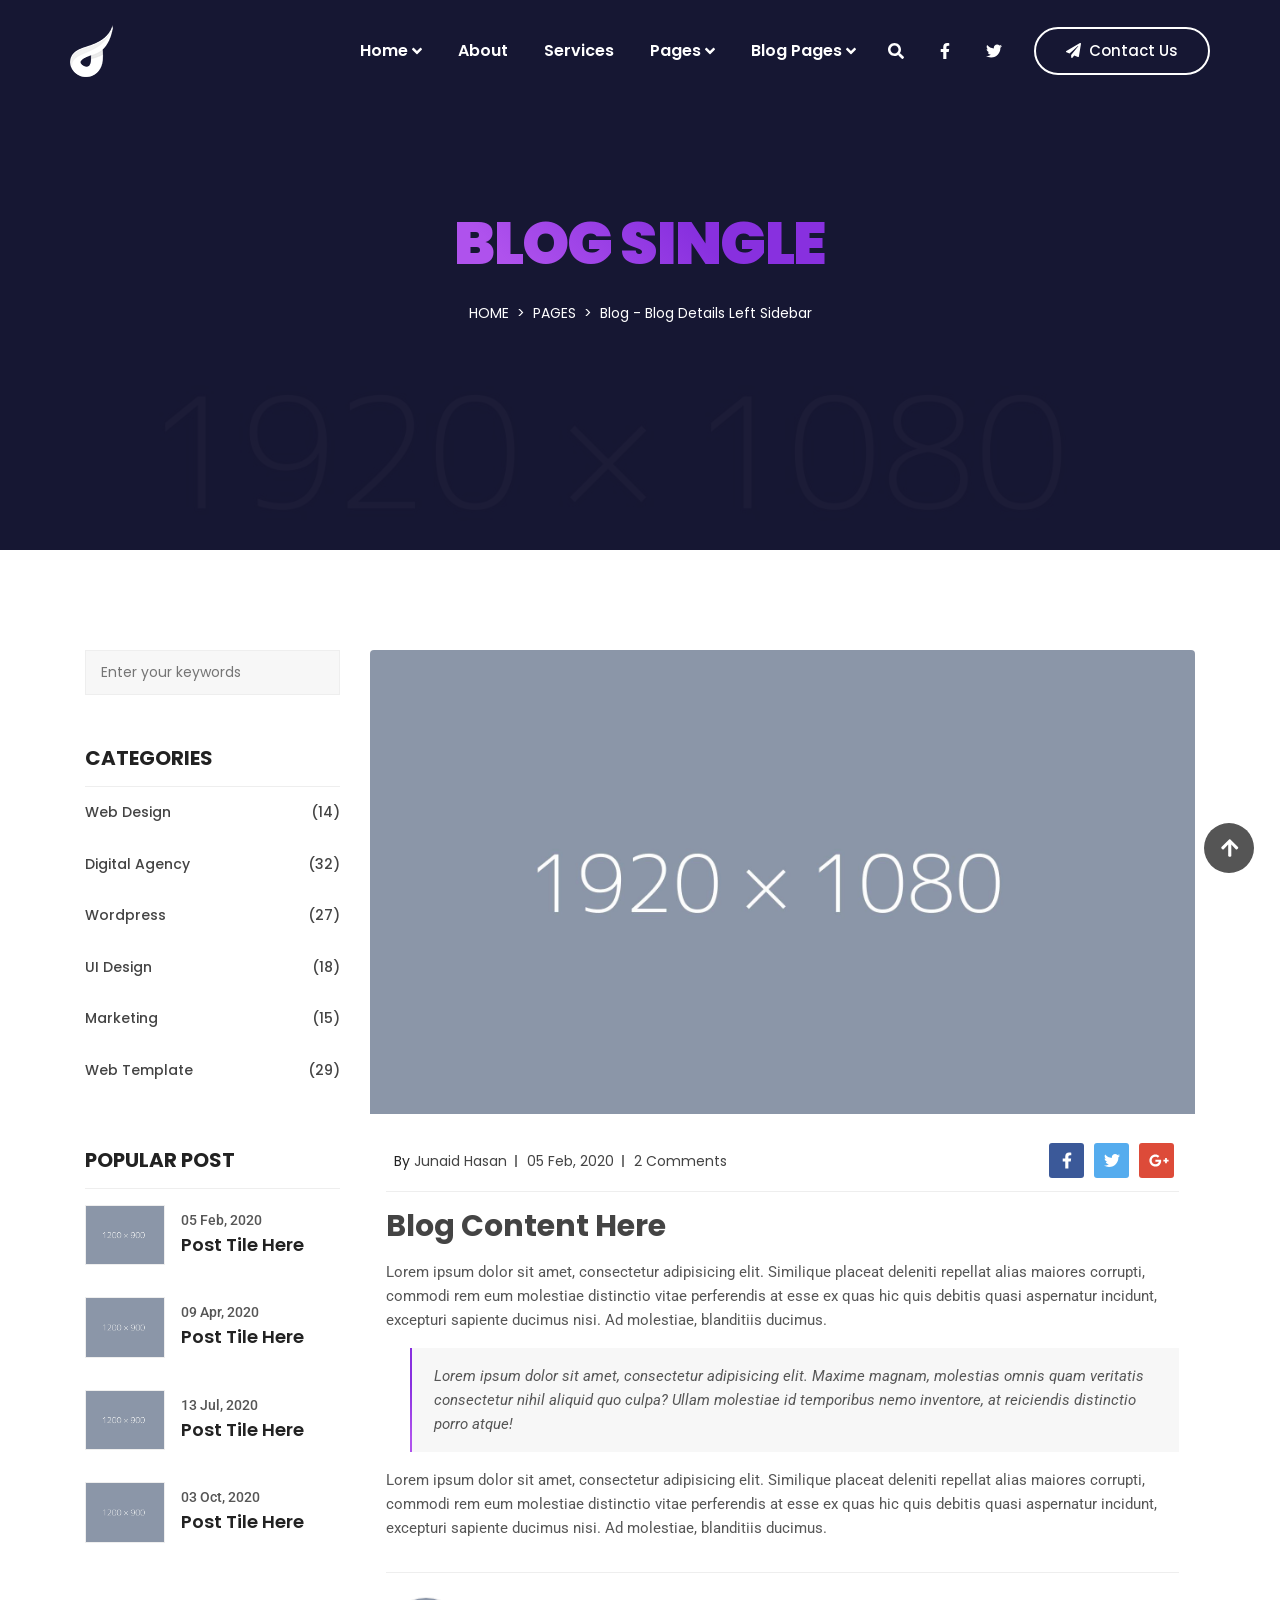
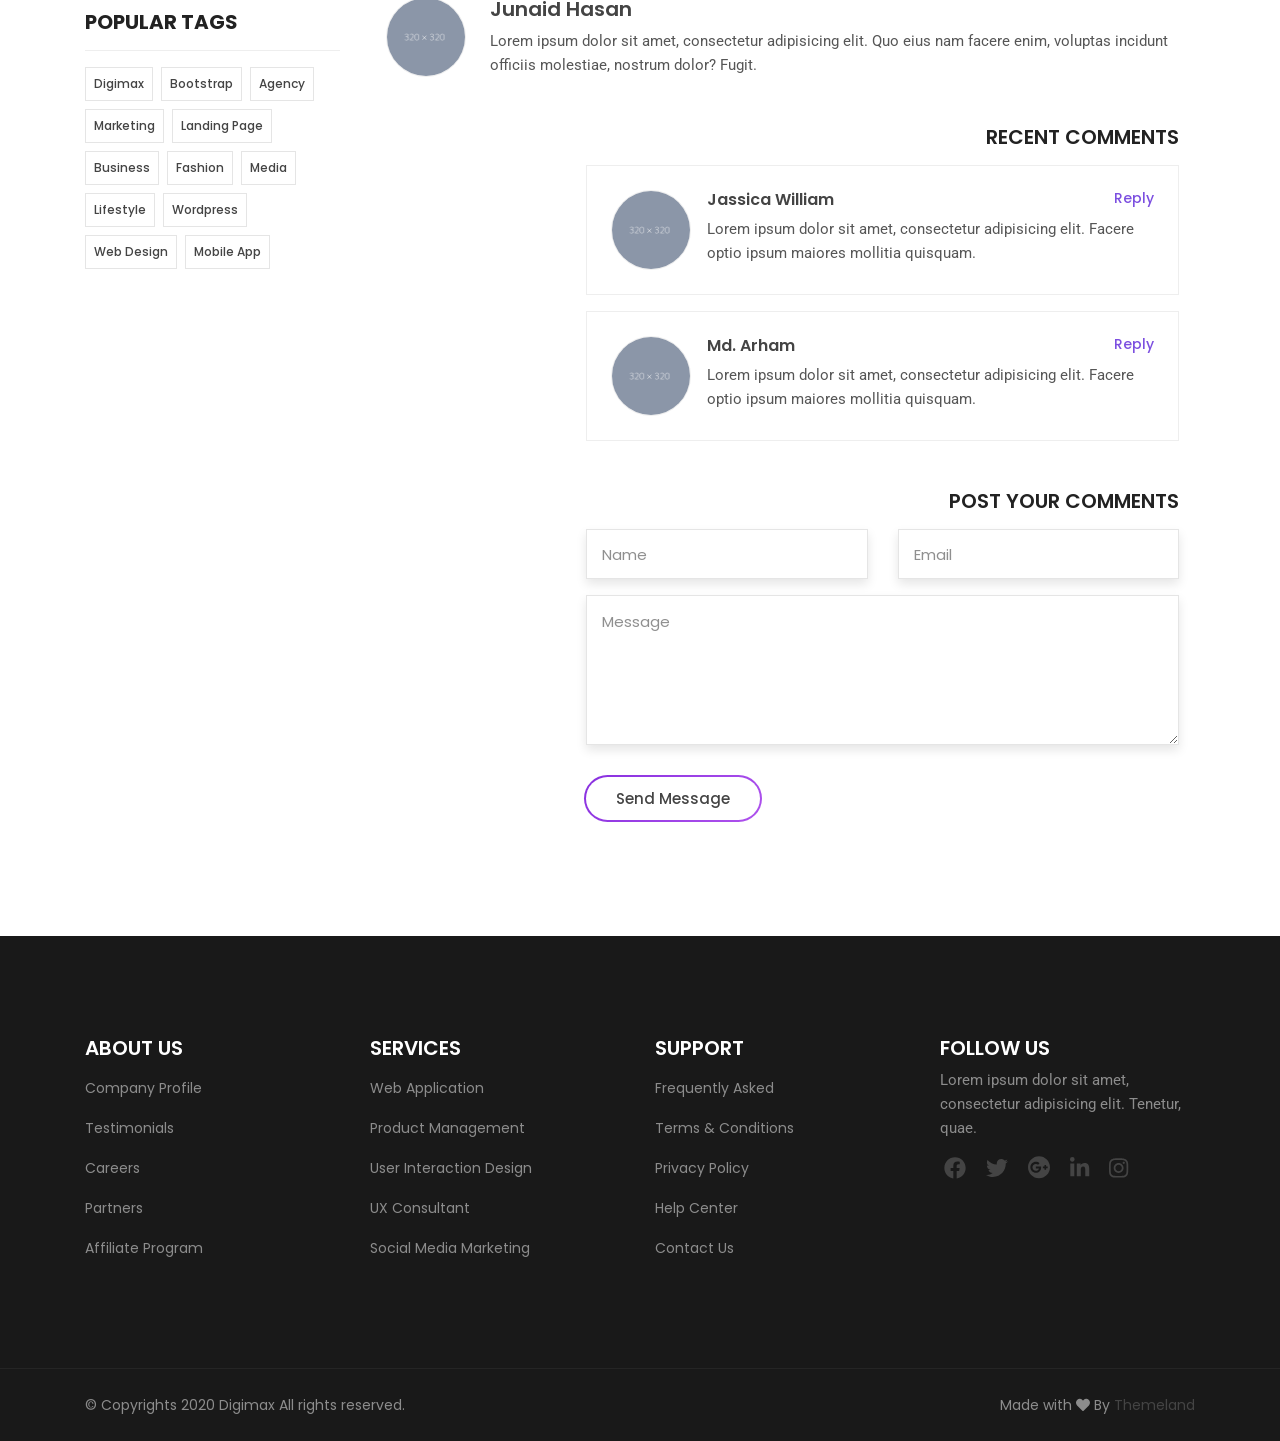
<file: blog-details-left-sidebar.html>
<!doctype html>
<html class="no-js" lang="en">

<head>
    <meta charset="UTF-8">
    <meta http-equiv="X-UA-Compatible" content="IE=edge">
    <meta name="viewport" content="width=device-width, initial-scale=1, shrink-to-fit=no">

    <!-- SEO Meta Description -->
    <meta name="description" content="">
    <meta name="author" content="Themeland">

    <!-- Title  -->
    <title>Digimax - SEO & Digital Marketing Agency HTML Template | Blog Single - Left Sidebar</title>

    <!-- Favicon  -->
    <link rel="icon" href="assets/img/favicon.png">

    <!-- ***** All CSS Files ***** -->

    <!-- Style css -->
    <link rel="stylesheet" href="assets/css/style.css">

    <!-- Responsive css -->
    <link rel="stylesheet" href="assets/css/responsive.css">

</head>

<body class="blog">
    <!--====== Preloader Area Start ======-->
    <div id="preloader">
        <!-- Digimax Preloader -->
        <div id="digimax-preloader" class="digimax-preloader">
            <!-- Preloader Animation -->
            <div class="preloader-animation">
                <!-- Spinner -->
                <div class="spinner"></div>
                <!-- Loader -->
                <div class="loader">
                    <span data-text-preloader="D" class="animated-letters">D</span>
                    <span data-text-preloader="I" class="animated-letters">I</span>
                    <span data-text-preloader="G" class="animated-letters">G</span>
                    <span data-text-preloader="I" class="animated-letters">I</span>
                    <span data-text-preloader="M" class="animated-letters">M</span>
                    <span data-text-preloader="A" class="animated-letters">A</span>
                    <span data-text-preloader="X" class="animated-letters">X</span>
                </div>
                <p class="fw-5 text-center text-uppercase">Loading</p>
            </div>
            <!-- Loader Animation -->
            <div class="loader-animation">
                <div class="row h-100">
                    <!-- Single Loader -->
                    <div class="col-3 single-loader p-0">
                        <div class="loader-bg"></div>
                    </div>
                    <!-- Single Loader -->
                    <div class="col-3 single-loader p-0">
                        <div class="loader-bg"></div>
                    </div>
                    <!-- Single Loader -->
                    <div class="col-3 single-loader p-0">
                        <div class="loader-bg"></div>
                    </div>
                    <!-- Single Loader -->
                    <div class="col-3 single-loader p-0">
                        <div class="loader-bg"></div>
                    </div>
                </div>
            </div>
        </div>
    </div>
    <!--====== Preloader Area End ======-->

    <!--====== Scroll To Top Area Start ======-->
    <div id="scrollUp" title="Scroll To Top">
        <i class="fas fa-arrow-up"></i>
    </div>
    <!--====== Scroll To Top Area End ======-->

    <div class="main overflow-hidden">
        <!-- ***** Header Start ***** -->
        <header id="header">
            <!-- Navbar -->
            <nav data-aos="zoom-out" data-aos-delay="800" class="navbar navbar-expand">
                <div class="container header">
                    <!-- Navbar Brand-->
                    <a class="navbar-brand" href="/">
                        <img class="navbar-brand-regular" src="assets/img/logo/logo-white.png" alt="brand-logo">
                        <img class="navbar-brand-sticky" src="assets/img/logo/logo.png" alt="sticky brand-logo">
                    </a>
                    <div class="ml-auto"></div>
                    <!-- Navbar -->
                    <ul class="navbar-nav items">
                        <li class="nav-item dropdown">
                            <a class="nav-link" href="#">Home <i class="fas fa-angle-down ml-1"></i></a>
                            <ul class="dropdown-menu">
                                <li class="nav-item dropdown">
                                    <a class="nav-link" href="#">Multi-Page <i class="fas fa-angle-right ml-1"></i></a>
                                    <ul class="dropdown-menu">
                                        <li class="nav-item"><a href="index.html" class="nav-link">Homepage 1</a></li>
                                        <li class="nav-item"><a href="index-2.html" class="nav-link">Homepage 2</a></li>
                                        <li class="nav-item"><a href="index-3.html" class="nav-link">Homepage 3</a></li>
                                        <li class="nav-item"><a href="index-4.html" class="nav-link">Homepage 4</a></li>
                                        <li class="nav-item"><a href="index-5.html" class="nav-link">Homepage 5</a></li>
                                        <li class="nav-item"><a href="index-6.html" class="nav-link">Homepage 6</a></li>
                                    </ul>
                                </li>
                                <li class="nav-item dropdown">
                                    <a class="nav-link" href="#">One-Page <i class="fas fa-angle-right ml-1"></i></a>
                                    <ul class="dropdown-menu">
                                        <li class="nav-item"><a href="index-one-page.html" class="nav-link">Homepage 1</a></li>
                                        <li class="nav-item"><a href="index-2-one-page.html" class="nav-link">Homepage 2</a></li>
                                        <li class="nav-item"><a href="index-3-one-page.html" class="nav-link">Homepage 3</a></li>
                                        <li class="nav-item"><a href="index-4-one-page.html" class="nav-link">Homepage 4</a></li>
                                        <li class="nav-item"><a href="index-5-one-page.html" class="nav-link">Homepage 5</a></li>
                                        <li class="nav-item"><a href="index-6-one-page.html" class="nav-link">Homepage 6</a></li>
                                    </ul>
                                </li>
                            </ul>
                        </li>
                        <li class="nav-item">
                            <a href="about.html" class="nav-link">About</a>
                        </li>
                        <li class="nav-item">
                            <a href="services.html" class="nav-link">Services</a>
                        </li>
                        <li class="nav-item dropdown">
                            <a class="nav-link" href="#">Pages <i class="fas fa-angle-down ml-1"></i></a>
                            <ul class="dropdown-menu">
                                <li class="nav-item"><a href="about.html" class="nav-link">About Us</a></li>
                                <li class="nav-item"><a href="services.html" class="nav-link">Our Services</a></li>
                                <li class="nav-item dropdown">
                                    <a class="nav-link" href="#">Our Portfolio <i class="fas fa-angle-right ml-1"></i></a>
                                    <ul class="dropdown-menu">
                                        <li class="nav-item"><a href="portfolio-grid.html" class="nav-link">Portfolio Grid</a></li>
                                        <li class="nav-item"><a href="portfolio-minimal.html" class="nav-link">Portfolio Minimal</a></li>
                                        <li class="nav-item"><a href="portfolio-no-gap.html" class="nav-link">Portfolio No Gap</a></li>
                                        <li class="nav-item"><a href="portfolio-masonry.html" class="nav-link">Portfolio Masonry</a></li>
                                    </ul>
                                </li>
                                <li class="nav-item"><a href="team.html" class="nav-link">Our Team</a></li>
                                <li class="nav-item"><a href="pricing.html" class="nav-link">Pricing</a></li>
                                <li class="nav-item"><a href="contact.html" class="nav-link">Contact</a></li>
                                <li class="nav-item"><a href="404.html" class="nav-link">404</a></li>
                            </ul>
                        </li>
                        <li class="nav-item dropdown">
                            <a class="nav-link" href="#">Blog Pages <i class="fas fa-angle-down ml-1"></i></a>
                            <ul class="dropdown-menu">
                                <li class="nav-item dropdown">
                                    <a class="nav-link" href="#">Blog Grid <i class="fas fa-angle-right ml-1"></i></a>
                                    <ul class="dropdown-menu">
                                        <li class="nav-item"><a href="blog-two-column.html" class="nav-link">Grid 2 Column</a></li>
                                        <li class="nav-item"><a href="blog-three-column.html" class="nav-link">Grid 3 Column</a></li>
                                        <li class="nav-item"><a href="blog-left-sidebar.html" class="nav-link">Left Sidebar</a></li>
                                        <li class="nav-item"><a href="blog-right-sidebar.html" class="nav-link">Right Sidebar</a></li>
                                    </ul>
                                </li>
                                <li class="nav-item dropdown">
                                    <a class="nav-link" href="#">Blog Single <i class="fas fa-angle-right ml-1"></i></a>
                                    <ul class="dropdown-menu">
                                        <li class="nav-item"><a href="blog-details-left-sidebar.html" class="nav-link">Single Left Sidebar</a></li>
                                        <li class="nav-item"><a href="blog-details-right-sidebar.html" class="nav-link">Single Right Sidebar</a></li>
                                    </ul>
                                </li>
                            </ul>
                        </li>
                    </ul>
                    <!-- Navbar Icons -->
                    <ul class="navbar-nav icons">
                        <li class="nav-item">
                            <a href="#" class="nav-link" data-toggle="modal" data-target="#search">
                                <i class="fas fa-search"></i>
                            </a>
                        </li>
                        <li class="nav-item social">
                            <a href="#" class="nav-link"><i class="fab fa-facebook-f"></i></a>
                        </li>
                        <li class="nav-item social">
                            <a href="#" class="nav-link"><i class="fab fa-twitter"></i></a>
                        </li>
                    </ul>

                    <!-- Navbar Toggler -->
                    <ul class="navbar-nav toggle">
                        <li class="nav-item">
                            <a href="#" class="nav-link" data-toggle="modal" data-target="#menu">
                                <i class="fas fa-bars toggle-icon m-0"></i>
                            </a>
                        </li>
                    </ul>

                    <!-- Navbar Action Button -->
                    <ul class="navbar-nav action">
                        <li class="nav-item ml-3">
                            <a href="#" class="btn ml-lg-auto btn-bordered-white"><i class="fas fa-paper-plane contact-icon mr-md-2"></i>Contact Us</a>
                        </li>
                    </ul>
                </div>
            </nav>
        </header>
        <!-- ***** Header End ***** -->

        <!-- ***** Breadcrumb Area Start ***** -->
        <section class="section breadcrumb-area overlay-dark d-flex align-items-center">
            <div class="container">
                <div class="row">
                    <div class="col-12">
                        <!-- Breamcrumb Content -->
                        <div class="breadcrumb-content text-center">
                            <h2 class="text-white text-uppercase mb-3">Blog Single</h2>
                            <ol class="breadcrumb d-flex justify-content-center">
                                <li class="breadcrumb-item"><a class="text-uppercase text-white" href="index.html">Home</a></li>
                                <li class="breadcrumb-item"><a class="text-uppercase text-white" href="index.html">Pages</a></li>
                                <li class="breadcrumb-item text-white active">Blog - Blog Details Left Sidebar</li>
                            </ol>
                        </div>
                    </div>
                </div>
            </div>
        </section>
        <!-- ***** Breadcrumb Area End ***** -->

        <!-- ***** Blog Area Start ***** -->
        <section id="blog" class="section blog-area ptb_100">
            <div class="container">
                <div class="row">
                    <div class="col-12 col-lg-3">
                        <aside class="sidebar mb-5 mb-lg-0">
                            <!-- Single Widget -->
                            <div class="single-widget">
                                <!-- Search Widget -->
                                <div class="widget-content search-widget">
                                    <form action="#">
                                        <input type="text" placeholder="Enter your keywords">
                                    </form>
                                </div>
                            </div>
                            <!-- Single Widget -->
                            <div class="single-widget">
                                <!-- Category Widget -->
                                <div class="widget catagory-widget">
                                    <h5 class="text-uppercase d-block py-3">Categories</h5>
                                    <!-- Category Widget Content -->
                                    <div class="widget-content">
                                        <!-- Category Widget Items -->
                                        <ul class="widget-items">
                                            <li><a href="#" class="d-flex py-3"><span>Web Design</span><span class="ml-auto">(14)</span></a></li>
                                            <li><a href="#" class="d-flex py-3"><span>Digital Agency</span><span class="ml-auto">(32)</span></a></li>
                                            <li><a href="#" class="d-flex py-3"><span>Wordpress</span><span class="ml-auto">(27)</span></a></li>
                                            <li><a href="#" class="d-flex py-3"><span>UI Design</span><span class="ml-auto">(18)</span></a></li>
                                            <li><a href="#" class="d-flex py-3"><span>Marketing</span><span class="ml-auto">(15)</span></a></li>
                                            <li><a href="#" class="d-flex py-3"><span>Web Template</span><span class="ml-auto">(29)</span></a></li>
                                        </ul>
                                    </div>
                                </div>
                            </div>
                            <!-- Single Widget -->
                            <div class="single-widget">
                                <!-- Post Widget -->
                                <div class="widget post-widget">
                                    <h5 class="text-uppercase d-block py-3">Popular Post</h5>
                                    <!-- Post Widget Content -->
                                    <div class="widget-content">
                                        <!-- Post Widget Items -->
                                        <ul class="widget-items">
                                            <li>
                                                <a href="#" class="single-post media py-3">
                                                    <!-- Post Thumb -->
                                                    <div class="post-thumb avatar-lg h-100 d-flex align-self-center">
                                                        <img src="assets/img/case_studies/case_studies_1/thumb_1.jpg" alt="">
                                                    </div>
                                                    <div class="post-content media-body ml-3 py-2">
                                                        <p class="post-date mb-2">05 Feb, 2020</p>
                                                        <h6>Post Tile Here</h6>
                                                    </div>
                                                </a>
                                            </li>
                                            <li>
                                                <a href="#" class="single-post media py-3">
                                                    <!-- Post Thumb -->
                                                    <div class="post-thumb avatar-lg h-100 d-flex align-self-center">
                                                        <img src="assets/img/case_studies/case_studies_1/thumb_2.jpg" alt="">
                                                    </div>
                                                    <div class="post-content media-body ml-3 py-2">
                                                        <p class="post-date mb-2">09 Apr, 2020</p>
                                                        <h6>Post Tile Here</h6>
                                                    </div>
                                                </a>
                                            </li>
                                            <li>
                                                <a href="#" class="single-post media py-3">
                                                    <!-- Post Thumb -->
                                                    <div class="post-thumb avatar-lg h-100 d-flex align-self-center">
                                                        <img src="assets/img/case_studies/case_studies_1/thumb_3.jpg" alt="">
                                                    </div>
                                                    <div class="post-content media-body ml-3 py-2">
                                                        <p class="post-date mb-2">13 Jul, 2020</p>
                                                        <h6>Post Tile Here</h6>
                                                    </div>
                                                </a>
                                            </li>
                                            <li>
                                                <a href="#" class="single-post media py-3">
                                                    <!-- Post Thumb -->
                                                    <div class="post-thumb avatar-lg h-100 d-flex align-self-center">
                                                        <img src="assets/img/case_studies/case_studies_1/thumb_4.jpg" alt="">
                                                    </div>
                                                    <div class="post-content media-body ml-3 py-2">
                                                        <p class="post-date mb-2">03 Oct, 2020</p>
                                                        <h6>Post Tile Here</h6>
                                                    </div>
                                                </a>
                                            </li>
                                        </ul>
                                    </div>
                                </div>
                            </div>
                            <!-- Single Widget -->
                            <div class="single-widget">
                                <!-- Tags Widget -->
                                <div class="widget tags-widget">
                                    <h5 class="text-uppercase d-block py-3">Popular Tags</h5>
                                    <!-- Tags Widget Content -->
                                    <div class="widget-content">
                                        <!-- Tags Widget Items -->
                                        <div class="widget-content tags-widget-items pt-2">
                                            <a href="#" class="d-inline-block mt-2 mr-1 px-2 py-1">Digimax</a>
                                            <a href="#" class="d-inline-block mt-2 mr-1 px-2 py-1">Bootstrap</a>
                                            <a href="#" class="d-inline-block mt-2 mr-1 px-2 py-1">Agency</a>
                                            <a href="#" class="d-inline-block mt-2 mr-1 px-2 py-1">Marketing</a>
                                            <a href="#" class="d-inline-block mt-2 mr-1 px-2 py-1">Landing Page</a>
                                            <a href="#" class="d-inline-block mt-2 mr-1 px-2 py-1">Business</a>
                                            <a href="#" class="d-inline-block mt-2 mr-1 px-2 py-1">Fashion</a>
                                            <a href="#" class="d-inline-block mt-2 mr-1 px-2 py-1">Media</a>
                                            <a href="#" class="d-inline-block mt-2 mr-1 px-2 py-1">Lifestyle</a>
                                            <a href="#" class="d-inline-block mt-2 mr-1 px-2 py-1">Wordpress</a>
                                            <a href="#" class="d-inline-block mt-2 mr-1 px-2 py-1">Web Design</a>
                                            <a href="#" class="d-inline-block mt-2 mr-1 px-2 py-1">Mobile App</a>
                                        </div>
                                    </div>
                                </div>
                            </div>
                        </aside>
                    </div>
                    <div class="col-12 col-lg-9">
                        <!-- Single Blog Details -->
                        <article class="single-blog-details">
                            <!-- Blog Thumb -->
                            <div class="blog-thumb">
                                <a href="#"><img src="assets/img/blog/blog-1.jpg" alt=""></a>
                            </div>
                            <!-- Blog Content -->
                            <div class="blog-content digimax-blog p-3">
                                <!-- Meta Info -->
                                <div class="meta-info d-flex flex-wrap align-items-center py-2">
                                    <ul>
                                        <li class="d-inline-block p-2">By <a href="#">Junaid Hasan</a></li>
                                        <li class="d-none d-md-inline-block p-2"><a href="#">05 Feb, 2020</a></li>
                                        <li class="d-inline-block p-2"><a href="#">2 Comments</a></li>
                                    </ul>
                                    <!-- Blog Share -->
                                    <div class="blog-share ml-auto d-none d-sm-block">
                                        <!-- Social Icons -->
                                        <div class="social-icons d-flex justify-content-center">
                                            <a class="bg-white facebook" href="#">
                                                <i class="fab fa-facebook-f"></i>
                                                <i class="fab fa-facebook-f"></i>
                                            </a>
                                            <a class="bg-white twitter" href="#">
                                                <i class="fab fa-twitter"></i>
                                                <i class="fab fa-twitter"></i>
                                            </a>
                                            <a class="bg-white google-plus" href="#">
                                                <i class="fab fa-google-plus-g"></i>
                                                <i class="fab fa-google-plus-g"></i>
                                            </a>
                                        </div>
                                    </div>
                                </div>
                                <!-- Blog Details -->
                                <div class="blog-details">
                                    <h3 class="blog-title py-3"><a href="#">Blog Content Here</a></h3>
                                    <p class="d-none d-sm-block">Lorem ipsum dolor sit amet, consectetur adipisicing elit. Similique placeat deleniti repellat alias maiores corrupti, commodi rem eum molestiae distinctio vitae perferendis at esse ex quas hic quis debitis quasi aspernatur incidunt, excepturi sapiente ducimus nisi. Ad molestiae, blanditiis ducimus.</p>
                                    <p class="d-block d-sm-none">Lorem ipsum dolor sit amet, consectetur adipisicing elit. Est mollitia, tenetur libero voluptate quisquam consectetur facilis natus molestiae officiis aperiam.</p>
                                    <blockquote class="blockquote px-4 py-3 my-3 ml-4">
                                        <p class="font-italic d-none d-sm-block">Lorem ipsum dolor sit amet, consectetur adipisicing elit. Maxime magnam, molestias omnis quam veritatis consectetur nihil aliquid quo culpa? Ullam molestiae id temporibus nemo inventore, at reiciendis distinctio porro atque!</p>
                                        <p class="font-italic d-block d-sm-none">Lorem ipsum dolor sit amet, consectetur adipisicing elit. Aspernatur ullam dolor, omnis maiores molestiae ducimus.</p>
                                    </blockquote>
                                    <p class="d-none d-sm-block">Lorem ipsum dolor sit amet, consectetur adipisicing elit. Similique placeat deleniti repellat alias maiores corrupti, commodi rem eum molestiae distinctio vitae perferendis at esse ex quas hic quis debitis quasi aspernatur incidunt, excepturi sapiente ducimus nisi. Ad molestiae, blanditiis ducimus.</p>
                                    <p class="d-block d-sm-none">Lorem ipsum dolor sit amet, consectetur adipisicing elit. Est mollitia, tenetur libero voluptate quisquam consectetur facilis natus molestiae officiis aperiam.</p>
                                </div>
                            </div>
                            <!-- Blog Comments -->
                            <div class="blog-comments p-3">
                                <!-- Admin -->
                                <div class="admin media py-4">
                                    <!-- Admin Thumb -->
                                    <div class="admin-thumb avatar-lg">
                                        <img class="rounded-circle" src="assets/img/avatar/avatar-1.png" alt="">
                                    </div>
                                    <!-- Admin Content -->
                                    <div class="admin-content media-body pl-3 pl-sm-4">
                                        <h4 class="admin-name mb-2"><a href="#">Junaid Hasan</a></h4>
                                        <p>Lorem ipsum dolor sit amet, consectetur adipisicing elit. Quo eius nam facere enim, voluptas incidunt officiis molestiae, nostrum dolor? Fugit.</p>
                                    </div>
                                </div>
                                <!-- Comments -->
                                <div class="comments mt-4 mb-3">
                                    <!-- Comments Title -->
                                    <h3 class="comments-title text-uppercase text-left text-lg-right mb-3">Recent Comments</h3>
                                    <!-- Single Comments -->
                                    <div class="single-comments media p-4">
                                        <!-- Comments Thumb -->
                                        <div class="comments-thumb avatar-lg">
                                            <img class="rounded-circle" src="assets/img/avatar/avatar-2.png" alt="">
                                        </div>
                                        <!-- Comments Content -->
                                        <div class="comments-content media-body pl-3">
                                            <h5 class="d-flex mb-2">
                                                <a href="#">Jassica William</a>
                                                <a href="#" class="ml-auto">Reply</a>
                                            </h5>
                                            <p class="d-none d-lg-block">Lorem ipsum dolor sit amet, consectetur adipisicing elit. Facere optio ipsum maiores mollitia quisquam.</p>
                                            <p class="d-block d-lg-none">Lorem ipsum dolor sit amet, consectetur adipisicing elit.</p>
                                        </div>
                                    </div>
                                    <!-- Single Comments -->
                                    <div class="single-comments media p-4">
                                        <!-- Comments Thumb -->
                                        <div class="comments-thumb avatar-lg">
                                            <img class="rounded-circle" src="assets/img/avatar/avatar-3.png" alt="">
                                        </div>
                                        <!-- Comments Content -->
                                        <div class="comments-content media-body pl-3">
                                            <h5 class="d-flex mb-2">
                                                <a href="#">Md. Arham</a>
                                                <a href="#" class="ml-auto">Reply</a>
                                            </h5>
                                            <p class="d-none d-lg-block">Lorem ipsum dolor sit amet, consectetur adipisicing elit. Facere optio ipsum maiores mollitia quisquam.</p>
                                            <p class="d-block d-lg-none">Lorem ipsum dolor sit amet, consectetur adipisicing elit.</p>
                                        </div>
                                    </div>
                                </div>
                            </div>
                            <!-- Blog Contact -->
                            <div class="blog-contact p-3">
                                <!-- Contact Title -->
                                <h3 class="comments-title text-uppercase text-left text-lg-right mb-3">Post your Comments</h3>
                                <!-- Comment Box -->
                                <div class="contact-box comment-box">
                                    <form method="POST" action="#">
                                        <div class="row">
                                            <div class="col-12 col-md-6">
                                                <div class="form-group">
                                                    <input type="text" class="form-control" name="name" placeholder="Name" required="required">
                                                </div>
                                            </div>
                                            <div class="col-12 col-md-6">
                                                <div class="form-group">
                                                    <input type="email" class="form-control" name="email" placeholder="Email" required="required">
                                                </div>
                                            </div>
                                            <div class="col-12">
                                                <div class="form-group">
                                                    <textarea class="form-control" name="message" placeholder="Message" required="required"></textarea>
                                                </div>
                                            </div>
                                            <div class="col-12">
                                                <button class="btn btn-bordered mt-3" type="submit">Send Message</button>
                                            </div>
                                        </div>
                                    </form>
                                </div>
                            </div>
                        </article>
                    </div>
                </div>
            </div>
        </section>
        <!-- ***** Blog Area End ***** -->

        <!--====== Footer Area Start ======-->
        <footer class="section footer-area">
            <!-- Footer Top -->
            <div class="footer-top ptb_100">
                <div class="container">
                    <div class="row">
                        <div class="col-12 col-sm-6 col-lg-3">
                            <!-- Footer Items -->
                            <div class="footer-items">
                                <!-- Footer Title -->
                                <h3 class="footer-title text-white text-uppercase mb-2">About Us</h3>
                                <ul>
                                    <li class="py-2"><a class="text-white-50" href="#">Company Profile</a></li>
                                    <li class="py-2"><a class="text-white-50" href="#">Testimonials</a></li>
                                    <li class="py-2"><a class="text-white-50" href="#">Careers</a></li>
                                    <li class="py-2"><a class="text-white-50" href="#">Partners</a></li>
                                    <li class="py-2"><a class="text-white-50" href="#">Affiliate Program</a></li>
                                </ul>
                            </div>
                        </div>
                        <div class="col-12 col-sm-6 col-lg-3">
                            <!-- Footer Items -->
                            <div class="footer-items">
                                <!-- Footer Title -->
                                <h3 class="footer-title text-white text-uppercase mb-2">Services</h3>
                                <ul>
                                    <li class="py-2"><a class="text-white-50" href="#">Web Application</a></li>
                                    <li class="py-2"><a class="text-white-50" href="#">Product Management</a></li>
                                    <li class="py-2"><a class="text-white-50" href="#">User Interaction Design</a></li>
                                    <li class="py-2"><a class="text-white-50" href="#">UX Consultant</a></li>
                                    <li class="py-2"><a class="text-white-50" href="#">Social Media Marketing</a></li>
                                </ul>
                            </div>
                        </div>
                        <div class="col-12 col-sm-6 col-lg-3">
                            <!-- Footer Items -->
                            <div class="footer-items">
                                <!-- Footer Title -->
                                <h3 class="footer-title text-white text-uppercase mb-2">Support</h3>
                                <ul>
                                    <li class="py-2"><a class="text-white-50" href="#">Frequently Asked</a></li>
                                    <li class="py-2"><a class="text-white-50" href="#">Terms &amp; Conditions</a></li>
                                    <li class="py-2"><a class="text-white-50" href="#">Privacy Policy</a></li>
                                    <li class="py-2"><a class="text-white-50" href="#">Help Center</a></li>
                                    <li class="py-2"><a class="text-white-50" href="#">Contact Us</a></li>
                                </ul>
                            </div>
                        </div>
                        <div class="col-12 col-sm-6 col-lg-3">
                            <!-- Footer Items -->
                            <div class="footer-items">
                                <!-- Footer Title -->
                                <h3 class="footer-title text-white text-uppercase mb-2">Follow Us</h3>
                                <p class="text-white-50 mb-2">Lorem ipsum dolor sit amet, consectetur adipisicing elit. Tenetur, quae.</p>
                                <!-- Social Icons -->
                                <ul class="social-icons list-inline pt-2">
                                    <li class="list-inline-item px-1"><a href="#"><i class="fab fa-facebook"></i></a></li>
                                    <li class="list-inline-item px-1"><a href="#"><i class="fab fa-twitter"></i></a></li>
                                    <li class="list-inline-item px-1"><a href="#"><i class="fab fa-google-plus"></i></a></li>
                                    <li class="list-inline-item px-1"><a href="#"><i class="fab fa-linkedin-in"></i></a></li>
                                    <li class="list-inline-item px-1"><a href="#"><i class="fab fa-instagram"></i></a></li>
                                </ul>
                            </div>
                        </div>
                    </div>
                </div>
            </div>
            <!-- Footer Bottom -->
            <div class="footer-bottom">
                <div class="container">
                    <div class="row">
                        <div class="col-12">
                            <!-- Copyright Area -->
                            <div class="copyright-area d-flex flex-wrap justify-content-center justify-content-sm-between text-center py-4">
                                <!-- Copyright Left -->
                                <div class="copyright-left text-white-50">&copy; Copyrights 2020 Digimax All rights reserved.</div>
                                <!-- Copyright Right -->
                                <div class="copyright-right text-white-50">Made with <i class="fas fa-heart"></i> By <a href="#">Themeland</a></div>
                            </div>
                        </div>
                    </div>
                </div>
            </div>
        </footer>
        <!--====== Footer Area End ======-->

        <!--====== Modal Search Area Start ======-->
        <div id="search" class="modal fade p-0">
            <div class="modal-dialog dialog-animated">
                <div class="modal-content h-100">
                    <div class="modal-header" data-dismiss="modal">
                        Search <i class="far fa-times-circle icon-close"></i>
                    </div>
                    <div class="modal-body">
                        <form class="row">
                            <div class="col-12 align-self-center">
                                <div class="row">
                                    <div class="col-12 pb-3">
                                        <h2 class="search-title mb-3">What are you looking for?</h2>
                                        <p>Lorem ipsum dolor sit amet, consectetur adipiscing elit. Praesent diam lacus, dapibus sed imperdiet consectetur.</p>
                                    </div>
                                </div>
                                <div class="row">
                                    <div class="col-12 input-group">
                                        <input type="text" class="form-control" placeholder="Enter your keywords">
                                    </div>
                                </div>
                                <div class="row">
                                    <div class="col-12 input-group align-self-center">
                                        <button class="btn btn-bordered mt-3">Search</button>
                                    </div>
                                </div>
                            </div>
                        </form>
                    </div>
                </div>
            </div>
        </div>
        <!--====== Modal Search Area End ======-->

        <!--====== Modal Responsive Menu Area Start ======-->
        <div id="menu" class="modal fade p-0">
            <div class="modal-dialog dialog-animated">
                <div class="modal-content h-100">
                    <div class="modal-header" data-dismiss="modal">
                        Menu <i class="far fa-times-circle icon-close"></i>
                    </div>
                    <div class="menu modal-body">
                        <div class="row w-100">
                            <div class="items p-0 col-12 text-center"></div>
                        </div>
                    </div>
                </div>
            </div>
        </div>
        <!--====== Modal Responsive Menu Area End ======-->
    </div>


    <!-- ***** All jQuery Plugins ***** -->

    <!-- jQuery(necessary for all JavaScript plugins) -->
    <script src="assets/js/jquery/jquery-3.5.1.min.js"></script>

    <!-- Bootstrap js -->
    <script src="assets/js/bootstrap/popper.min.js"></script>
    <script src="assets/js/bootstrap/bootstrap.min.js"></script>

    <!-- Plugins js -->
    <script src="assets/js/plugins/plugins.min.js"></script>

    <!-- Active js -->
    <script src="assets/js/active.js"></script>
</body>

</html>
</file>
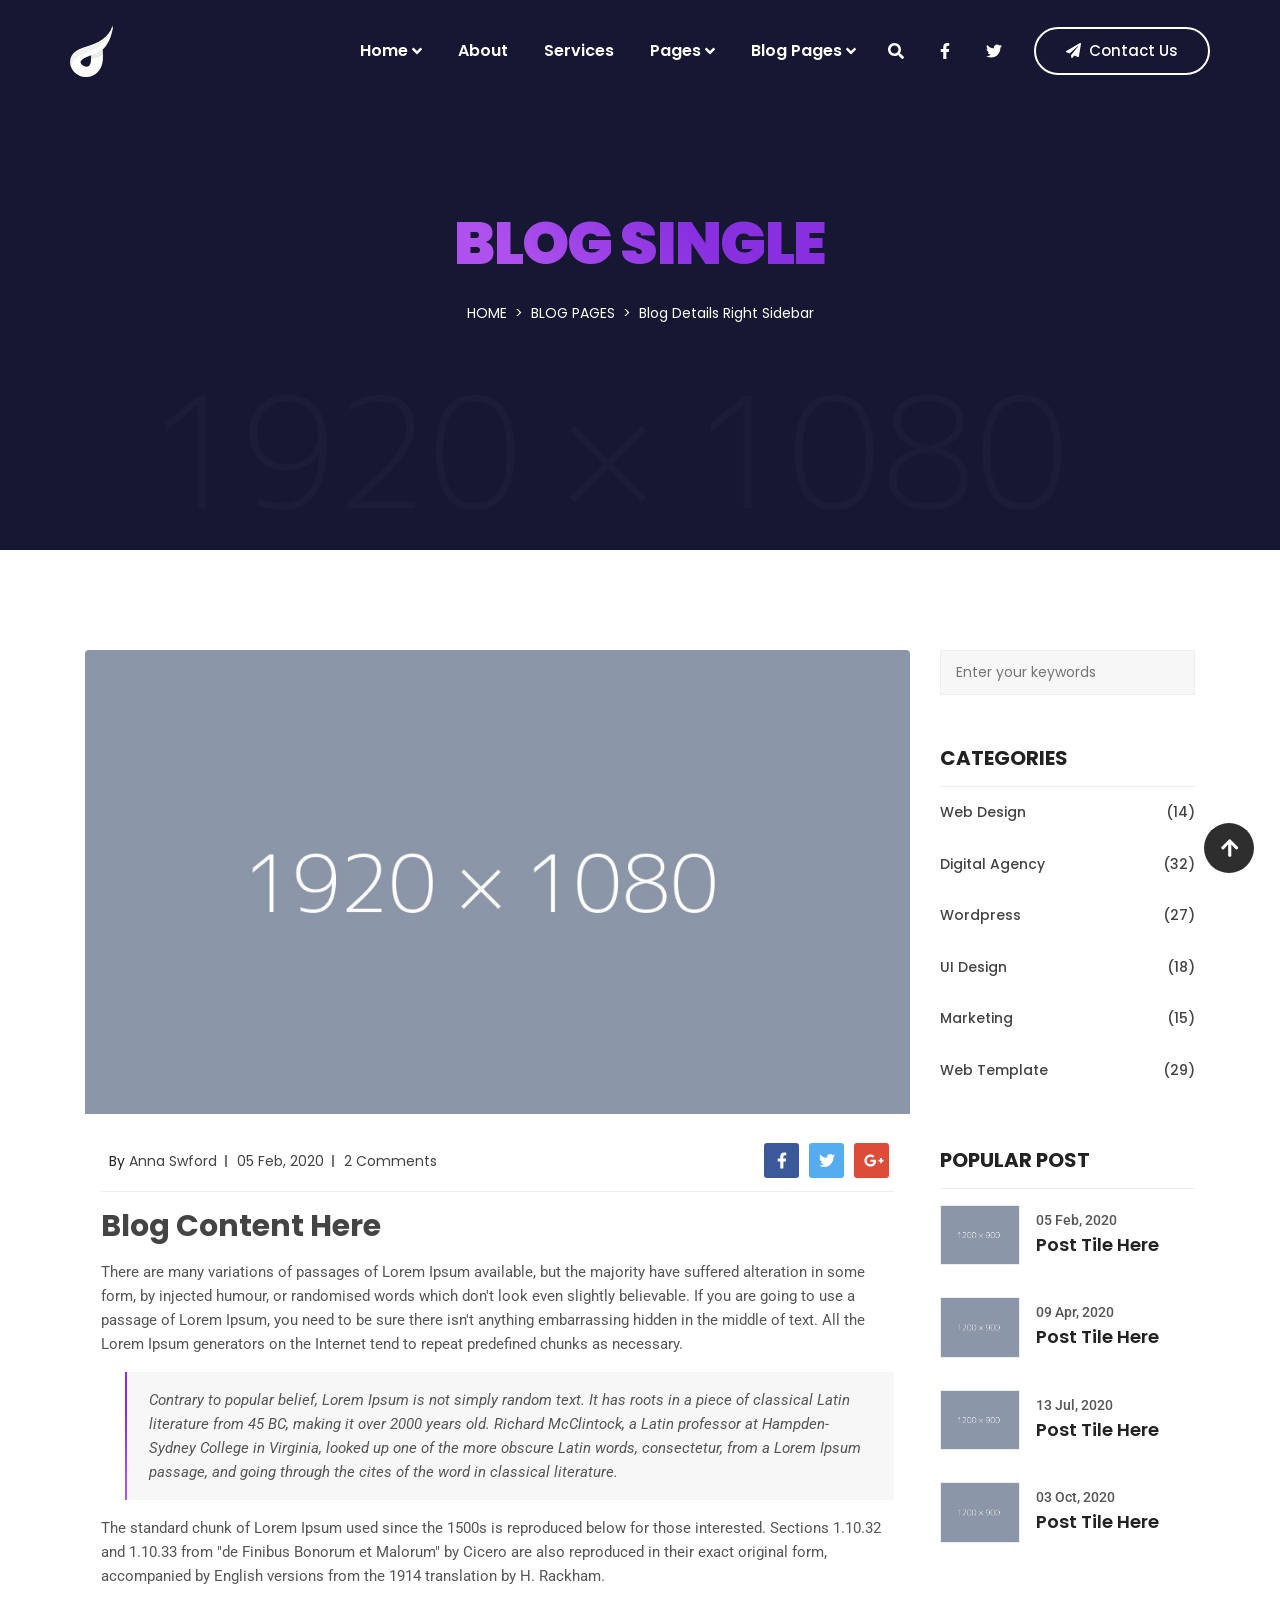
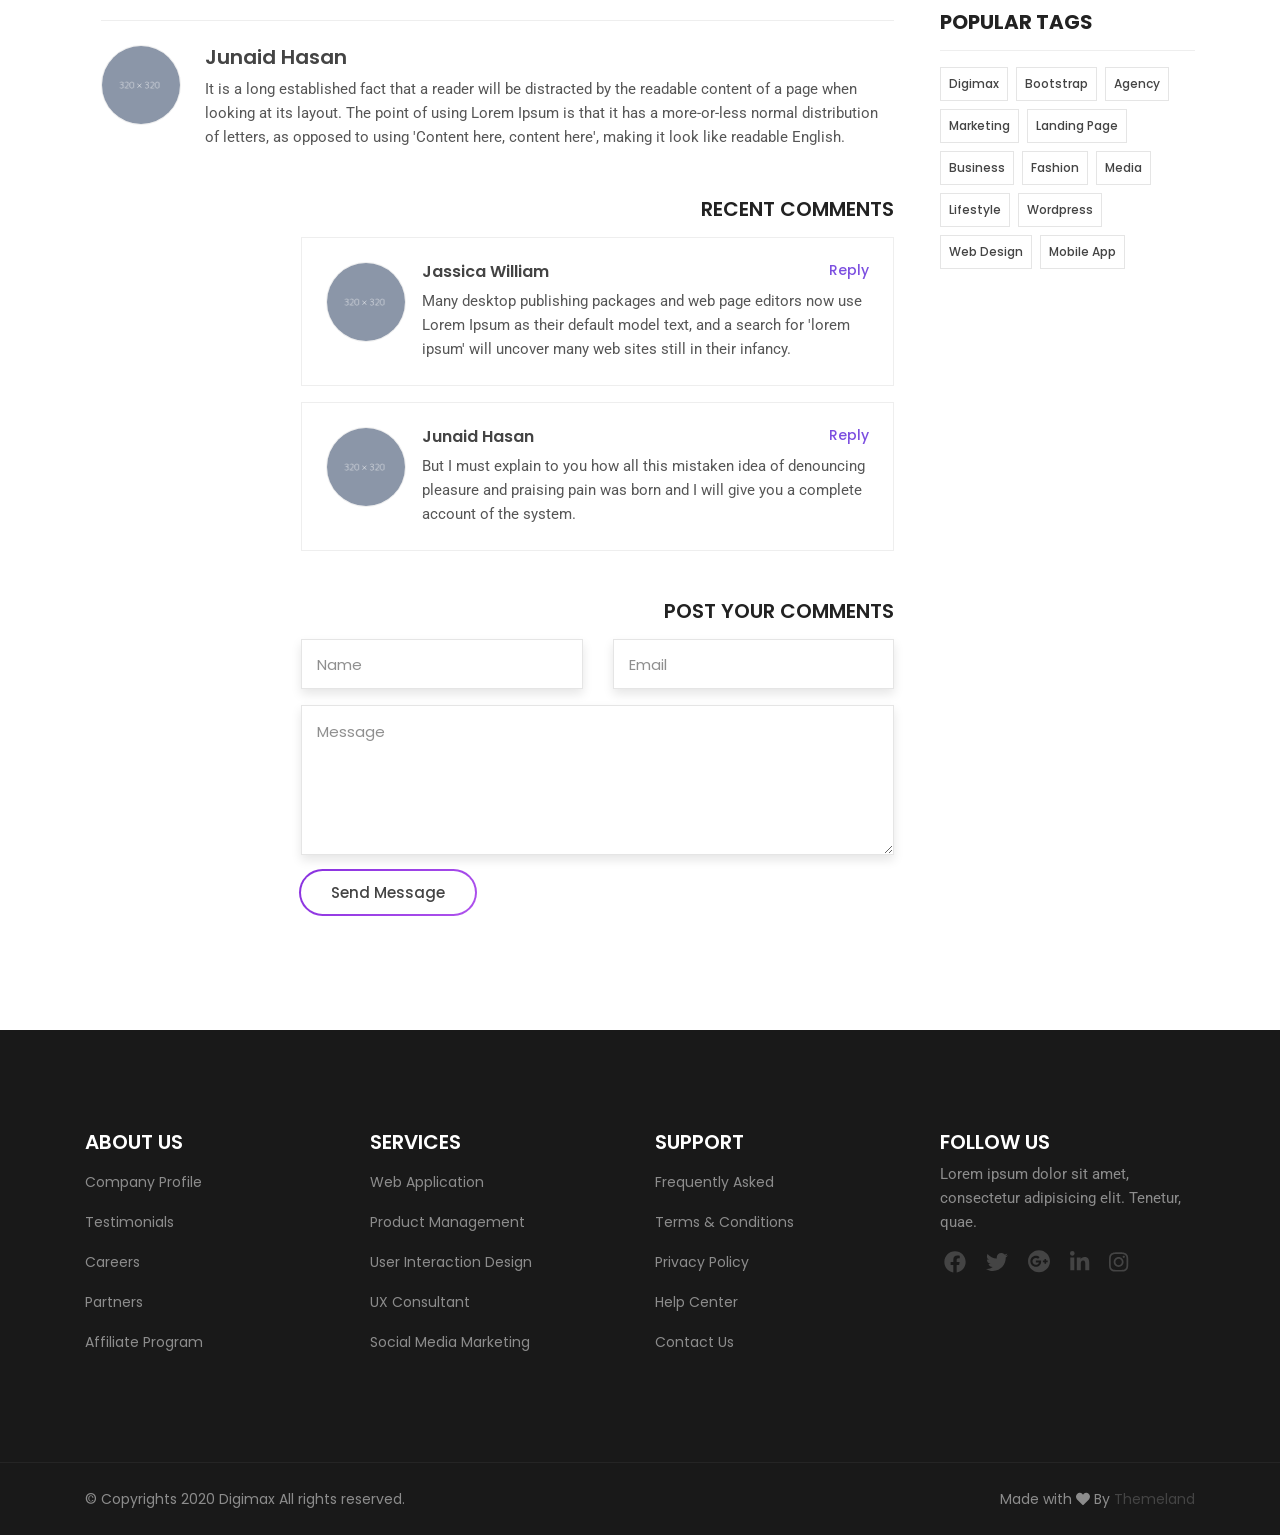
<file: blog-details-right-sidebar.html>
<!doctype html>
<html class="no-js" lang="en">

<head>
    <meta charset="UTF-8">
    <meta http-equiv="X-UA-Compatible" content="IE=edge">
    <meta name="viewport" content="width=device-width, initial-scale=1, shrink-to-fit=no">

    <!-- SEO Meta Description -->
    <meta name="description" content="">
    <meta name="author" content="Themeland">

    <!-- Title  -->
    <title>Digimax - SEO & Digital Marketing Agency HTML Template | Blog Single - Right Sidebar</title>

    <!-- Favicon  -->
    <link rel="icon" href="assets/img/favicon.png">

    <!-- ***** All CSS Files ***** -->

    <!-- Style css -->
    <link rel="stylesheet" href="assets/css/style.css">

    <!-- Responsive css -->
    <link rel="stylesheet" href="assets/css/responsive.css">

</head>

<body class="blog blog-right">
    <!--====== Preloader Area Start ======-->
    <div id="preloader">
        <!-- Digimax Preloader -->
        <div id="digimax-preloader" class="digimax-preloader">
            <!-- Preloader Animation -->
            <div class="preloader-animation">
                <!-- Spinner -->
                <div class="spinner"></div>
                <!-- Loader -->
                <div class="loader">
                    <span data-text-preloader="D" class="animated-letters">D</span>
                    <span data-text-preloader="I" class="animated-letters">I</span>
                    <span data-text-preloader="G" class="animated-letters">G</span>
                    <span data-text-preloader="I" class="animated-letters">I</span>
                    <span data-text-preloader="M" class="animated-letters">M</span>
                    <span data-text-preloader="A" class="animated-letters">A</span>
                    <span data-text-preloader="X" class="animated-letters">X</span>
                </div>
                <p class="fw-5 text-center text-uppercase">Loading</p>
            </div>
            <!-- Loader Animation -->
            <div class="loader-animation">
                <div class="row h-100">
                    <!-- Single Loader -->
                    <div class="col-3 single-loader p-0">
                        <div class="loader-bg"></div>
                    </div>
                    <!-- Single Loader -->
                    <div class="col-3 single-loader p-0">
                        <div class="loader-bg"></div>
                    </div>
                    <!-- Single Loader -->
                    <div class="col-3 single-loader p-0">
                        <div class="loader-bg"></div>
                    </div>
                    <!-- Single Loader -->
                    <div class="col-3 single-loader p-0">
                        <div class="loader-bg"></div>
                    </div>
                </div>
            </div>
        </div>
    </div>
    <!--====== Preloader Area End ======-->

    <!--====== Scroll To Top Area Start ======-->
    <div id="scrollUp" title="Scroll To Top">
        <i class="fas fa-arrow-up"></i>
    </div>
    <!--====== Scroll To Top Area End ======-->

    <div class="main overflow-hidden">
        <!-- ***** Header Start ***** -->
        <header id="header">
            <!-- Navbar -->
            <nav data-aos="zoom-out" data-aos-delay="800" class="navbar navbar-expand">
                <div class="container header">
                    <!-- Navbar Brand-->
                    <a class="navbar-brand" href="/">
                        <img class="navbar-brand-regular" src="assets/img/logo/logo-white.png" alt="brand-logo">
                        <img class="navbar-brand-sticky" src="assets/img/logo/logo.png" alt="sticky brand-logo">
                    </a>
                    <div class="ml-auto"></div>
                    <!-- Navbar -->
                    <ul class="navbar-nav items">
                        <li class="nav-item dropdown">
                            <a class="nav-link" href="#">Home <i class="fas fa-angle-down ml-1"></i></a>
                            <ul class="dropdown-menu">
                                <li class="nav-item dropdown">
                                    <a class="nav-link" href="#">Multi-Page <i class="fas fa-angle-right ml-1"></i></a>
                                    <ul class="dropdown-menu">
                                        <li class="nav-item"><a href="index.html" class="nav-link">Homepage 1</a></li>
                                        <li class="nav-item"><a href="index-2.html" class="nav-link">Homepage 2</a></li>
                                        <li class="nav-item"><a href="index-3.html" class="nav-link">Homepage 3</a></li>
                                        <li class="nav-item"><a href="index-4.html" class="nav-link">Homepage 4</a></li>
                                        <li class="nav-item"><a href="index-5.html" class="nav-link">Homepage 5</a></li>
                                        <li class="nav-item"><a href="index-6.html" class="nav-link">Homepage 6</a></li>
                                    </ul>
                                </li>
                                <li class="nav-item dropdown">
                                    <a class="nav-link" href="#">One-Page <i class="fas fa-angle-right ml-1"></i></a>
                                    <ul class="dropdown-menu">
                                        <li class="nav-item"><a href="index-one-page.html" class="nav-link">Homepage 1</a></li>
                                        <li class="nav-item"><a href="index-2-one-page.html" class="nav-link">Homepage 2</a></li>
                                        <li class="nav-item"><a href="index-3-one-page.html" class="nav-link">Homepage 3</a></li>
                                        <li class="nav-item"><a href="index-4-one-page.html" class="nav-link">Homepage 4</a></li>
                                        <li class="nav-item"><a href="index-5-one-page.html" class="nav-link">Homepage 5</a></li>
                                        <li class="nav-item"><a href="index-6-one-page.html" class="nav-link">Homepage 6</a></li>
                                    </ul>
                                </li>
                            </ul>
                        </li>
                        <li class="nav-item">
                            <a href="about.html" class="nav-link">About</a>
                        </li>
                        <li class="nav-item">
                            <a href="services.html" class="nav-link">Services</a>
                        </li>
                        <li class="nav-item dropdown">
                            <a class="nav-link" href="#">Pages <i class="fas fa-angle-down ml-1"></i></a>
                            <ul class="dropdown-menu">
                                <li class="nav-item"><a href="about.html" class="nav-link">About Us</a></li>
                                <li class="nav-item"><a href="services.html" class="nav-link">Our Services</a></li>
                                <li class="nav-item dropdown">
                                    <a class="nav-link" href="#">Our Portfolio <i class="fas fa-angle-right ml-1"></i></a>
                                    <ul class="dropdown-menu">
                                        <li class="nav-item"><a href="portfolio-grid.html" class="nav-link">Portfolio Grid</a></li>
                                        <li class="nav-item"><a href="portfolio-minimal.html" class="nav-link">Portfolio Minimal</a></li>
                                        <li class="nav-item"><a href="portfolio-no-gap.html" class="nav-link">Portfolio No Gap</a></li>
                                        <li class="nav-item"><a href="portfolio-masonry.html" class="nav-link">Portfolio Masonry</a></li>
                                    </ul>
                                </li>
                                <li class="nav-item"><a href="team.html" class="nav-link">Our Team</a></li>
                                <li class="nav-item"><a href="pricing.html" class="nav-link">Pricing</a></li>
                                <li class="nav-item"><a href="contact.html" class="nav-link">Contact</a></li>
                                <li class="nav-item"><a href="404.html" class="nav-link">404</a></li>
                            </ul>
                        </li>
                        <li class="nav-item dropdown">
                            <a class="nav-link" href="#">Blog Pages <i class="fas fa-angle-down ml-1"></i></a>
                            <ul class="dropdown-menu">
                                <li class="nav-item dropdown">
                                    <a class="nav-link" href="#">Blog Grid <i class="fas fa-angle-right ml-1"></i></a>
                                    <ul class="dropdown-menu">
                                        <li class="nav-item"><a href="blog-two-column.html" class="nav-link">Grid 2 Column</a></li>
                                        <li class="nav-item"><a href="blog-three-column.html" class="nav-link">Grid 3 Column</a></li>
                                        <li class="nav-item"><a href="blog-left-sidebar.html" class="nav-link">Left Sidebar</a></li>
                                        <li class="nav-item"><a href="blog-right-sidebar.html" class="nav-link">Right Sidebar</a></li>
                                    </ul>
                                </li>
                                <li class="nav-item dropdown">
                                    <a class="nav-link" href="#">Blog Single <i class="fas fa-angle-right ml-1"></i></a>
                                    <ul class="dropdown-menu">
                                        <li class="nav-item"><a href="blog-details-left-sidebar.html" class="nav-link">Single Left Sidebar</a></li>
                                        <li class="nav-item"><a href="blog-details-right-sidebar.html" class="nav-link">Single Right Sidebar</a></li>
                                    </ul>
                                </li>
                            </ul>
                        </li>
                    </ul>
                    <!-- Navbar Icons -->
                    <ul class="navbar-nav icons">
                        <li class="nav-item">
                            <a href="#" class="nav-link" data-toggle="modal" data-target="#search">
                                <i class="fas fa-search"></i>
                            </a>
                        </li>
                        <li class="nav-item social">
                            <a href="#" class="nav-link"><i class="fab fa-facebook-f"></i></a>
                        </li>
                        <li class="nav-item social">
                            <a href="#" class="nav-link"><i class="fab fa-twitter"></i></a>
                        </li>
                    </ul>

                    <!-- Navbar Toggler -->
                    <ul class="navbar-nav toggle">
                        <li class="nav-item">
                            <a href="#" class="nav-link" data-toggle="modal" data-target="#menu">
                                <i class="fas fa-bars toggle-icon m-0"></i>
                            </a>
                        </li>
                    </ul>

                    <!-- Navbar Action Button -->
                    <ul class="navbar-nav action">
                        <li class="nav-item ml-3">
                            <a href="#" class="btn ml-lg-auto btn-bordered-white"><i class="fas fa-paper-plane contact-icon mr-md-2"></i>Contact Us</a>
                        </li>
                    </ul>
                </div>
            </nav>
        </header>
        <!-- ***** Header End ***** -->

        <!-- ***** Breadcrumb Area Start ***** -->
        <section class="section breadcrumb-area overlay-dark d-flex align-items-center">
            <div class="container">
                <div class="row">
                    <div class="col-12">
                        <!-- Breamcrumb Content -->
                        <div class="breadcrumb-content text-center">
                            <h2 class="text-white text-uppercase mb-3">Blog Single</h2>
                            <ol class="breadcrumb d-flex justify-content-center">
                                <li class="breadcrumb-item"><a class="text-uppercase text-white" href="index.html">Home</a></li>
                                <li class="breadcrumb-item"><a class="text-uppercase text-white" href="index.html">Blog Pages</a></li>
                                <li class="breadcrumb-item text-white active">Blog Details Right Sidebar</li>
                            </ol>
                        </div>
                    </div>
                </div>
            </div>
        </section>
        <!-- ***** Breadcrumb Area End ***** -->

        <!-- ***** Blog Area Start ***** -->
        <section id="blog" class="section blog-area ptb_100">
            <div class="container">
                <div class="row">
                    <div class="col-12 col-lg-9">
                        <!-- Single Blog Details -->
                        <article class="single-blog-details">
                            <!-- Blog Thumb -->
                            <div class="blog-thumb">
                                <a href="#"><img src="assets/img/blog/blog-7.jpg" alt=""></a>
                            </div>
                            <!-- Blog Content -->
                            <div class="blog-content digimax-blog p-3">
                                <!-- Meta Info -->
                                <div class="meta-info d-flex flex-wrap align-items-center py-2">
                                    <ul>
                                        <li class="d-inline-block p-2">By <a href="#">Anna Swford</a></li>
                                        <li class="d-none d-md-inline-block p-2"><a href="#">05 Feb, 2020</a></li>
                                        <li class="d-inline-block p-2"><a href="#">2 Comments</a></li>
                                    </ul>
                                    <!-- Blog Share -->
                                    <div class="blog-share ml-auto d-none d-sm-block">
                                        <!-- Social Icons -->
                                        <div class="social-icons d-flex justify-content-center">
                                            <a class="bg-white facebook" href="#">
                                                <i class="fab fa-facebook-f"></i>
                                                <i class="fab fa-facebook-f"></i>
                                            </a>
                                            <a class="bg-white twitter" href="#">
                                                <i class="fab fa-twitter"></i>
                                                <i class="fab fa-twitter"></i>
                                            </a>
                                            <a class="bg-white google-plus" href="#">
                                                <i class="fab fa-google-plus-g"></i>
                                                <i class="fab fa-google-plus-g"></i>
                                            </a>
                                        </div>
                                    </div>
                                </div>
                                <!-- Blog Details -->
                                <div class="blog-details">
                                    <h3 class="blog-title py-3"><a href="#">Blog Content Here</a></h3>
                                    <p class="d-none d-sm-block">There are many variations of passages of Lorem Ipsum available, but the majority have suffered alteration in some form, by injected humour, or randomised words which don't look even slightly believable. If you are going to use a passage of Lorem Ipsum, you need to be sure there isn't anything embarrassing hidden in the middle of text. All the Lorem Ipsum generators on the Internet tend to repeat predefined chunks as necessary.</p>
                                    <p class="d-block d-sm-none">There are many variations of passages of Lorem Ipsum available, but the majority have suffered alteration in some form, by injected humour, or randomised words which don't look even slightly believable. If you are going to use a passage.</p>
                                    <blockquote class="blockquote px-4 py-3 my-3 ml-4">
                                        <p class="font-italic d-none d-sm-block">Contrary to popular belief, Lorem Ipsum is not simply random text. It has roots in a piece of classical Latin literature from 45 BC, making it over 2000 years old. Richard McClintock, a Latin professor at Hampden-Sydney College in Virginia, looked up one of the more obscure Latin words, consectetur, from a Lorem Ipsum passage, and going through the cites of the word in classical literature.</p>
                                        <p class="font-italic d-block d-sm-none">Contrary to popular belief, Lorem Ipsum is not simply random text. It has roots in a piece of classical Latin literature from 45 BC, making it over 2000 years old.</p>
                                    </blockquote>
                                    <p class="d-none d-sm-block">The standard chunk of Lorem Ipsum used since the 1500s is reproduced below for those interested. Sections 1.10.32 and 1.10.33 from "de Finibus Bonorum et Malorum" by Cicero are also reproduced in their exact original form, accompanied by English versions from the 1914 translation by H. Rackham.</p>
                                    <p class="d-block d-sm-none">The standard chunk of Lorem Ipsum used since the 1500s is reproduced below for those interested. Sections 1.10.32 and 1.10.33.</p>
                                </div>
                            </div>
                            <!-- Blog Comments -->
                            <div class="blog-comments p-3">
                                <!-- Admin -->
                                <div class="admin media py-4">
                                    <!-- Admin Thumb -->
                                    <div class="admin-thumb avatar-lg">
                                        <img class="rounded-circle" src="assets/img/avatar/avatar-1.png" alt="">
                                    </div>
                                    <!-- Admin Content -->
                                    <div class="admin-content media-body pl-3 pl-sm-4">
                                        <h4 class="admin-name mb-2"><a href="#">Junaid Hasan</a></h4>
                                        <p>It is a long established fact that a reader will be distracted by the readable content of a page when looking at its layout. The point of using Lorem Ipsum is that it has a more-or-less normal distribution of letters, as opposed to using 'Content here, content here', making it look like readable English.</p>
                                    </div>
                                </div>
                                <!-- Comments -->
                                <div class="comments mt-4 mb-3">
                                    <!-- Comments Title -->
                                    <h3 class="comments-title text-uppercase text-left text-lg-right mb-3">Recent Comments</h3>
                                    <!-- Single Comments -->
                                    <div class="single-comments media p-4">
                                        <!-- Comments Thumb -->
                                        <div class="comments-thumb avatar-lg">
                                            <img class="rounded-circle" src="assets/img/avatar/avatar-2.png" alt="">
                                        </div>
                                        <!-- Comments Content -->
                                        <div class="comments-content media-body pl-3">
                                            <h5 class="d-flex mb-2">
                                                <a href="#">Jassica William</a>
                                                <a href="#" class="ml-auto">Reply</a>
                                            </h5>
                                            <p class="d-none d-lg-block">Many desktop publishing packages and web page editors now use Lorem Ipsum as their default model text, and a search for 'lorem ipsum' will uncover many web sites still in their infancy.</p>
                                            <p class="d-block d-lg-none">Many desktop publishing packages and web page editors now use.</p>
                                        </div>
                                    </div>
                                    <!-- Single Comments -->
                                    <div class="single-comments media p-4">
                                        <!-- Comments Thumb -->
                                        <div class="comments-thumb avatar-lg">
                                            <img class="rounded-circle" src="assets/img/avatar/avatar-3.png" alt="">
                                        </div>
                                        <!-- Comments Content -->
                                        <div class="comments-content media-body pl-3">
                                            <h5 class="d-flex mb-2">
                                                <a href="#">Junaid Hasan</a>
                                                <a href="#" class="ml-auto">Reply</a>
                                            </h5>
                                            <p class="d-none d-lg-block">But I must explain to you how all this mistaken idea of denouncing pleasure and praising pain was born and I will give you a complete account of the system.</p>
                                            <p class="d-block d-lg-none">But I must explain to you how all this mistaken idea.</p>
                                        </div>
                                    </div>
                                </div>
                            </div>
                            <!-- Blog Contact -->
                            <div class="blog-contact p-3">
                                <!-- Contact Title -->
                                <h3 class="comments-title text-uppercase text-left text-lg-right mb-3">Post your Comments</h3>
                                <!-- Comment Box -->
                                <div class="contact-box comment-box">
                                    <form method="POST" action="#">
                                        <div class="row">
                                            <div class="col-12 col-md-6">
                                                <div class="form-group">
                                                    <input type="text" class="form-control" name="name" placeholder="Name" required="required">
                                                </div>
                                            </div>
                                            <div class="col-12 col-md-6">
                                                <div class="form-group">
                                                    <input type="email" class="form-control" name="email" placeholder="Email" required="required">
                                                </div>
                                            </div>
                                            <div class="col-12">
                                                <div class="form-group">
                                                    <textarea class="form-control" name="message" placeholder="Message" required="required"></textarea>
                                                </div>
                                            </div>
                                            <div class="col-12">
                                                <button class="btn btn-bordered" type="submit">Send Message</button>
                                            </div>
                                        </div>
                                    </form>
                                </div>
                            </div>
                        </article>
                    </div>
                    <div class="col-12 col-lg-3">
                        <aside class="sidebar mt-5 mt-lg-0">
                            <!-- Single Widget -->
                            <div class="single-widget">
                                <!-- Search Widget -->
                                <div class="widget-content search-widget">
                                    <form action="#">
                                        <input type="text" placeholder="Enter your keywords">
                                    </form>
                                </div>
                            </div>
                            <!-- Single Widget -->
                            <div class="single-widget">
                                <!-- Category Widget -->
                                <div class="widget catagory-widget">
                                    <h5 class="text-uppercase d-block py-3">Categories</h5>
                                    <!-- Category Widget Content -->
                                    <div class="widget-content">
                                        <!-- Category Widget Items -->
                                        <ul class="widget-items">
                                            <li><a href="#" class="d-flex py-3"><span>Web Design</span><span class="ml-auto">(14)</span></a></li>
                                            <li><a href="#" class="d-flex py-3"><span>Digital Agency</span><span class="ml-auto">(32)</span></a></li>
                                            <li><a href="#" class="d-flex py-3"><span>Wordpress</span><span class="ml-auto">(27)</span></a></li>
                                            <li><a href="#" class="d-flex py-3"><span>UI Design</span><span class="ml-auto">(18)</span></a></li>
                                            <li><a href="#" class="d-flex py-3"><span>Marketing</span><span class="ml-auto">(15)</span></a></li>
                                            <li><a href="#" class="d-flex py-3"><span>Web Template</span><span class="ml-auto">(29)</span></a></li>
                                        </ul>
                                    </div>
                                </div>
                            </div>
                            <!-- Single Widget -->
                            <div class="single-widget">
                                <!-- Post Widget -->
                                <div class="widget post-widget">
                                    <h5 class="text-uppercase d-block py-3">Popular Post</h5>
                                    <!-- Post Widget Content -->
                                    <div class="widget-content">
                                        <!-- Post Widget Items -->
                                        <ul class="widget-items">
                                            <li>
                                                <a href="#" class="single-post media py-3">
                                                    <!-- Post Thumb -->
                                                    <div class="post-thumb avatar-lg h-100 d-flex align-self-center">
                                                        <img src="assets/img/case_studies/case_studies_1/thumb_1.jpg" alt="">
                                                    </div>
                                                    <div class="post-content media-body ml-3 py-2">
                                                        <p class="post-date mb-2">05 Feb, 2020</p>
                                                        <h6>Post Tile Here</h6>
                                                    </div>
                                                </a>
                                            </li>
                                            <li>
                                                <a href="#" class="single-post media py-3">
                                                    <!-- Post Thumb -->
                                                    <div class="post-thumb avatar-lg h-100 d-flex align-self-center">
                                                        <img src="assets/img/case_studies/case_studies_1/thumb_2.jpg" alt="">
                                                    </div>
                                                    <div class="post-content media-body ml-3 py-2">
                                                        <p class="post-date mb-2">09 Apr, 2020</p>
                                                        <h6>Post Tile Here</h6>
                                                    </div>
                                                </a>
                                            </li>
                                            <li>
                                                <a href="#" class="single-post media py-3">
                                                    <!-- Post Thumb -->
                                                    <div class="post-thumb avatar-lg h-100 d-flex align-self-center">
                                                        <img src="assets/img/case_studies/case_studies_1/thumb_3.jpg" alt="">
                                                    </div>
                                                    <div class="post-content media-body ml-3 py-2">
                                                        <p class="post-date mb-2">13 Jul, 2020</p>
                                                        <h6>Post Tile Here</h6>
                                                    </div>
                                                </a>
                                            </li>
                                            <li>
                                                <a href="#" class="single-post media py-3">
                                                    <!-- Post Thumb -->
                                                    <div class="post-thumb avatar-lg h-100 d-flex align-self-center">
                                                        <img src="assets/img/case_studies/case_studies_1/thumb_4.jpg" alt="">
                                                    </div>
                                                    <div class="post-content media-body ml-3 py-2">
                                                        <p class="post-date mb-2">03 Oct, 2020</p>
                                                        <h6>Post Tile Here</h6>
                                                    </div>
                                                </a>
                                            </li>
                                        </ul>
                                    </div>
                                </div>
                            </div>
                            <!-- Single Widget -->
                            <div class="single-widget">
                                <!-- Tags Widget -->
                                <div class="widget tags-widget">
                                    <h5 class="text-uppercase d-block py-3">Popular Tags</h5>
                                    <!-- Tags Widget Content -->
                                    <div class="widget-content">
                                        <!-- Tags Widget Items -->
                                        <div class="widget-content tags-widget-items pt-2">
                                            <a href="#" class="d-inline-block mt-2 mr-1 px-2 py-1">Digimax</a>
                                            <a href="#" class="d-inline-block mt-2 mr-1 px-2 py-1">Bootstrap</a>
                                            <a href="#" class="d-inline-block mt-2 mr-1 px-2 py-1">Agency</a>
                                            <a href="#" class="d-inline-block mt-2 mr-1 px-2 py-1">Marketing</a>
                                            <a href="#" class="d-inline-block mt-2 mr-1 px-2 py-1">Landing Page</a>
                                            <a href="#" class="d-inline-block mt-2 mr-1 px-2 py-1">Business</a>
                                            <a href="#" class="d-inline-block mt-2 mr-1 px-2 py-1">Fashion</a>
                                            <a href="#" class="d-inline-block mt-2 mr-1 px-2 py-1">Media</a>
                                            <a href="#" class="d-inline-block mt-2 mr-1 px-2 py-1">Lifestyle</a>
                                            <a href="#" class="d-inline-block mt-2 mr-1 px-2 py-1">Wordpress</a>
                                            <a href="#" class="d-inline-block mt-2 mr-1 px-2 py-1">Web Design</a>
                                            <a href="#" class="d-inline-block mt-2 mr-1 px-2 py-1">Mobile App</a>
                                        </div>
                                    </div>
                                </div>
                            </div>
                        </aside>
                    </div>
                </div>
            </div>
        </section>
        <!-- ***** Blog Area End ***** -->

        <!--====== Footer Area Start ======-->
        <footer class="section footer-area">
            <!-- Footer Top -->
            <div class="footer-top ptb_100">
                <div class="container">
                    <div class="row">
                        <div class="col-12 col-sm-6 col-lg-3">
                            <!-- Footer Items -->
                            <div class="footer-items">
                                <!-- Footer Title -->
                                <h3 class="footer-title text-white text-uppercase mb-2">About Us</h3>
                                <ul>
                                    <li class="py-2"><a class="text-white-50" href="#">Company Profile</a></li>
                                    <li class="py-2"><a class="text-white-50" href="#">Testimonials</a></li>
                                    <li class="py-2"><a class="text-white-50" href="#">Careers</a></li>
                                    <li class="py-2"><a class="text-white-50" href="#">Partners</a></li>
                                    <li class="py-2"><a class="text-white-50" href="#">Affiliate Program</a></li>
                                </ul>
                            </div>
                        </div>
                        <div class="col-12 col-sm-6 col-lg-3">
                            <!-- Footer Items -->
                            <div class="footer-items">
                                <!-- Footer Title -->
                                <h3 class="footer-title text-white text-uppercase mb-2">Services</h3>
                                <ul>
                                    <li class="py-2"><a class="text-white-50" href="#">Web Application</a></li>
                                    <li class="py-2"><a class="text-white-50" href="#">Product Management</a></li>
                                    <li class="py-2"><a class="text-white-50" href="#">User Interaction Design</a></li>
                                    <li class="py-2"><a class="text-white-50" href="#">UX Consultant</a></li>
                                    <li class="py-2"><a class="text-white-50" href="#">Social Media Marketing</a></li>
                                </ul>
                            </div>
                        </div>
                        <div class="col-12 col-sm-6 col-lg-3">
                            <!-- Footer Items -->
                            <div class="footer-items">
                                <!-- Footer Title -->
                                <h3 class="footer-title text-white text-uppercase mb-2">Support</h3>
                                <ul>
                                    <li class="py-2"><a class="text-white-50" href="#">Frequently Asked</a></li>
                                    <li class="py-2"><a class="text-white-50" href="#">Terms &amp; Conditions</a></li>
                                    <li class="py-2"><a class="text-white-50" href="#">Privacy Policy</a></li>
                                    <li class="py-2"><a class="text-white-50" href="#">Help Center</a></li>
                                    <li class="py-2"><a class="text-white-50" href="#">Contact Us</a></li>
                                </ul>
                            </div>
                        </div>
                        <div class="col-12 col-sm-6 col-lg-3">
                            <!-- Footer Items -->
                            <div class="footer-items">
                                <!-- Footer Title -->
                                <h3 class="footer-title text-white text-uppercase mb-2">Follow Us</h3>
                                <p class="text-white-50 mb-2">Lorem ipsum dolor sit amet, consectetur adipisicing elit. Tenetur, quae.</p>
                                <!-- Social Icons -->
                                <ul class="social-icons list-inline pt-2">
                                    <li class="list-inline-item px-1"><a href="#"><i class="fab fa-facebook"></i></a></li>
                                    <li class="list-inline-item px-1"><a href="#"><i class="fab fa-twitter"></i></a></li>
                                    <li class="list-inline-item px-1"><a href="#"><i class="fab fa-google-plus"></i></a></li>
                                    <li class="list-inline-item px-1"><a href="#"><i class="fab fa-linkedin-in"></i></a></li>
                                    <li class="list-inline-item px-1"><a href="#"><i class="fab fa-instagram"></i></a></li>
                                </ul>
                            </div>
                        </div>
                    </div>
                </div>
            </div>
            <!-- Footer Bottom -->
            <div class="footer-bottom">
                <div class="container">
                    <div class="row">
                        <div class="col-12">
                            <!-- Copyright Area -->
                            <div class="copyright-area d-flex flex-wrap justify-content-center justify-content-sm-between text-center py-4">
                                <!-- Copyright Left -->
                                <div class="copyright-left text-white-50">&copy; Copyrights 2020 Digimax All rights reserved.</div>
                                <!-- Copyright Right -->
                                <div class="copyright-right text-white-50">Made with <i class="fas fa-heart"></i> By <a href="#">Themeland</a></div>
                            </div>
                        </div>
                    </div>
                </div>
            </div>
        </footer>
        <!--====== Footer Area End ======-->

        <!--====== Modal Search Area Start ======-->
        <div id="search" class="modal fade p-0">
            <div class="modal-dialog dialog-animated">
                <div class="modal-content h-100">
                    <div class="modal-header" data-dismiss="modal">
                        Search <i class="far fa-times-circle icon-close"></i>
                    </div>
                    <div class="modal-body">
                        <form class="row">
                            <div class="col-12 align-self-center">
                                <div class="row">
                                    <div class="col-12 pb-3">
                                        <h2 class="search-title mb-3">What are you looking for?</h2>
                                        <p>Lorem ipsum dolor sit amet, consectetur adipiscing elit. Praesent diam lacus, dapibus sed imperdiet consectetur.</p>
                                    </div>
                                </div>
                                <div class="row">
                                    <div class="col-12 input-group">
                                        <input type="text" class="form-control" placeholder="Enter your keywords">
                                    </div>
                                </div>
                                <div class="row">
                                    <div class="col-12 input-group align-self-center">
                                        <button class="btn btn-bordered mt-3">Search</button>
                                    </div>
                                </div>
                            </div>
                        </form>
                    </div>
                </div>
            </div>
        </div>
        <!--====== Modal Search Area End ======-->

        <!--====== Modal Responsive Menu Area Start ======-->
        <div id="menu" class="modal fade p-0">
            <div class="modal-dialog dialog-animated">
                <div class="modal-content h-100">
                    <div class="modal-header" data-dismiss="modal">
                        Menu <i class="far fa-times-circle icon-close"></i>
                    </div>
                    <div class="menu modal-body">
                        <div class="row w-100">
                            <div class="items p-0 col-12 text-center"></div>
                        </div>
                    </div>
                </div>
            </div>
        </div>
        <!--====== Modal Responsive Menu Area End ======-->
    </div>


    <!-- ***** All jQuery Plugins ***** -->

    <!-- jQuery(necessary for all JavaScript plugins) -->
    <script src="assets/js/jquery/jquery-3.5.1.min.js"></script>

    <!-- Bootstrap js -->
    <script src="assets/js/bootstrap/popper.min.js"></script>
    <script src="assets/js/bootstrap/bootstrap.min.js"></script>

    <!-- Plugins js -->
    <script src="assets/js/plugins/plugins.min.js"></script>

    <!-- Active js -->
    <script src="assets/js/active.js"></script>
</body>

</html>
</file>
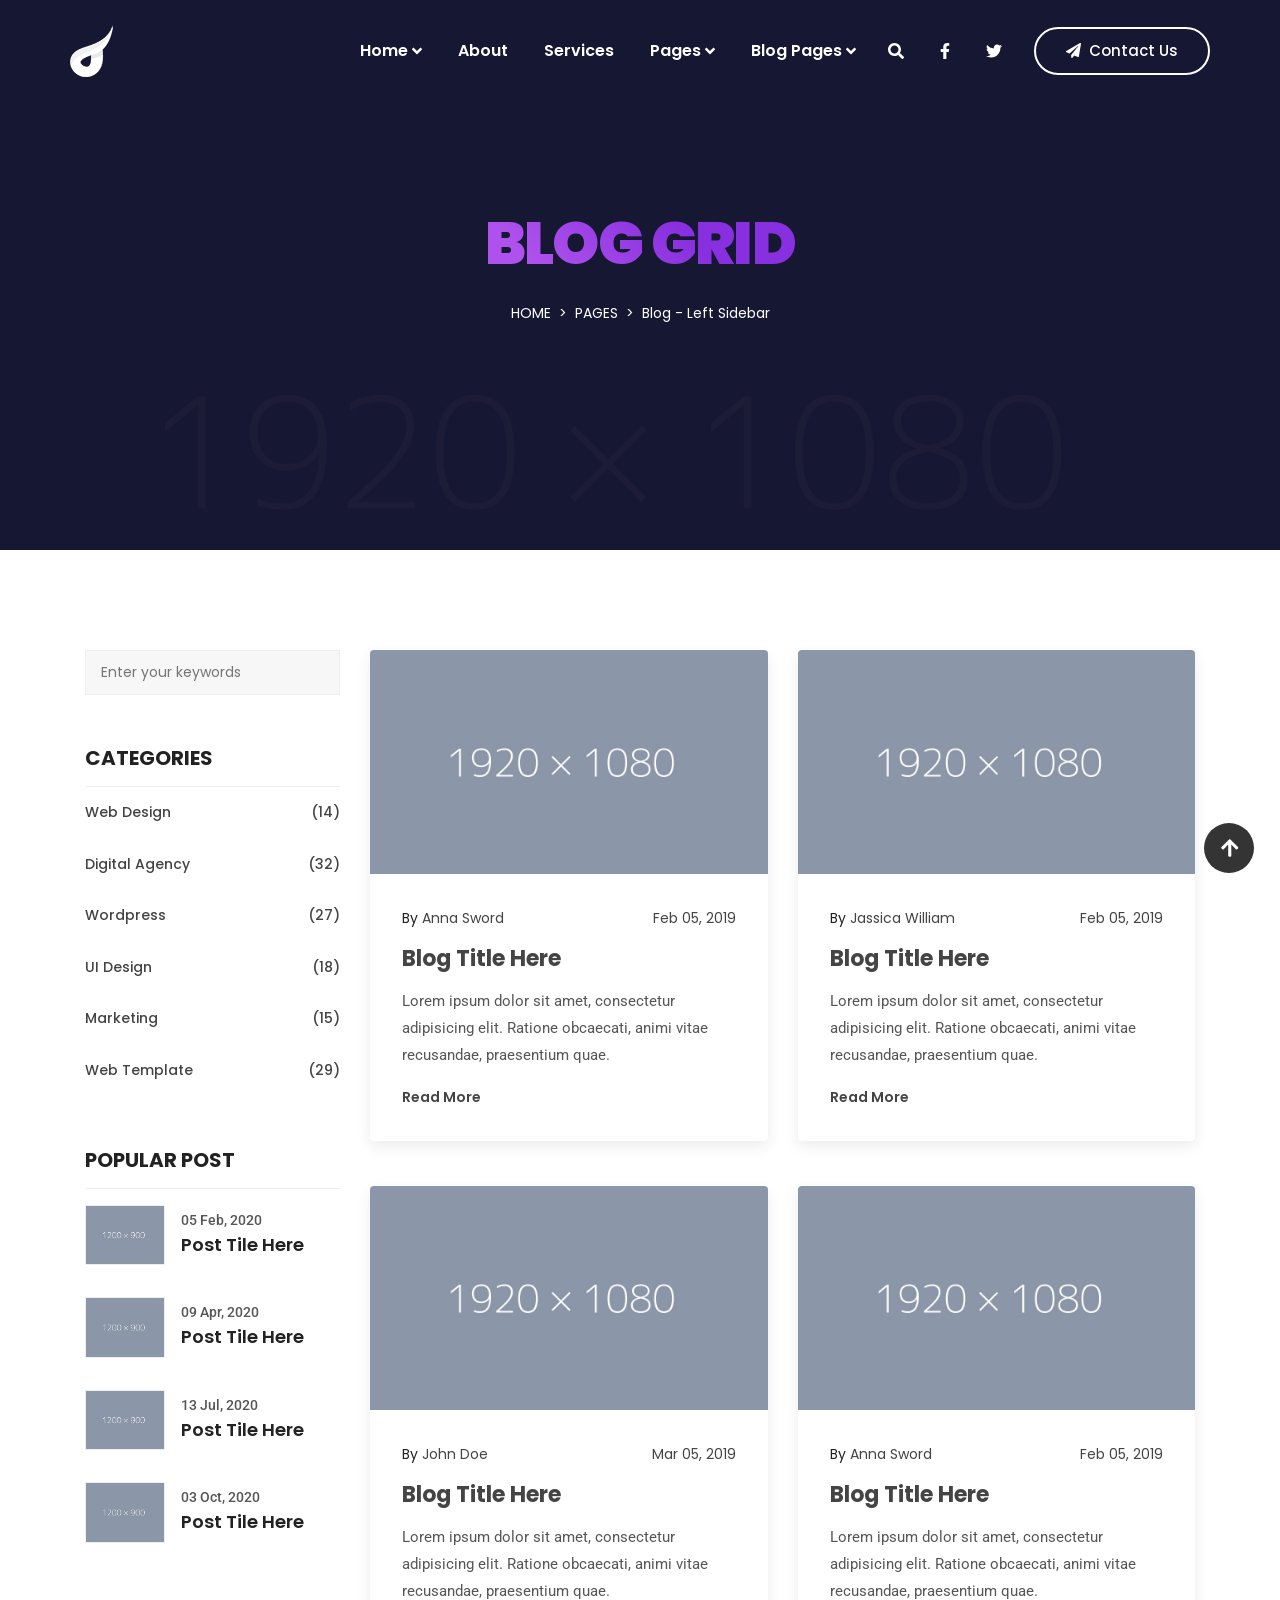
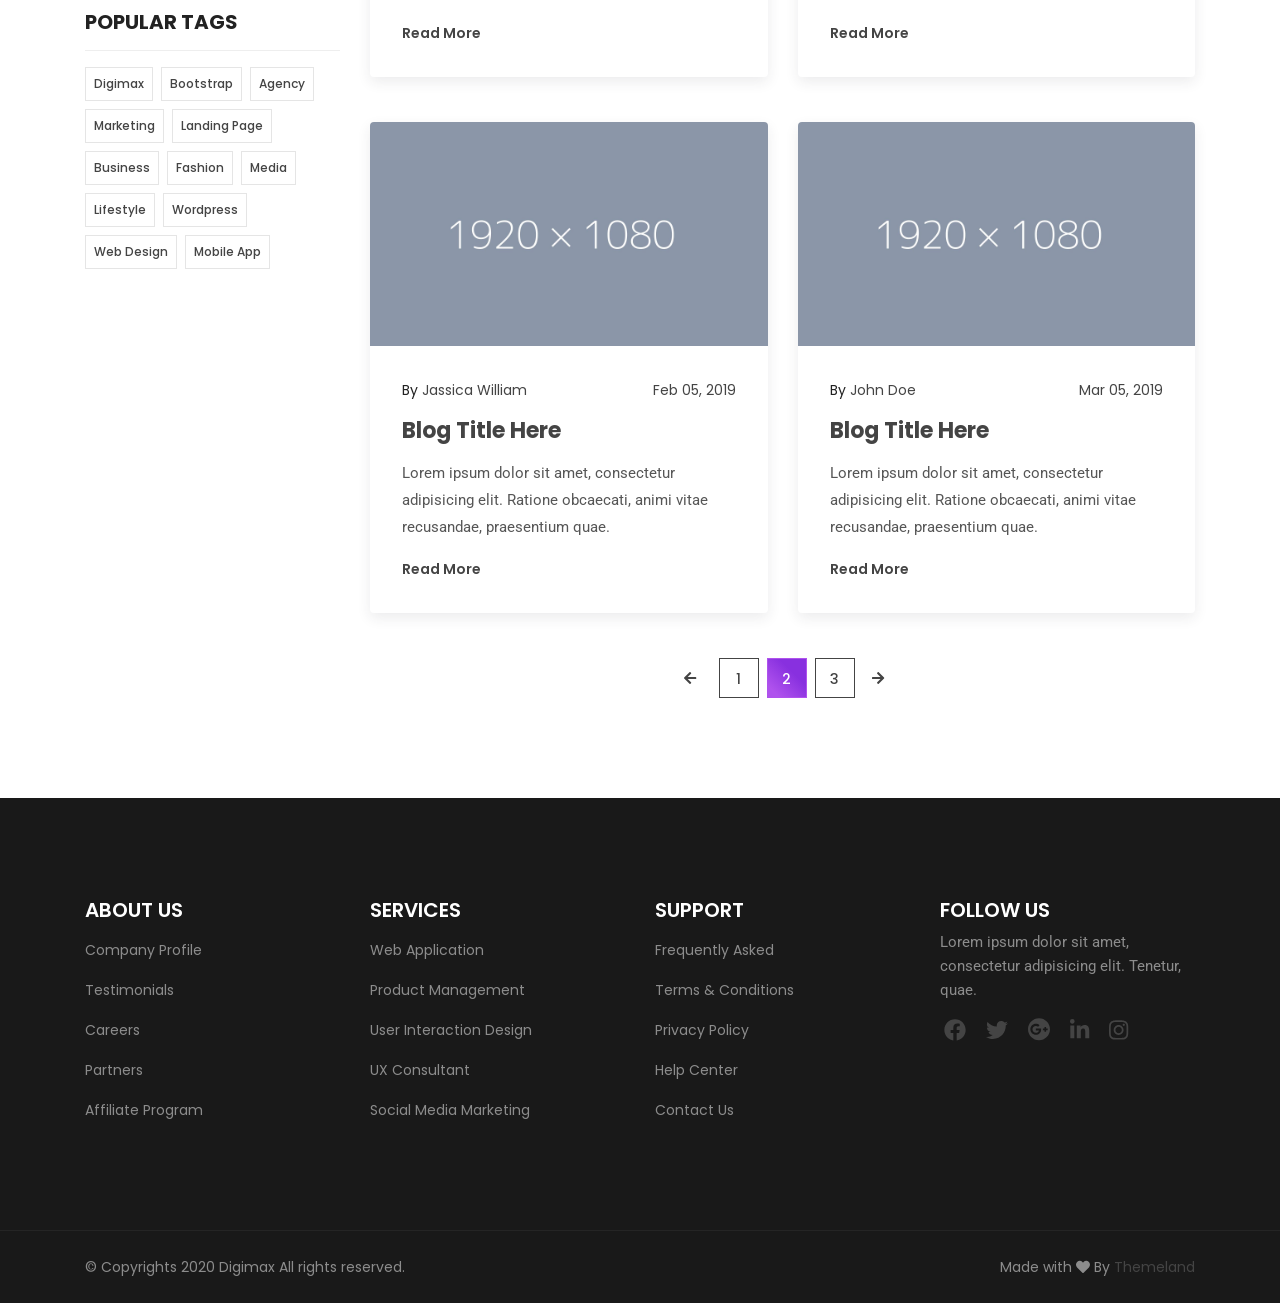
<file: blog-left-sidebar.html>
<!doctype html>
<html class="no-js" lang="en">

<head>
    <meta charset="UTF-8">
    <meta http-equiv="X-UA-Compatible" content="IE=edge">
    <meta name="viewport" content="width=device-width, initial-scale=1, shrink-to-fit=no">

    <!-- SEO Meta Description -->
    <meta name="description" content="">
    <meta name="author" content="Themeland">

    <!-- Title  -->
    <title>Digimax - SEO & Digital Marketing Agency HTML Template | Blog Grid - Left Sidebar</title>

    <!-- Favicon  -->
    <link rel="icon" href="assets/img/favicon.png">

    <!-- ***** All CSS Files ***** -->

    <!-- Style css -->
    <link rel="stylesheet" href="assets/css/style.css">

    <!-- Responsive css -->
    <link rel="stylesheet" href="assets/css/responsive.css">

</head>

<body class="blog">
    <!--====== Preloader Area Start ======-->
    <div id="preloader">
        <!-- Digimax Preloader -->
        <div id="digimax-preloader" class="digimax-preloader">
            <!-- Preloader Animation -->
            <div class="preloader-animation">
                <!-- Spinner -->
                <div class="spinner"></div>
                <!-- Loader -->
                <div class="loader">
                    <span data-text-preloader="D" class="animated-letters">D</span>
                    <span data-text-preloader="I" class="animated-letters">I</span>
                    <span data-text-preloader="G" class="animated-letters">G</span>
                    <span data-text-preloader="I" class="animated-letters">I</span>
                    <span data-text-preloader="M" class="animated-letters">M</span>
                    <span data-text-preloader="A" class="animated-letters">A</span>
                    <span data-text-preloader="X" class="animated-letters">X</span>
                </div>
                <p class="fw-5 text-center text-uppercase">Loading</p>
            </div>
            <!-- Loader Animation -->
            <div class="loader-animation">
                <div class="row h-100">
                    <!-- Single Loader -->
                    <div class="col-3 single-loader p-0">
                        <div class="loader-bg"></div>
                    </div>
                    <!-- Single Loader -->
                    <div class="col-3 single-loader p-0">
                        <div class="loader-bg"></div>
                    </div>
                    <!-- Single Loader -->
                    <div class="col-3 single-loader p-0">
                        <div class="loader-bg"></div>
                    </div>
                    <!-- Single Loader -->
                    <div class="col-3 single-loader p-0">
                        <div class="loader-bg"></div>
                    </div>
                </div>
            </div>
        </div>
    </div>
    <!--====== Preloader Area End ======-->

    <!--====== Scroll To Top Area Start ======-->
    <div id="scrollUp" title="Scroll To Top">
        <i class="fas fa-arrow-up"></i>
    </div>
    <!--====== Scroll To Top Area End ======-->

    <div class="main overflow-hidden">
        <!-- ***** Header Start ***** -->
        <header id="header">
            <!-- Navbar -->
            <nav data-aos="zoom-out" data-aos-delay="800" class="navbar navbar-expand">
                <div class="container header">
                    <!-- Navbar Brand-->
                    <a class="navbar-brand" href="/">
                        <img class="navbar-brand-regular" src="assets/img/logo/logo-white.png" alt="brand-logo">
                        <img class="navbar-brand-sticky" src="assets/img/logo/logo.png" alt="sticky brand-logo">
                    </a>
                    <div class="ml-auto"></div>
                    <!-- Navbar -->
                    <ul class="navbar-nav items">
                        <li class="nav-item dropdown">
                            <a class="nav-link" href="#">Home <i class="fas fa-angle-down ml-1"></i></a>
                            <ul class="dropdown-menu">
                                <li class="nav-item dropdown">
                                    <a class="nav-link" href="#">Multi-Page <i class="fas fa-angle-right ml-1"></i></a>
                                    <ul class="dropdown-menu">
                                        <li class="nav-item"><a href="index.html" class="nav-link">Homepage 1</a></li>
                                        <li class="nav-item"><a href="index-2.html" class="nav-link">Homepage 2</a></li>
                                        <li class="nav-item"><a href="index-3.html" class="nav-link">Homepage 3</a></li>
                                        <li class="nav-item"><a href="index-4.html" class="nav-link">Homepage 4</a></li>
                                        <li class="nav-item"><a href="index-5.html" class="nav-link">Homepage 5</a></li>
                                        <li class="nav-item"><a href="index-6.html" class="nav-link">Homepage 6</a></li>
                                    </ul>
                                </li>
                                <li class="nav-item dropdown">
                                    <a class="nav-link" href="#">One-Page <i class="fas fa-angle-right ml-1"></i></a>
                                    <ul class="dropdown-menu">
                                        <li class="nav-item"><a href="index-one-page.html" class="nav-link">Homepage 1</a></li>
                                        <li class="nav-item"><a href="index-2-one-page.html" class="nav-link">Homepage 2</a></li>
                                        <li class="nav-item"><a href="index-3-one-page.html" class="nav-link">Homepage 3</a></li>
                                        <li class="nav-item"><a href="index-4-one-page.html" class="nav-link">Homepage 4</a></li>
                                        <li class="nav-item"><a href="index-5-one-page.html" class="nav-link">Homepage 5</a></li>
                                        <li class="nav-item"><a href="index-6-one-page.html" class="nav-link">Homepage 6</a></li>
                                    </ul>
                                </li>
                            </ul>
                        </li>
                        <li class="nav-item">
                            <a href="about.html" class="nav-link">About</a>
                        </li>
                        <li class="nav-item">
                            <a href="services.html" class="nav-link">Services</a>
                        </li>
                        <li class="nav-item dropdown">
                            <a class="nav-link" href="#">Pages <i class="fas fa-angle-down ml-1"></i></a>
                            <ul class="dropdown-menu">
                                <li class="nav-item"><a href="about.html" class="nav-link">About Us</a></li>
                                <li class="nav-item"><a href="services.html" class="nav-link">Our Services</a></li>
                                <li class="nav-item dropdown">
                                    <a class="nav-link" href="#">Our Portfolio <i class="fas fa-angle-right ml-1"></i></a>
                                    <ul class="dropdown-menu">
                                        <li class="nav-item"><a href="portfolio-grid.html" class="nav-link">Portfolio Grid</a></li>
                                        <li class="nav-item"><a href="portfolio-minimal.html" class="nav-link">Portfolio Minimal</a></li>
                                        <li class="nav-item"><a href="portfolio-no-gap.html" class="nav-link">Portfolio No Gap</a></li>
                                        <li class="nav-item"><a href="portfolio-masonry.html" class="nav-link">Portfolio Masonry</a></li>
                                    </ul>
                                </li>
                                <li class="nav-item"><a href="team.html" class="nav-link">Our Team</a></li>
                                <li class="nav-item"><a href="pricing.html" class="nav-link">Pricing</a></li>
                                <li class="nav-item"><a href="contact.html" class="nav-link">Contact</a></li>
                                <li class="nav-item"><a href="404.html" class="nav-link">404</a></li>
                            </ul>
                        </li>
                        <li class="nav-item dropdown">
                            <a class="nav-link" href="#">Blog Pages <i class="fas fa-angle-down ml-1"></i></a>
                            <ul class="dropdown-menu">
                                <li class="nav-item dropdown">
                                    <a class="nav-link" href="#">Blog Grid <i class="fas fa-angle-right ml-1"></i></a>
                                    <ul class="dropdown-menu">
                                        <li class="nav-item"><a href="blog-two-column.html" class="nav-link">Grid 2 Column</a></li>
                                        <li class="nav-item"><a href="blog-three-column.html" class="nav-link">Grid 3 Column</a></li>
                                        <li class="nav-item"><a href="blog-left-sidebar.html" class="nav-link">Left Sidebar</a></li>
                                        <li class="nav-item"><a href="blog-right-sidebar.html" class="nav-link">Right Sidebar</a></li>
                                    </ul>
                                </li>
                                <li class="nav-item dropdown">
                                    <a class="nav-link" href="#">Blog Single <i class="fas fa-angle-right ml-1"></i></a>
                                    <ul class="dropdown-menu">
                                        <li class="nav-item"><a href="blog-details-left-sidebar.html" class="nav-link">Single Left Sidebar</a></li>
                                        <li class="nav-item"><a href="blog-details-right-sidebar.html" class="nav-link">Single Right Sidebar</a></li>
                                    </ul>
                                </li>
                            </ul>
                        </li>
                    </ul>
                    <!-- Navbar Icons -->
                    <ul class="navbar-nav icons">
                        <li class="nav-item">
                            <a href="#" class="nav-link" data-toggle="modal" data-target="#search">
                                <i class="fas fa-search"></i>
                            </a>
                        </li>
                        <li class="nav-item social">
                            <a href="#" class="nav-link"><i class="fab fa-facebook-f"></i></a>
                        </li>
                        <li class="nav-item social">
                            <a href="#" class="nav-link"><i class="fab fa-twitter"></i></a>
                        </li>
                    </ul>

                    <!-- Navbar Toggler -->
                    <ul class="navbar-nav toggle">
                        <li class="nav-item">
                            <a href="#" class="nav-link" data-toggle="modal" data-target="#menu">
                                <i class="fas fa-bars toggle-icon m-0"></i>
                            </a>
                        </li>
                    </ul>

                    <!-- Navbar Action Button -->
                    <ul class="navbar-nav action">
                        <li class="nav-item ml-3">
                            <a href="#" class="btn ml-lg-auto btn-bordered-white"><i class="fas fa-paper-plane contact-icon mr-md-2"></i>Contact Us</a>
                        </li>
                    </ul>
                </div>
            </nav>
        </header>
        <!-- ***** Header End ***** -->

        <!-- ***** Breadcrumb Area Start ***** -->
        <section class="section breadcrumb-area overlay-dark d-flex align-items-center">
            <div class="container">
                <div class="row">
                    <div class="col-12">
                        <!-- Breamcrumb Content -->
                        <div class="breadcrumb-content text-center">
                            <h2 class="text-white text-uppercase mb-3">Blog Grid</h2>
                            <ol class="breadcrumb d-flex justify-content-center">
                                <li class="breadcrumb-item"><a class="text-uppercase text-white" href="index.html">Home</a></li>
                                <li class="breadcrumb-item"><a class="text-uppercase text-white" href="index.html">Pages</a></li>
                                <li class="breadcrumb-item text-white active">Blog - Left Sidebar</li>
                            </ol>
                        </div>
                    </div>
                </div>
            </div>
        </section>
        <!-- ***** Breadcrumb Area End ***** -->

        <!-- ***** Blog Area Start ***** -->
        <section id="blog" class="section blog-area ptb_100">
            <div class="container">
                <div class="row">
                    <div class="col-12 col-lg-3">
                        <aside class="sidebar mb-5 mb-lg-0">
                            <!-- Single Widget -->
                            <div class="single-widget">
                                <!-- Search Widget -->
                                <div class="widget-content search-widget">
                                    <form action="#">
                                        <input type="text" placeholder="Enter your keywords">
                                    </form>
                                </div>
                            </div>
                            <!-- Single Widget -->
                            <div class="single-widget">
                                <!-- Category Widget -->
                                <div class="widget catagory-widget">
                                    <h5 class="text-uppercase d-block py-3">Categories</h5>
                                    <!-- Category Widget Content -->
                                    <div class="widget-content">
                                        <!-- Category Widget Items -->
                                        <ul class="widget-items">
                                            <li><a href="#" class="d-flex py-3"><span>Web Design</span><span class="ml-auto">(14)</span></a></li>
                                            <li><a href="#" class="d-flex py-3"><span>Digital Agency</span><span class="ml-auto">(32)</span></a></li>
                                            <li><a href="#" class="d-flex py-3"><span>Wordpress</span><span class="ml-auto">(27)</span></a></li>
                                            <li><a href="#" class="d-flex py-3"><span>UI Design</span><span class="ml-auto">(18)</span></a></li>
                                            <li><a href="#" class="d-flex py-3"><span>Marketing</span><span class="ml-auto">(15)</span></a></li>
                                            <li><a href="#" class="d-flex py-3"><span>Web Template</span><span class="ml-auto">(29)</span></a></li>
                                        </ul>
                                    </div>
                                </div>
                            </div>
                            <!-- Single Widget -->
                            <div class="single-widget">
                                <!-- Post Widget -->
                                <div class="widget post-widget">
                                    <h5 class="text-uppercase d-block py-3">Popular Post</h5>
                                    <!-- Post Widget Content -->
                                    <div class="widget-content">
                                        <!-- Post Widget Items -->
                                        <ul class="widget-items">
                                            <li>
                                                <a href="#" class="single-post media py-3">
                                                    <!-- Post Thumb -->
                                                    <div class="post-thumb avatar-lg h-100">
                                                        <img class="align-self-center" src="assets/img/case_studies/case_studies_1/thumb_1.jpg" alt="">
                                                    </div>
                                                    <div class="post-content media-body ml-3 py-2">
                                                        <p class="post-date mb-2">05 Feb, 2020</p>
                                                        <h6>Post Tile Here</h6>
                                                    </div>
                                                </a>
                                            </li>
                                            <li>
                                                <a href="#" class="single-post media py-3">
                                                    <!-- Post Thumb -->
                                                    <div class="post-thumb avatar-lg h-100">
                                                        <img class="align-self-center" src="assets/img/case_studies/case_studies_1/thumb_2.jpg" alt="">
                                                    </div>
                                                    <div class="post-content media-body ml-3 py-2">
                                                        <p class="post-date mb-2">09 Apr, 2020</p>
                                                        <h6>Post Tile Here</h6>
                                                    </div>
                                                </a>
                                            </li>
                                            <li>
                                                <a href="#" class="single-post media py-3">
                                                    <!-- Post Thumb -->
                                                    <div class="post-thumb avatar-lg h-100">
                                                        <img class="align-self-center" src="assets/img/case_studies/case_studies_1/thumb_3.jpg" alt="">
                                                    </div>
                                                    <div class="post-content media-body ml-3 py-2">
                                                        <p class="post-date mb-2">13 Jul, 2020</p>
                                                        <h6>Post Tile Here</h6>
                                                    </div>
                                                </a>
                                            </li>
                                            <li>
                                                <a href="#" class="single-post media py-3">
                                                    <!-- Post Thumb -->
                                                    <div class="post-thumb avatar-lg h-100">
                                                        <img class="align-self-center" src="assets/img/case_studies/case_studies_1/thumb_4.jpg" alt="">
                                                    </div>
                                                    <div class="post-content media-body ml-3 py-2">
                                                        <p class="post-date mb-2">03 Oct, 2020</p>
                                                        <h6>Post Tile Here</h6>
                                                    </div>
                                                </a>
                                            </li>
                                        </ul>
                                    </div>
                                </div>
                            </div>
                            <!-- Single Widget -->
                            <div class="single-widget">
                                <!-- Tags Widget -->
                                <div class="widget tags-widget">
                                    <h5 class="text-uppercase d-block py-3">Popular Tags</h5>
                                    <!-- Tags Widget Content -->
                                    <div class="widget-content">
                                        <!-- Tags Widget Items -->
                                        <div class="widget-content tags-widget-items pt-2">
                                            <a href="#" class="d-inline-block mt-2 mr-1 px-2 py-1">Digimax</a>
                                            <a href="#" class="d-inline-block mt-2 mr-1 px-2 py-1">Bootstrap</a>
                                            <a href="#" class="d-inline-block mt-2 mr-1 px-2 py-1">Agency</a>
                                            <a href="#" class="d-inline-block mt-2 mr-1 px-2 py-1">Marketing</a>
                                            <a href="#" class="d-inline-block mt-2 mr-1 px-2 py-1">Landing Page</a>
                                            <a href="#" class="d-inline-block mt-2 mr-1 px-2 py-1">Business</a>
                                            <a href="#" class="d-inline-block mt-2 mr-1 px-2 py-1">Fashion</a>
                                            <a href="#" class="d-inline-block mt-2 mr-1 px-2 py-1">Media</a>
                                            <a href="#" class="d-inline-block mt-2 mr-1 px-2 py-1">Lifestyle</a>
                                            <a href="#" class="d-inline-block mt-2 mr-1 px-2 py-1">Wordpress</a>
                                            <a href="#" class="d-inline-block mt-2 mr-1 px-2 py-1">Web Design</a>
                                            <a href="#" class="d-inline-block mt-2 mr-1 px-2 py-1">Mobile App</a>
                                        </div>
                                    </div>
                                </div>
                            </div>
                        </aside>
                    </div>
                    <div class="col-12 col-lg-9">
                        <div class="row">
                            <div class="col-12 col-md-6">
                                <!-- Single Blog -->
                                <div class="single-blog res-margin">
                                    <!-- Blog Thumb -->
                                    <div class="blog-thumb">
                                        <a href="#"><img src="assets/img/blog/blog-1.jpg" alt=""></a>
                                    </div>
                                    <!-- Blog Content -->
                                    <div class="blog-content">
                                        <!-- Meta Info -->
                                        <ul class="meta-info d-flex justify-content-between">
                                            <li>By <a href="#">Anna Sword</a></li>
                                            <li><a href="#">Feb 05, 2019</a></li>
                                        </ul>
                                        <!-- Blog Title -->
                                        <h3 class="blog-title my-3"><a href="#">Blog Title Here</a></h3>
                                        <p>Lorem ipsum dolor sit amet, consectetur adipisicing elit. Ratione obcaecati, animi vitae recusandae, praesentium quae.</p>
                                        <a href="#" class="blog-btn mt-3">Read More</a>
                                    </div>
                                </div>
                            </div>
                            <div class="col-12 col-md-6">
                                <!-- Single Blog -->
                                <div class="single-blog res-margin">
                                    <!-- Blog Thumb -->
                                    <div class="blog-thumb">
                                        <a href="#"><img src="assets/img/blog/blog-2.jpg" alt=""></a>
                                    </div>
                                    <!-- Blog Content -->
                                    <div class="blog-content">
                                        <!-- Meta Info -->
                                        <ul class="meta-info d-flex justify-content-between">
                                            <li>By <a href="#">Jassica William</a></li>
                                            <li><a href="#">Feb 05, 2019</a></li>
                                        </ul>
                                        <!-- Blog Title -->
                                        <h3 class="blog-title my-3"><a href="#">Blog Title Here</a></h3>
                                        <p>Lorem ipsum dolor sit amet, consectetur adipisicing elit. Ratione obcaecati, animi vitae recusandae, praesentium quae.</p>
                                        <a href="#" class="blog-btn mt-3">Read More</a>
                                    </div>
                                </div>
                            </div>
                            <div class="col-12 col-md-6">
                                <!-- Single Blog -->
                                <div class="single-blog">
                                    <!-- Blog Thumb -->
                                    <div class="blog-thumb">
                                        <a href="#"><img src="assets/img/blog/blog-3.jpg" alt=""></a>
                                    </div>
                                    <!-- Blog Content -->
                                    <div class="blog-content">
                                        <!-- Meta Info -->
                                        <ul class="meta-info d-flex justify-content-between">
                                            <li>By <a href="#">John Doe</a></li>
                                            <li><a href="#">Mar 05, 2019</a></li>
                                        </ul>
                                        <!-- Blog Title -->
                                        <h3 class="blog-title my-3"><a href="#">Blog Title Here</a></h3>
                                        <p>Lorem ipsum dolor sit amet, consectetur adipisicing elit. Ratione obcaecati, animi vitae recusandae, praesentium quae.</p>
                                        <a href="#" class="blog-btn mt-3">Read More</a>
                                    </div>
                                </div>
                            </div>
                            <div class="col-12 col-md-6">
                                <!-- Single Blog -->
                                <div class="single-blog res-margin">
                                    <!-- Blog Thumb -->
                                    <div class="blog-thumb">
                                        <a href="#"><img src="assets/img/blog/blog-4.jpg" alt=""></a>
                                    </div>
                                    <!-- Blog Content -->
                                    <div class="blog-content">
                                        <!-- Meta Info -->
                                        <ul class="meta-info d-flex justify-content-between">
                                            <li>By <a href="#">Anna Sword</a></li>
                                            <li><a href="#">Feb 05, 2019</a></li>
                                        </ul>
                                        <!-- Blog Title -->
                                        <h3 class="blog-title my-3"><a href="#">Blog Title Here</a></h3>
                                        <p>Lorem ipsum dolor sit amet, consectetur adipisicing elit. Ratione obcaecati, animi vitae recusandae, praesentium quae.</p>
                                        <a href="#" class="blog-btn mt-3">Read More</a>
                                    </div>
                                </div>
                            </div>
                            <div class="col-12 col-md-6">
                                <!-- Single Blog -->
                                <div class="single-blog res-margin">
                                    <!-- Blog Thumb -->
                                    <div class="blog-thumb">
                                        <a href="#"><img src="assets/img/blog/blog-5.jpg" alt=""></a>
                                    </div>
                                    <!-- Blog Content -->
                                    <div class="blog-content">
                                        <!-- Meta Info -->
                                        <ul class="meta-info d-flex justify-content-between">
                                            <li>By <a href="#">Jassica William</a></li>
                                            <li><a href="#">Feb 05, 2019</a></li>
                                        </ul>
                                        <!-- Blog Title -->
                                        <h3 class="blog-title my-3"><a href="#">Blog Title Here</a></h3>
                                        <p>Lorem ipsum dolor sit amet, consectetur adipisicing elit. Ratione obcaecati, animi vitae recusandae, praesentium quae.</p>
                                        <a href="#" class="blog-btn mt-3">Read More</a>
                                    </div>
                                </div>
                            </div>
                            <div class="col-12 col-md-6">
                                <!-- Single Blog -->
                                <div class="single-blog">
                                    <!-- Blog Thumb -->
                                    <div class="blog-thumb">
                                        <a href="#"><img src="assets/img/blog/blog-6.jpg" alt=""></a>
                                    </div>
                                    <!-- Blog Content -->
                                    <div class="blog-content">
                                        <!-- Meta Info -->
                                        <ul class="meta-info d-flex justify-content-between">
                                            <li>By <a href="#">John Doe</a></li>
                                            <li><a href="#">Mar 05, 2019</a></li>
                                        </ul>
                                        <!-- Blog Title -->
                                        <h3 class="blog-title my-3"><a href="#">Blog Title Here</a></h3>
                                        <p>Lorem ipsum dolor sit amet, consectetur adipisicing elit. Ratione obcaecati, animi vitae recusandae, praesentium quae.</p>
                                        <a href="#" class="blog-btn mt-3">Read More</a>
                                    </div>
                                </div>
                            </div>
                        </div>
                        <div class="row">
                            <div class="col-12">
                                <!-- Pagination -->
                                <ul class="pagination justify-content-center">
                                    <li class="disabled px-1">
                                        <a href="#" aria-label="Previous">
                                            <i class="fas fa-arrow-left"></i>
                                        </a>
                                    </li>
                                    <li class="px-1"><a href="#">1</a></li>
                                    <li class="active px-1"><a href="#">2</a></li>
                                    <li class="px-1"><a href="#">3</a></li>
                                    <li>
                                        <a href="#" aria-label="Next">
                                            <i class="fas fa-arrow-right"></i>
                                        </a>
                                    </li>
                                </ul>
                            </div>
                        </div>
                    </div>
                </div>
            </div>
        </section>
        <!-- ***** Blog Area End ***** -->

        <!--====== Footer Area Start ======-->
        <footer class="section footer-area">
            <!-- Footer Top -->
            <div class="footer-top ptb_100">
                <div class="container">
                    <div class="row">
                        <div class="col-12 col-sm-6 col-lg-3">
                            <!-- Footer Items -->
                            <div class="footer-items">
                                <!-- Footer Title -->
                                <h3 class="footer-title text-white text-uppercase mb-2">About Us</h3>
                                <ul>
                                    <li class="py-2"><a class="text-white-50" href="#">Company Profile</a></li>
                                    <li class="py-2"><a class="text-white-50" href="#">Testimonials</a></li>
                                    <li class="py-2"><a class="text-white-50" href="#">Careers</a></li>
                                    <li class="py-2"><a class="text-white-50" href="#">Partners</a></li>
                                    <li class="py-2"><a class="text-white-50" href="#">Affiliate Program</a></li>
                                </ul>
                            </div>
                        </div>
                        <div class="col-12 col-sm-6 col-lg-3">
                            <!-- Footer Items -->
                            <div class="footer-items">
                                <!-- Footer Title -->
                                <h3 class="footer-title text-white text-uppercase mb-2">Services</h3>
                                <ul>
                                    <li class="py-2"><a class="text-white-50" href="#">Web Application</a></li>
                                    <li class="py-2"><a class="text-white-50" href="#">Product Management</a></li>
                                    <li class="py-2"><a class="text-white-50" href="#">User Interaction Design</a></li>
                                    <li class="py-2"><a class="text-white-50" href="#">UX Consultant</a></li>
                                    <li class="py-2"><a class="text-white-50" href="#">Social Media Marketing</a></li>
                                </ul>
                            </div>
                        </div>
                        <div class="col-12 col-sm-6 col-lg-3">
                            <!-- Footer Items -->
                            <div class="footer-items">
                                <!-- Footer Title -->
                                <h3 class="footer-title text-white text-uppercase mb-2">Support</h3>
                                <ul>
                                    <li class="py-2"><a class="text-white-50" href="#">Frequently Asked</a></li>
                                    <li class="py-2"><a class="text-white-50" href="#">Terms &amp; Conditions</a></li>
                                    <li class="py-2"><a class="text-white-50" href="#">Privacy Policy</a></li>
                                    <li class="py-2"><a class="text-white-50" href="#">Help Center</a></li>
                                    <li class="py-2"><a class="text-white-50" href="#">Contact Us</a></li>
                                </ul>
                            </div>
                        </div>
                        <div class="col-12 col-sm-6 col-lg-3">
                            <!-- Footer Items -->
                            <div class="footer-items">
                                <!-- Footer Title -->
                                <h3 class="footer-title text-white text-uppercase mb-2">Follow Us</h3>
                                <p class="text-white-50 mb-2">Lorem ipsum dolor sit amet, consectetur adipisicing elit. Tenetur, quae.</p>
                                <!-- Social Icons -->
                                <ul class="social-icons list-inline pt-2">
                                    <li class="list-inline-item px-1"><a href="#"><i class="fab fa-facebook"></i></a></li>
                                    <li class="list-inline-item px-1"><a href="#"><i class="fab fa-twitter"></i></a></li>
                                    <li class="list-inline-item px-1"><a href="#"><i class="fab fa-google-plus"></i></a></li>
                                    <li class="list-inline-item px-1"><a href="#"><i class="fab fa-linkedin-in"></i></a></li>
                                    <li class="list-inline-item px-1"><a href="#"><i class="fab fa-instagram"></i></a></li>
                                </ul>
                            </div>
                        </div>
                    </div>
                </div>
            </div>
            <!-- Footer Bottom -->
            <div class="footer-bottom">
                <div class="container">
                    <div class="row">
                        <div class="col-12">
                            <!-- Copyright Area -->
                            <div class="copyright-area d-flex flex-wrap justify-content-center justify-content-sm-between text-center py-4">
                                <!-- Copyright Left -->
                                <div class="copyright-left text-white-50">&copy; Copyrights 2020 Digimax All rights reserved.</div>
                                <!-- Copyright Right -->
                                <div class="copyright-right text-white-50">Made with <i class="fas fa-heart"></i> By <a href="#">Themeland</a></div>
                            </div>
                        </div>
                    </div>
                </div>
            </div>
        </footer>
        <!--====== Footer Area End ======-->

        <!--====== Modal Search Area Start ======-->
        <div id="search" class="modal fade p-0">
            <div class="modal-dialog dialog-animated">
                <div class="modal-content h-100">
                    <div class="modal-header" data-dismiss="modal">
                        Search <i class="far fa-times-circle icon-close"></i>
                    </div>
                    <div class="modal-body">
                        <form class="row">
                            <div class="col-12 align-self-center">
                                <div class="row">
                                    <div class="col-12 pb-3">
                                        <h2 class="search-title mb-3">What are you looking for?</h2>
                                        <p>Lorem ipsum dolor sit amet, consectetur adipiscing elit. Praesent diam lacus, dapibus sed imperdiet consectetur.</p>
                                    </div>
                                </div>
                                <div class="row">
                                    <div class="col-12 input-group">
                                        <input type="text" class="form-control" placeholder="Enter your keywords">
                                    </div>
                                </div>
                                <div class="row">
                                    <div class="col-12 input-group align-self-center">
                                        <button class="btn btn-bordered mt-3">Search</button>
                                    </div>
                                </div>
                            </div>
                        </form>
                    </div>
                </div>
            </div>
        </div>
        <!--====== Modal Search Area End ======-->

        <!--====== Modal Responsive Menu Area Start ======-->
        <div id="menu" class="modal fade p-0">
            <div class="modal-dialog dialog-animated">
                <div class="modal-content h-100">
                    <div class="modal-header" data-dismiss="modal">
                        Menu <i class="far fa-times-circle icon-close"></i>
                    </div>
                    <div class="menu modal-body">
                        <div class="row w-100">
                            <div class="items p-0 col-12 text-center"></div>
                        </div>
                    </div>
                </div>
            </div>
        </div>
        <!--====== Modal Responsive Menu Area End ======-->
    </div>


    <!-- ***** All jQuery Plugins ***** -->

    <!-- jQuery(necessary for all JavaScript plugins) -->
    <script src="assets/js/jquery/jquery-3.5.1.min.js"></script>

    <!-- Bootstrap js -->
    <script src="assets/js/bootstrap/popper.min.js"></script>
    <script src="assets/js/bootstrap/bootstrap.min.js"></script>

    <!-- Plugins js -->
    <script src="assets/js/plugins/plugins.min.js"></script>

    <!-- Active js -->
    <script src="assets/js/active.js"></script>
</body>

</html>
</file>
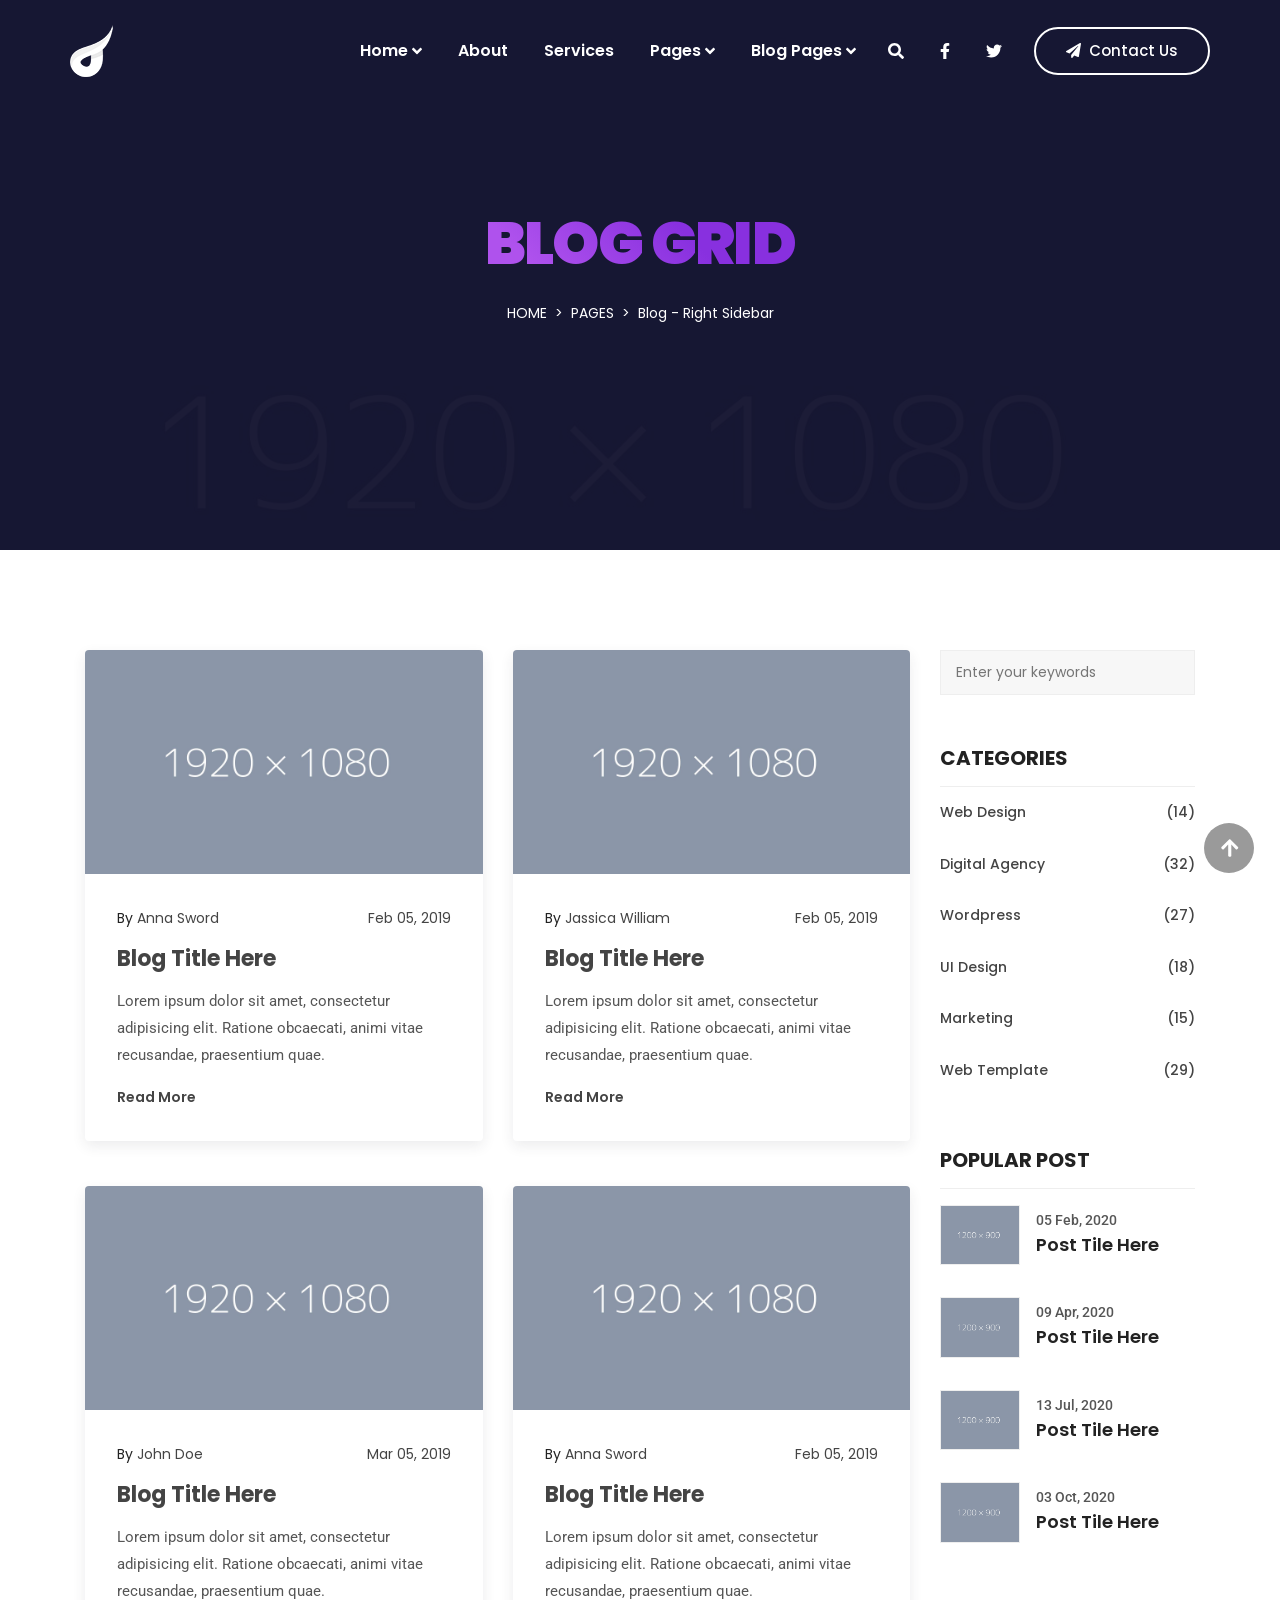
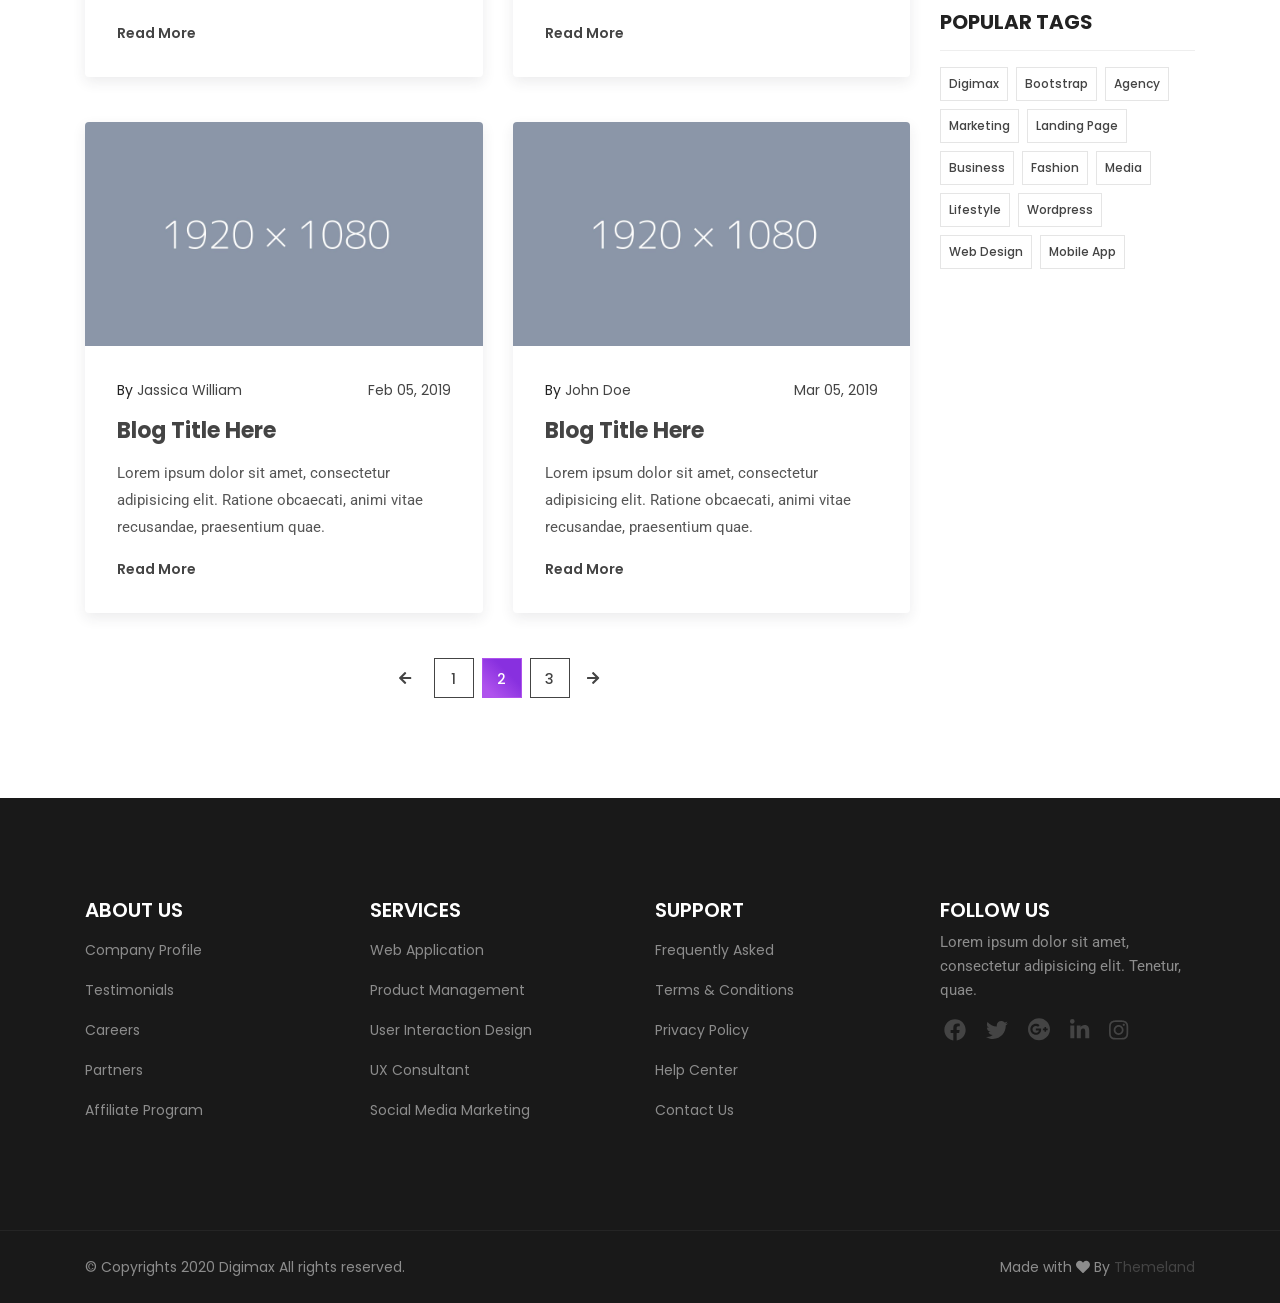
<file: blog-right-sidebar.html>
<!doctype html>
<html class="no-js" lang="en">

<head>
    <meta charset="UTF-8">
    <meta http-equiv="X-UA-Compatible" content="IE=edge">
    <meta name="viewport" content="width=device-width, initial-scale=1, shrink-to-fit=no">

    <!-- SEO Meta Description -->
    <meta name="description" content="">
    <meta name="author" content="Themeland">

    <!-- Title  -->
    <title>Digimax - SEO & Digital Marketing Agency HTML Template | Blog Grid - Right Sidebar</title>

    <!-- Favicon  -->
    <link rel="icon" href="assets/img/favicon.png">

    <!-- ***** All CSS Files ***** -->

    <!-- Style css -->
    <link rel="stylesheet" href="assets/css/style.css">

    <!-- Responsive css -->
    <link rel="stylesheet" href="assets/css/responsive.css">

</head>

<body class="blog blog-right">
    <!--====== Preloader Area Start ======-->
    <div id="preloader">
        <!-- Digimax Preloader -->
        <div id="digimax-preloader" class="digimax-preloader">
            <!-- Preloader Animation -->
            <div class="preloader-animation">
                <!-- Spinner -->
                <div class="spinner"></div>
                <!-- Loader -->
                <div class="loader">
                    <span data-text-preloader="D" class="animated-letters">D</span>
                    <span data-text-preloader="I" class="animated-letters">I</span>
                    <span data-text-preloader="G" class="animated-letters">G</span>
                    <span data-text-preloader="I" class="animated-letters">I</span>
                    <span data-text-preloader="M" class="animated-letters">M</span>
                    <span data-text-preloader="A" class="animated-letters">A</span>
                    <span data-text-preloader="X" class="animated-letters">X</span>
                </div>
                <p class="fw-5 text-center text-uppercase">Loading</p>
            </div>
            <!-- Loader Animation -->
            <div class="loader-animation">
                <div class="row h-100">
                    <!-- Single Loader -->
                    <div class="col-3 single-loader p-0">
                        <div class="loader-bg"></div>
                    </div>
                    <!-- Single Loader -->
                    <div class="col-3 single-loader p-0">
                        <div class="loader-bg"></div>
                    </div>
                    <!-- Single Loader -->
                    <div class="col-3 single-loader p-0">
                        <div class="loader-bg"></div>
                    </div>
                    <!-- Single Loader -->
                    <div class="col-3 single-loader p-0">
                        <div class="loader-bg"></div>
                    </div>
                </div>
            </div>
        </div>
    </div>
    <!--====== Preloader Area End ======-->

    <!--====== Scroll To Top Area Start ======-->
    <div id="scrollUp" title="Scroll To Top">
        <i class="fas fa-arrow-up"></i>
    </div>
    <!--====== Scroll To Top Area End ======-->

    <div class="main overflow-hidden">
        <!-- ***** Header Start ***** -->
        <header id="header">
            <!-- Navbar -->
            <nav data-aos="zoom-out" data-aos-delay="800" class="navbar navbar-expand">
                <div class="container header">
                    <!-- Navbar Brand-->
                    <a class="navbar-brand" href="/">
                        <img class="navbar-brand-regular" src="assets/img/logo/logo-white.png" alt="brand-logo">
                        <img class="navbar-brand-sticky" src="assets/img/logo/logo.png" alt="sticky brand-logo">
                    </a>
                    <div class="ml-auto"></div>
                    <!-- Navbar -->
                    <ul class="navbar-nav items">
                        <li class="nav-item dropdown">
                            <a class="nav-link" href="#">Home <i class="fas fa-angle-down ml-1"></i></a>
                            <ul class="dropdown-menu">
                                <li class="nav-item dropdown">
                                    <a class="nav-link" href="#">Multi-Page <i class="fas fa-angle-right ml-1"></i></a>
                                    <ul class="dropdown-menu">
                                        <li class="nav-item"><a href="index.html" class="nav-link">Homepage 1</a></li>
                                        <li class="nav-item"><a href="index-2.html" class="nav-link">Homepage 2</a></li>
                                        <li class="nav-item"><a href="index-3.html" class="nav-link">Homepage 3</a></li>
                                        <li class="nav-item"><a href="index-4.html" class="nav-link">Homepage 4</a></li>
                                        <li class="nav-item"><a href="index-5.html" class="nav-link">Homepage 5</a></li>
                                        <li class="nav-item"><a href="index-6.html" class="nav-link">Homepage 6</a></li>
                                    </ul>
                                </li>
                                <li class="nav-item dropdown">
                                    <a class="nav-link" href="#">One-Page <i class="fas fa-angle-right ml-1"></i></a>
                                    <ul class="dropdown-menu">
                                        <li class="nav-item"><a href="index-one-page.html" class="nav-link">Homepage 1</a></li>
                                        <li class="nav-item"><a href="index-2-one-page.html" class="nav-link">Homepage 2</a></li>
                                        <li class="nav-item"><a href="index-3-one-page.html" class="nav-link">Homepage 3</a></li>
                                        <li class="nav-item"><a href="index-4-one-page.html" class="nav-link">Homepage 4</a></li>
                                        <li class="nav-item"><a href="index-5-one-page.html" class="nav-link">Homepage 5</a></li>
                                        <li class="nav-item"><a href="index-6-one-page.html" class="nav-link">Homepage 6</a></li>
                                    </ul>
                                </li>
                            </ul>
                        </li>
                        <li class="nav-item">
                            <a href="about.html" class="nav-link">About</a>
                        </li>
                        <li class="nav-item">
                            <a href="services.html" class="nav-link">Services</a>
                        </li>
                        <li class="nav-item dropdown">
                            <a class="nav-link" href="#">Pages <i class="fas fa-angle-down ml-1"></i></a>
                            <ul class="dropdown-menu">
                                <li class="nav-item"><a href="about.html" class="nav-link">About Us</a></li>
                                <li class="nav-item"><a href="services.html" class="nav-link">Our Services</a></li>
                                <li class="nav-item dropdown">
                                    <a class="nav-link" href="#">Our Portfolio <i class="fas fa-angle-right ml-1"></i></a>
                                    <ul class="dropdown-menu">
                                        <li class="nav-item"><a href="portfolio-grid.html" class="nav-link">Portfolio Grid</a></li>
                                        <li class="nav-item"><a href="portfolio-minimal.html" class="nav-link">Portfolio Minimal</a></li>
                                        <li class="nav-item"><a href="portfolio-no-gap.html" class="nav-link">Portfolio No Gap</a></li>
                                        <li class="nav-item"><a href="portfolio-masonry.html" class="nav-link">Portfolio Masonry</a></li>
                                    </ul>
                                </li>
                                <li class="nav-item"><a href="team.html" class="nav-link">Our Team</a></li>
                                <li class="nav-item"><a href="pricing.html" class="nav-link">Pricing</a></li>
                                <li class="nav-item"><a href="contact.html" class="nav-link">Contact</a></li>
                                <li class="nav-item"><a href="404.html" class="nav-link">404</a></li>
                            </ul>
                        </li>
                        <li class="nav-item dropdown">
                            <a class="nav-link" href="#">Blog Pages <i class="fas fa-angle-down ml-1"></i></a>
                            <ul class="dropdown-menu">
                                <li class="nav-item dropdown">
                                    <a class="nav-link" href="#">Blog Grid <i class="fas fa-angle-right ml-1"></i></a>
                                    <ul class="dropdown-menu">
                                        <li class="nav-item"><a href="blog-two-column.html" class="nav-link">Grid 2 Column</a></li>
                                        <li class="nav-item"><a href="blog-three-column.html" class="nav-link">Grid 3 Column</a></li>
                                        <li class="nav-item"><a href="blog-left-sidebar.html" class="nav-link">Left Sidebar</a></li>
                                        <li class="nav-item"><a href="blog-right-sidebar.html" class="nav-link">Right Sidebar</a></li>
                                    </ul>
                                </li>
                                <li class="nav-item dropdown">
                                    <a class="nav-link" href="#">Blog Single <i class="fas fa-angle-right ml-1"></i></a>
                                    <ul class="dropdown-menu">
                                        <li class="nav-item"><a href="blog-details-left-sidebar.html" class="nav-link">Single Left Sidebar</a></li>
                                        <li class="nav-item"><a href="blog-details-right-sidebar.html" class="nav-link">Single Right Sidebar</a></li>
                                    </ul>
                                </li>
                            </ul>
                        </li>
                    </ul>
                    <!-- Navbar Icons -->
                    <ul class="navbar-nav icons">
                        <li class="nav-item">
                            <a href="#" class="nav-link" data-toggle="modal" data-target="#search">
                                <i class="fas fa-search"></i>
                            </a>
                        </li>
                        <li class="nav-item social">
                            <a href="#" class="nav-link"><i class="fab fa-facebook-f"></i></a>
                        </li>
                        <li class="nav-item social">
                            <a href="#" class="nav-link"><i class="fab fa-twitter"></i></a>
                        </li>
                    </ul>

                    <!-- Navbar Toggler -->
                    <ul class="navbar-nav toggle">
                        <li class="nav-item">
                            <a href="#" class="nav-link" data-toggle="modal" data-target="#menu">
                                <i class="fas fa-bars toggle-icon m-0"></i>
                            </a>
                        </li>
                    </ul>

                    <!-- Navbar Action Button -->
                    <ul class="navbar-nav action">
                        <li class="nav-item ml-3">
                            <a href="#" class="btn ml-lg-auto btn-bordered-white"><i class="fas fa-paper-plane contact-icon mr-md-2"></i>Contact Us</a>
                        </li>
                    </ul>
                </div>
            </nav>
        </header>
        <!-- ***** Header End ***** -->

        <!-- ***** Breadcrumb Area Start ***** -->
        <section class="section breadcrumb-area overlay-dark d-flex align-items-center">
            <div class="container">
                <div class="row">
                    <div class="col-12">
                        <!-- Breamcrumb Content -->
                        <div class="breadcrumb-content text-center">
                            <h2 class="text-white text-uppercase mb-3">Blog Grid</h2>
                            <ol class="breadcrumb d-flex justify-content-center">
                                <li class="breadcrumb-item"><a class="text-uppercase text-white" href="index.html">Home</a></li>
                                <li class="breadcrumb-item"><a class="text-uppercase text-white" href="index.html">Pages</a></li>
                                <li class="breadcrumb-item text-white active">Blog - Right Sidebar</li>
                            </ol>
                        </div>
                    </div>
                </div>
            </div>
        </section>
        <!-- ***** Breadcrumb Area End ***** -->

        <!-- ***** Blog Area Start ***** -->
        <section id="blog" class="section blog-area ptb_100">
            <div class="container">
                <div class="row">
                    <div class="col-12 col-lg-9">
                        <div class="row">
                            <div class="col-12 col-md-6">
                                <!-- Single Blog -->
                                <div class="single-blog res-margin">
                                    <!-- Blog Thumb -->
                                    <div class="blog-thumb">
                                        <a href="#"><img src="assets/img/blog/blog-1.jpg" alt=""></a>
                                    </div>
                                    <!-- Blog Content -->
                                    <div class="blog-content">
                                        <!-- Meta Info -->
                                        <ul class="meta-info d-flex justify-content-between">
                                            <li>By <a href="#">Anna Sword</a></li>
                                            <li><a href="#">Feb 05, 2019</a></li>
                                        </ul>
                                        <!-- Blog Title -->
                                        <h3 class="blog-title my-3"><a href="#">Blog Title Here</a></h3>
                                        <p>Lorem ipsum dolor sit amet, consectetur adipisicing elit. Ratione obcaecati, animi vitae recusandae, praesentium quae.</p>
                                        <a href="#" class="blog-btn mt-3">Read More</a>
                                    </div>
                                </div>
                            </div>
                            <div class="col-12 col-md-6">
                                <!-- Single Blog -->
                                <div class="single-blog res-margin">
                                    <!-- Blog Thumb -->
                                    <div class="blog-thumb">
                                        <a href="#"><img src="assets/img/blog/blog-2.jpg" alt=""></a>
                                    </div>
                                    <!-- Blog Content -->
                                    <div class="blog-content">
                                        <!-- Meta Info -->
                                        <ul class="meta-info d-flex justify-content-between">
                                            <li>By <a href="#">Jassica William</a></li>
                                            <li><a href="#">Feb 05, 2019</a></li>
                                        </ul>
                                        <!-- Blog Title -->
                                        <h3 class="blog-title my-3"><a href="#">Blog Title Here</a></h3>
                                        <p>Lorem ipsum dolor sit amet, consectetur adipisicing elit. Ratione obcaecati, animi vitae recusandae, praesentium quae.</p>
                                        <a href="#" class="blog-btn mt-3">Read More</a>
                                    </div>
                                </div>
                            </div>
                            <div class="col-12 col-md-6">
                                <!-- Single Blog -->
                                <div class="single-blog">
                                    <!-- Blog Thumb -->
                                    <div class="blog-thumb">
                                        <a href="#"><img src="assets/img/blog/blog-3.jpg" alt=""></a>
                                    </div>
                                    <!-- Blog Content -->
                                    <div class="blog-content">
                                        <!-- Meta Info -->
                                        <ul class="meta-info d-flex justify-content-between">
                                            <li>By <a href="#">John Doe</a></li>
                                            <li><a href="#">Mar 05, 2019</a></li>
                                        </ul>
                                        <!-- Blog Title -->
                                        <h3 class="blog-title my-3"><a href="#">Blog Title Here</a></h3>
                                        <p>Lorem ipsum dolor sit amet, consectetur adipisicing elit. Ratione obcaecati, animi vitae recusandae, praesentium quae.</p>
                                        <a href="#" class="blog-btn mt-3">Read More</a>
                                    </div>
                                </div>
                            </div>
                            <div class="col-12 col-md-6">
                                <!-- Single Blog -->
                                <div class="single-blog res-margin">
                                    <!-- Blog Thumb -->
                                    <div class="blog-thumb">
                                        <a href="#"><img src="assets/img/blog/blog-4.jpg" alt=""></a>
                                    </div>
                                    <!-- Blog Content -->
                                    <div class="blog-content">
                                        <!-- Meta Info -->
                                        <ul class="meta-info d-flex justify-content-between">
                                            <li>By <a href="#">Anna Sword</a></li>
                                            <li><a href="#">Feb 05, 2019</a></li>
                                        </ul>
                                        <!-- Blog Title -->
                                        <h3 class="blog-title my-3"><a href="#">Blog Title Here</a></h3>
                                        <p>Lorem ipsum dolor sit amet, consectetur adipisicing elit. Ratione obcaecati, animi vitae recusandae, praesentium quae.</p>
                                        <a href="#" class="blog-btn mt-3">Read More</a>
                                    </div>
                                </div>
                            </div>
                            <div class="col-12 col-md-6">
                                <!-- Single Blog -->
                                <div class="single-blog res-margin">
                                    <!-- Blog Thumb -->
                                    <div class="blog-thumb">
                                        <a href="#"><img src="assets/img/blog/blog-5.jpg" alt=""></a>
                                    </div>
                                    <!-- Blog Content -->
                                    <div class="blog-content">
                                        <!-- Meta Info -->
                                        <ul class="meta-info d-flex justify-content-between">
                                            <li>By <a href="#">Jassica William</a></li>
                                            <li><a href="#">Feb 05, 2019</a></li>
                                        </ul>
                                        <!-- Blog Title -->
                                        <h3 class="blog-title my-3"><a href="#">Blog Title Here</a></h3>
                                        <p>Lorem ipsum dolor sit amet, consectetur adipisicing elit. Ratione obcaecati, animi vitae recusandae, praesentium quae.</p>
                                        <a href="#" class="blog-btn mt-3">Read More</a>
                                    </div>
                                </div>
                            </div>
                            <div class="col-12 col-md-6">
                                <!-- Single Blog -->
                                <div class="single-blog">
                                    <!-- Blog Thumb -->
                                    <div class="blog-thumb">
                                        <a href="#"><img src="assets/img/blog/blog-6.jpg" alt=""></a>
                                    </div>
                                    <!-- Blog Content -->
                                    <div class="blog-content">
                                        <!-- Meta Info -->
                                        <ul class="meta-info d-flex justify-content-between">
                                            <li>By <a href="#">John Doe</a></li>
                                            <li><a href="#">Mar 05, 2019</a></li>
                                        </ul>
                                        <!-- Blog Title -->
                                        <h3 class="blog-title my-3"><a href="#">Blog Title Here</a></h3>
                                        <p>Lorem ipsum dolor sit amet, consectetur adipisicing elit. Ratione obcaecati, animi vitae recusandae, praesentium quae.</p>
                                        <a href="#" class="blog-btn mt-3">Read More</a>
                                    </div>
                                </div>
                            </div>
                        </div>
                        <div class="row">
                            <div class="col-12">
                                <!-- Pagination -->
                                <ul class="pagination justify-content-center">
                                    <li class="disabled px-1">
                                        <a href="#" aria-label="Previous">
                                            <i class="fas fa-arrow-left"></i>
                                        </a>
                                    </li>
                                    <li class="px-1"><a href="#">1</a></li>
                                    <li class="active px-1"><a href="#">2</a></li>
                                    <li class="px-1"><a href="#">3</a></li>
                                    <li>
                                        <a href="#" aria-label="Next">
                                            <i class="fas fa-arrow-right"></i>
                                        </a>
                                    </li>
                                </ul>
                            </div>
                        </div>
                    </div>
                    <div class="col-12 col-lg-3">
                        <aside class="sidebar mt-5 mt-lg-0">
                            <!-- Single Widget -->
                            <div class="single-widget">
                                <!-- Search Widget -->
                                <div class="widget-content search-widget">
                                    <form action="#">
                                        <input type="text" placeholder="Enter your keywords">
                                    </form>
                                </div>
                            </div>
                            <!-- Single Widget -->
                            <div class="single-widget">
                                <!-- Category Widget -->
                                <div class="widget catagory-widget">
                                    <h5 class="text-uppercase d-block py-3">Categories</h5>
                                    <!-- Category Widget Content -->
                                    <div class="widget-content">
                                        <!-- Category Widget Items -->
                                        <ul class="widget-items">
                                            <li><a href="#" class="d-flex py-3"><span>Web Design</span><span class="ml-auto">(14)</span></a></li>
                                            <li><a href="#" class="d-flex py-3"><span>Digital Agency</span><span class="ml-auto">(32)</span></a></li>
                                            <li><a href="#" class="d-flex py-3"><span>Wordpress</span><span class="ml-auto">(27)</span></a></li>
                                            <li><a href="#" class="d-flex py-3"><span>UI Design</span><span class="ml-auto">(18)</span></a></li>
                                            <li><a href="#" class="d-flex py-3"><span>Marketing</span><span class="ml-auto">(15)</span></a></li>
                                            <li><a href="#" class="d-flex py-3"><span>Web Template</span><span class="ml-auto">(29)</span></a></li>
                                        </ul>
                                    </div>
                                </div>
                            </div>
                            <!-- Single Widget -->
                            <div class="single-widget">
                                <!-- Post Widget -->
                                <div class="widget post-widget">
                                    <h5 class="text-uppercase d-block py-3">Popular Post</h5>
                                    <!-- Post Widget Content -->
                                    <div class="widget-content">
                                        <!-- Post Widget Items -->
                                        <ul class="widget-items">
                                            <li>
                                                <a href="#" class="single-post media py-3">
                                                    <!-- Post Thumb -->
                                                    <div class="post-thumb avatar-lg h-100">
                                                        <img class="align-self-center" src="assets/img/case_studies/case_studies_1/thumb_1.jpg" alt="">
                                                    </div>
                                                    <div class="post-content media-body ml-3 py-2">
                                                        <p class="post-date mb-2">05 Feb, 2020</p>
                                                        <h6>Post Tile Here</h6>
                                                    </div>
                                                </a>
                                            </li>
                                            <li>
                                                <a href="#" class="single-post media py-3">
                                                    <!-- Post Thumb -->
                                                    <div class="post-thumb avatar-lg h-100">
                                                        <img class="align-self-center" src="assets/img/case_studies/case_studies_1/thumb_2.jpg" alt="">
                                                    </div>
                                                    <div class="post-content media-body ml-3 py-2">
                                                        <p class="post-date mb-2">09 Apr, 2020</p>
                                                        <h6>Post Tile Here</h6>
                                                    </div>
                                                </a>
                                            </li>
                                            <li>
                                                <a href="#" class="single-post media py-3">
                                                    <!-- Post Thumb -->
                                                    <div class="post-thumb avatar-lg h-100">
                                                        <img class="align-self-center" src="assets/img/case_studies/case_studies_1/thumb_3.jpg" alt="">
                                                    </div>
                                                    <div class="post-content media-body ml-3 py-2">
                                                        <p class="post-date mb-2">13 Jul, 2020</p>
                                                        <h6>Post Tile Here</h6>
                                                    </div>
                                                </a>
                                            </li>
                                            <li>
                                                <a href="#" class="single-post media py-3">
                                                    <!-- Post Thumb -->
                                                    <div class="post-thumb avatar-lg h-100">
                                                        <img class="align-self-center" src="assets/img/case_studies/case_studies_1/thumb_4.jpg" alt="">
                                                    </div>
                                                    <div class="post-content media-body ml-3 py-2">
                                                        <p class="post-date mb-2">03 Oct, 2020</p>
                                                        <h6>Post Tile Here</h6>
                                                    </div>
                                                </a>
                                            </li>
                                        </ul>
                                    </div>
                                </div>
                            </div>
                            <!-- Single Widget -->
                            <div class="single-widget">
                                <!-- Tags Widget -->
                                <div class="widget tags-widget">
                                    <h5 class="text-uppercase d-block py-3">Popular Tags</h5>
                                    <!-- Tags Widget Content -->
                                    <div class="widget-content">
                                        <!-- Tags Widget Items -->
                                        <div class="widget-content tags-widget-items pt-2">
                                            <a href="#" class="d-inline-block mt-2 mr-1 px-2 py-1">Digimax</a>
                                            <a href="#" class="d-inline-block mt-2 mr-1 px-2 py-1">Bootstrap</a>
                                            <a href="#" class="d-inline-block mt-2 mr-1 px-2 py-1">Agency</a>
                                            <a href="#" class="d-inline-block mt-2 mr-1 px-2 py-1">Marketing</a>
                                            <a href="#" class="d-inline-block mt-2 mr-1 px-2 py-1">Landing Page</a>
                                            <a href="#" class="d-inline-block mt-2 mr-1 px-2 py-1">Business</a>
                                            <a href="#" class="d-inline-block mt-2 mr-1 px-2 py-1">Fashion</a>
                                            <a href="#" class="d-inline-block mt-2 mr-1 px-2 py-1">Media</a>
                                            <a href="#" class="d-inline-block mt-2 mr-1 px-2 py-1">Lifestyle</a>
                                            <a href="#" class="d-inline-block mt-2 mr-1 px-2 py-1">Wordpress</a>
                                            <a href="#" class="d-inline-block mt-2 mr-1 px-2 py-1">Web Design</a>
                                            <a href="#" class="d-inline-block mt-2 mr-1 px-2 py-1">Mobile App</a>
                                        </div>
                                    </div>
                                </div>
                            </div>
                        </aside>
                    </div>
                </div>
            </div>
        </section>
        <!-- ***** Blog Area End ***** -->

        <!--====== Footer Area Start ======-->
        <footer class="section footer-area">
            <!-- Footer Top -->
            <div class="footer-top ptb_100">
                <div class="container">
                    <div class="row">
                        <div class="col-12 col-sm-6 col-lg-3">
                            <!-- Footer Items -->
                            <div class="footer-items">
                                <!-- Footer Title -->
                                <h3 class="footer-title text-white text-uppercase mb-2">About Us</h3>
                                <ul>
                                    <li class="py-2"><a class="text-white-50" href="#">Company Profile</a></li>
                                    <li class="py-2"><a class="text-white-50" href="#">Testimonials</a></li>
                                    <li class="py-2"><a class="text-white-50" href="#">Careers</a></li>
                                    <li class="py-2"><a class="text-white-50" href="#">Partners</a></li>
                                    <li class="py-2"><a class="text-white-50" href="#">Affiliate Program</a></li>
                                </ul>
                            </div>
                        </div>
                        <div class="col-12 col-sm-6 col-lg-3">
                            <!-- Footer Items -->
                            <div class="footer-items">
                                <!-- Footer Title -->
                                <h3 class="footer-title text-white text-uppercase mb-2">Services</h3>
                                <ul>
                                    <li class="py-2"><a class="text-white-50" href="#">Web Application</a></li>
                                    <li class="py-2"><a class="text-white-50" href="#">Product Management</a></li>
                                    <li class="py-2"><a class="text-white-50" href="#">User Interaction Design</a></li>
                                    <li class="py-2"><a class="text-white-50" href="#">UX Consultant</a></li>
                                    <li class="py-2"><a class="text-white-50" href="#">Social Media Marketing</a></li>
                                </ul>
                            </div>
                        </div>
                        <div class="col-12 col-sm-6 col-lg-3">
                            <!-- Footer Items -->
                            <div class="footer-items">
                                <!-- Footer Title -->
                                <h3 class="footer-title text-white text-uppercase mb-2">Support</h3>
                                <ul>
                                    <li class="py-2"><a class="text-white-50" href="#">Frequently Asked</a></li>
                                    <li class="py-2"><a class="text-white-50" href="#">Terms &amp; Conditions</a></li>
                                    <li class="py-2"><a class="text-white-50" href="#">Privacy Policy</a></li>
                                    <li class="py-2"><a class="text-white-50" href="#">Help Center</a></li>
                                    <li class="py-2"><a class="text-white-50" href="#">Contact Us</a></li>
                                </ul>
                            </div>
                        </div>
                        <div class="col-12 col-sm-6 col-lg-3">
                            <!-- Footer Items -->
                            <div class="footer-items">
                                <!-- Footer Title -->
                                <h3 class="footer-title text-white text-uppercase mb-2">Follow Us</h3>
                                <p class="text-white-50 mb-2">Lorem ipsum dolor sit amet, consectetur adipisicing elit. Tenetur, quae.</p>
                                <!-- Social Icons -->
                                <ul class="social-icons list-inline pt-2">
                                    <li class="list-inline-item px-1"><a href="#"><i class="fab fa-facebook"></i></a></li>
                                    <li class="list-inline-item px-1"><a href="#"><i class="fab fa-twitter"></i></a></li>
                                    <li class="list-inline-item px-1"><a href="#"><i class="fab fa-google-plus"></i></a></li>
                                    <li class="list-inline-item px-1"><a href="#"><i class="fab fa-linkedin-in"></i></a></li>
                                    <li class="list-inline-item px-1"><a href="#"><i class="fab fa-instagram"></i></a></li>
                                </ul>
                            </div>
                        </div>
                    </div>
                </div>
            </div>
            <!-- Footer Bottom -->
            <div class="footer-bottom">
                <div class="container">
                    <div class="row">
                        <div class="col-12">
                            <!-- Copyright Area -->
                            <div class="copyright-area d-flex flex-wrap justify-content-center justify-content-sm-between text-center py-4">
                                <!-- Copyright Left -->
                                <div class="copyright-left text-white-50">&copy; Copyrights 2020 Digimax All rights reserved.</div>
                                <!-- Copyright Right -->
                                <div class="copyright-right text-white-50">Made with <i class="fas fa-heart"></i> By <a href="#">Themeland</a></div>
                            </div>
                        </div>
                    </div>
                </div>
            </div>
        </footer>
        <!--====== Footer Area End ======-->

        <!--====== Modal Search Area Start ======-->
        <div id="search" class="modal fade p-0">
            <div class="modal-dialog dialog-animated">
                <div class="modal-content h-100">
                    <div class="modal-header" data-dismiss="modal">
                        Search <i class="far fa-times-circle icon-close"></i>
                    </div>
                    <div class="modal-body">
                        <form class="row">
                            <div class="col-12 align-self-center">
                                <div class="row">
                                    <div class="col-12 pb-3">
                                        <h2 class="search-title mb-3">What are you looking for?</h2>
                                        <p>Lorem ipsum dolor sit amet, consectetur adipiscing elit. Praesent diam lacus, dapibus sed imperdiet consectetur.</p>
                                    </div>
                                </div>
                                <div class="row">
                                    <div class="col-12 input-group">
                                        <input type="text" class="form-control" placeholder="Enter your keywords">
                                    </div>
                                </div>
                                <div class="row">
                                    <div class="col-12 input-group align-self-center">
                                        <button class="btn btn-bordered mt-3">Search</button>
                                    </div>
                                </div>
                            </div>
                        </form>
                    </div>
                </div>
            </div>
        </div>
        <!--====== Modal Search Area End ======-->

        <!--====== Modal Responsive Menu Area Start ======-->
        <div id="menu" class="modal fade p-0">
            <div class="modal-dialog dialog-animated">
                <div class="modal-content h-100">
                    <div class="modal-header" data-dismiss="modal">
                        Menu <i class="far fa-times-circle icon-close"></i>
                    </div>
                    <div class="menu modal-body">
                        <div class="row w-100">
                            <div class="items p-0 col-12 text-center"></div>
                        </div>
                    </div>
                </div>
            </div>
        </div>
        <!--====== Modal Responsive Menu Area End ======-->
    </div>


    <!-- ***** All jQuery Plugins ***** -->

    <!-- jQuery(necessary for all JavaScript plugins) -->
    <script src="assets/js/jquery/jquery-3.5.1.min.js"></script>

    <!-- Bootstrap js -->
    <script src="assets/js/bootstrap/popper.min.js"></script>
    <script src="assets/js/bootstrap/bootstrap.min.js"></script>

    <!-- Plugins js -->
    <script src="assets/js/plugins/plugins.min.js"></script>

    <!-- Active js -->
    <script src="assets/js/active.js"></script>
</body>

</html>
</file>
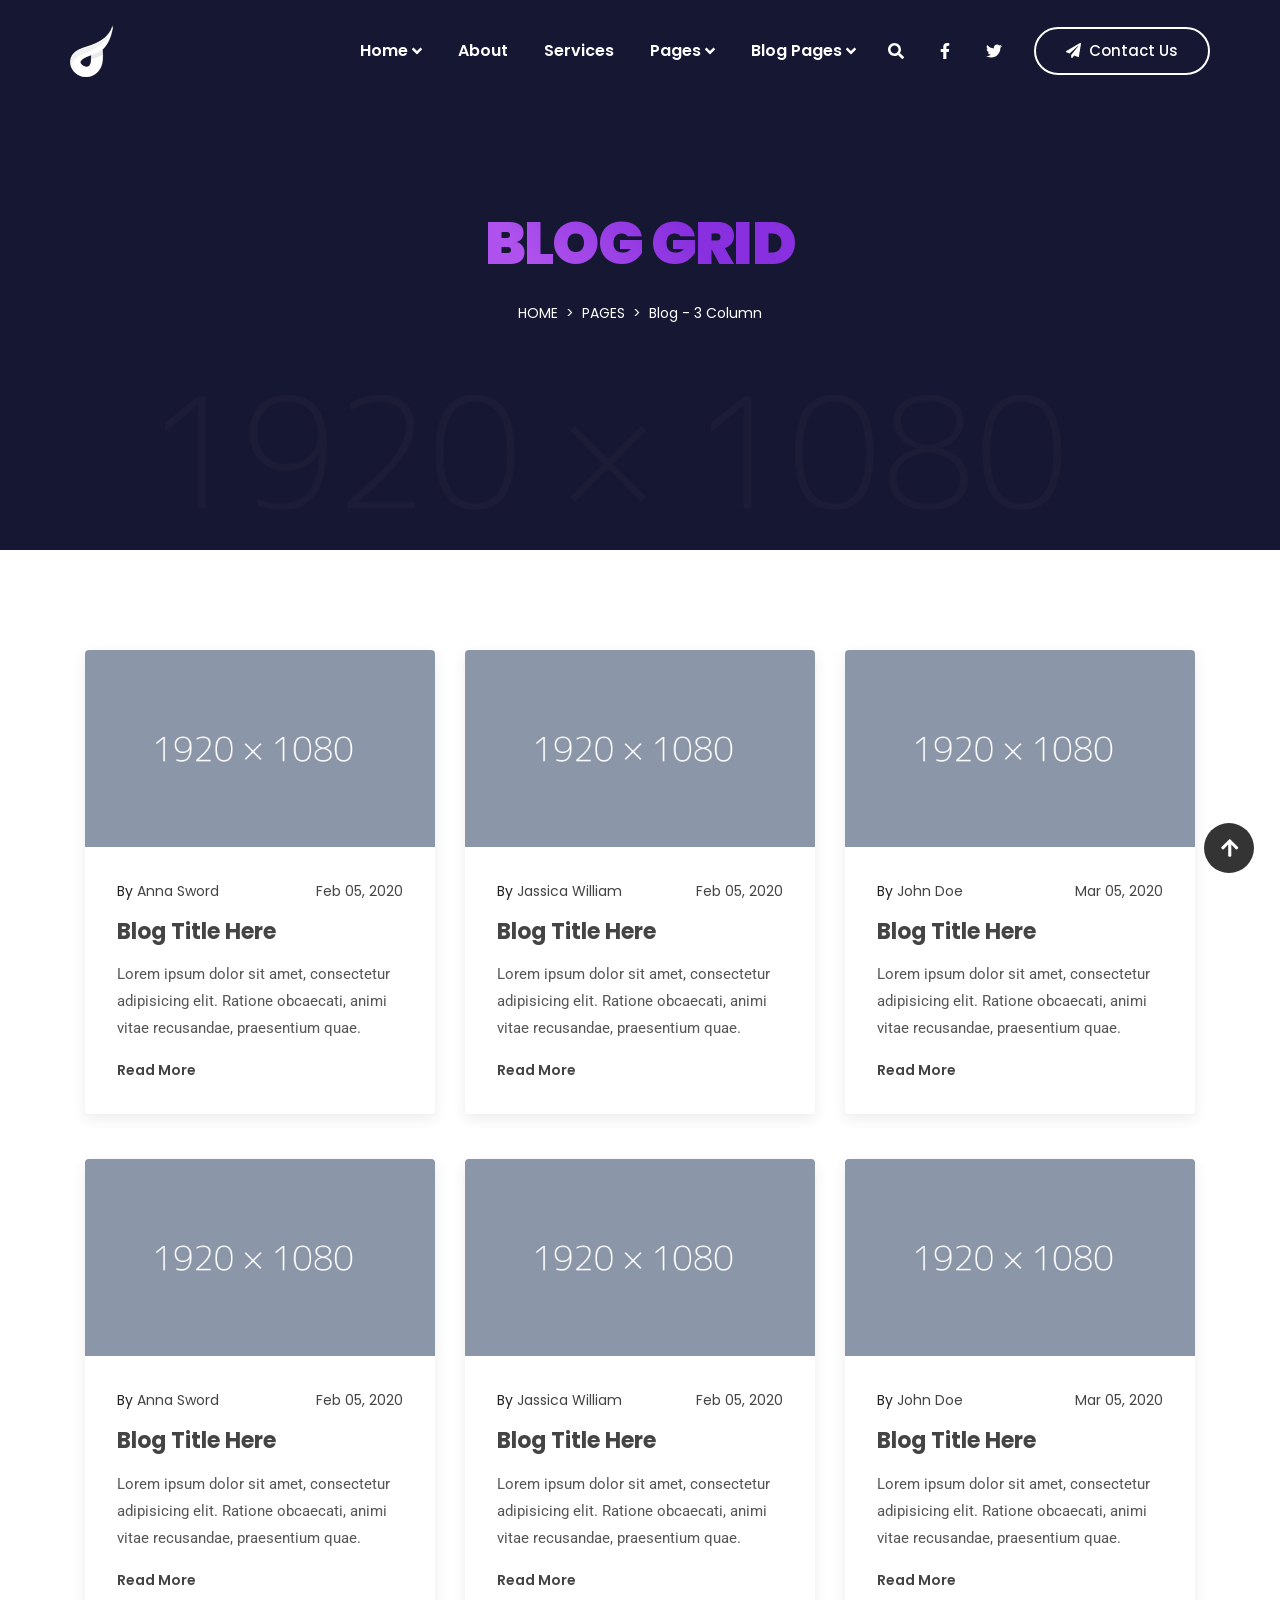
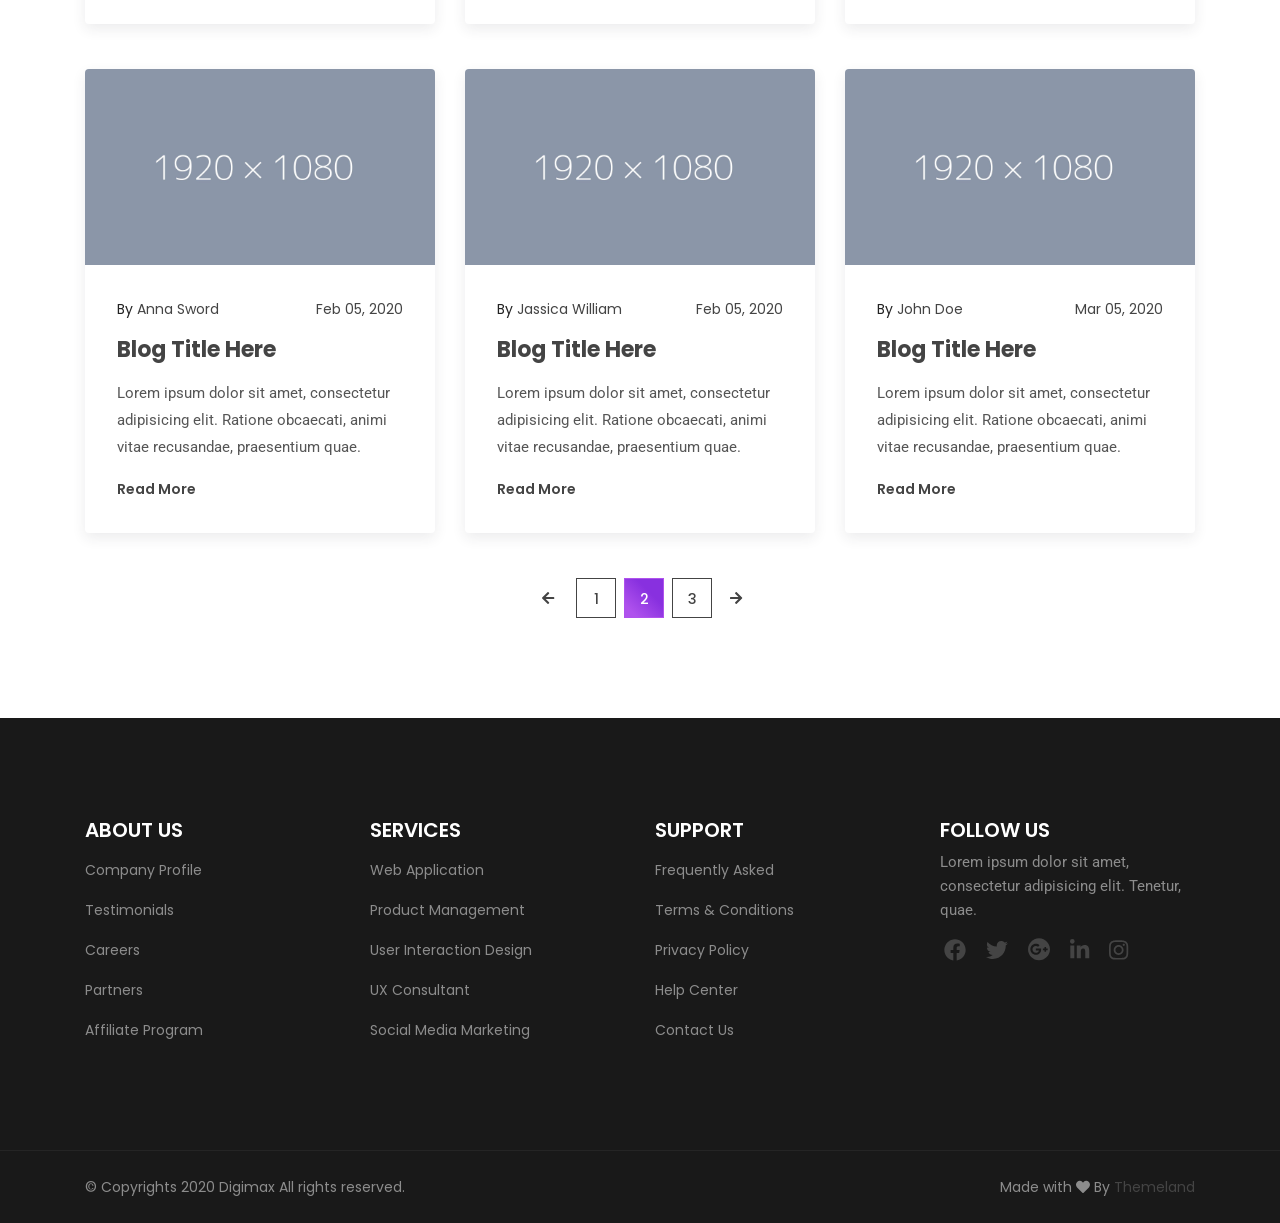
<file: blog-three-column.html>
<!doctype html>
<html class="no-js" lang="en">

<head>
    <meta charset="UTF-8">
    <meta http-equiv="X-UA-Compatible" content="IE=edge">
    <meta name="viewport" content="width=device-width, initial-scale=1, shrink-to-fit=no">

    <!-- SEO Meta Description -->
    <meta name="description" content="">
    <meta name="author" content="Themeland">

    <!-- Title  -->
    <title>Digimax - SEO & Digital Marketing Agency HTML Template | Blog Grid - 3 Column</title>

    <!-- Favicon  -->
    <link rel="icon" href="assets/img/favicon.png">

    <!-- ***** All CSS Files ***** -->

    <!-- Style css -->
    <link rel="stylesheet" href="assets/css/style.css">

    <!-- Responsive css -->
    <link rel="stylesheet" href="assets/css/responsive.css">

</head>

<body class="blog">
    <!--====== Preloader Area Start ======-->
    <div id="preloader">
        <!-- Digimax Preloader -->
        <div id="digimax-preloader" class="digimax-preloader">
            <!-- Preloader Animation -->
            <div class="preloader-animation">
                <!-- Spinner -->
                <div class="spinner"></div>
                <!-- Loader -->
                <div class="loader">
                    <span data-text-preloader="D" class="animated-letters">D</span>
                    <span data-text-preloader="I" class="animated-letters">I</span>
                    <span data-text-preloader="G" class="animated-letters">G</span>
                    <span data-text-preloader="I" class="animated-letters">I</span>
                    <span data-text-preloader="M" class="animated-letters">M</span>
                    <span data-text-preloader="A" class="animated-letters">A</span>
                    <span data-text-preloader="X" class="animated-letters">X</span>
                </div>
                <p class="fw-5 text-center text-uppercase">Loading</p>
            </div>
            <!-- Loader Animation -->
            <div class="loader-animation">
                <div class="row h-100">
                    <!-- Single Loader -->
                    <div class="col-3 single-loader p-0">
                        <div class="loader-bg"></div>
                    </div>
                    <!-- Single Loader -->
                    <div class="col-3 single-loader p-0">
                        <div class="loader-bg"></div>
                    </div>
                    <!-- Single Loader -->
                    <div class="col-3 single-loader p-0">
                        <div class="loader-bg"></div>
                    </div>
                    <!-- Single Loader -->
                    <div class="col-3 single-loader p-0">
                        <div class="loader-bg"></div>
                    </div>
                </div>
            </div>
        </div>
    </div>
    <!--====== Preloader Area End ======-->

    <!--====== Scroll To Top Area Start ======-->
    <div id="scrollUp" title="Scroll To Top">
        <i class="fas fa-arrow-up"></i>
    </div>
    <!--====== Scroll To Top Area End ======-->

    <div class="main overflow-hidden">
        <!-- ***** Header Start ***** -->
        <header id="header">
            <!-- Navbar -->
            <nav data-aos="zoom-out" data-aos-delay="800" class="navbar navbar-expand">
                <div class="container header">
                    <!-- Navbar Brand-->
                    <a class="navbar-brand" href="/">
                        <img class="navbar-brand-regular" src="assets/img/logo/logo-white.png" alt="brand-logo">
                        <img class="navbar-brand-sticky" src="assets/img/logo/logo.png" alt="sticky brand-logo">
                    </a>
                    <div class="ml-auto"></div>
                    <!-- Navbar -->
                    <ul class="navbar-nav items">
                        <li class="nav-item dropdown">
                            <a class="nav-link" href="#">Home <i class="fas fa-angle-down ml-1"></i></a>
                            <ul class="dropdown-menu">
                                <li class="nav-item dropdown">
                                    <a class="nav-link" href="#">Multi-Page <i class="fas fa-angle-right ml-1"></i></a>
                                    <ul class="dropdown-menu">
                                        <li class="nav-item"><a href="index.html" class="nav-link">Homepage 1</a></li>
                                        <li class="nav-item"><a href="index-2.html" class="nav-link">Homepage 2</a></li>
                                        <li class="nav-item"><a href="index-3.html" class="nav-link">Homepage 3</a></li>
                                        <li class="nav-item"><a href="index-4.html" class="nav-link">Homepage 4</a></li>
                                        <li class="nav-item"><a href="index-5.html" class="nav-link">Homepage 5</a></li>
                                        <li class="nav-item"><a href="index-6.html" class="nav-link">Homepage 6</a></li>
                                    </ul>
                                </li>
                                <li class="nav-item dropdown">
                                    <a class="nav-link" href="#">One-Page <i class="fas fa-angle-right ml-1"></i></a>
                                    <ul class="dropdown-menu">
                                        <li class="nav-item"><a href="index-one-page.html" class="nav-link">Homepage 1</a></li>
                                        <li class="nav-item"><a href="index-2-one-page.html" class="nav-link">Homepage 2</a></li>
                                        <li class="nav-item"><a href="index-3-one-page.html" class="nav-link">Homepage 3</a></li>
                                        <li class="nav-item"><a href="index-4-one-page.html" class="nav-link">Homepage 4</a></li>
                                        <li class="nav-item"><a href="index-5-one-page.html" class="nav-link">Homepage 5</a></li>
                                        <li class="nav-item"><a href="index-6-one-page.html" class="nav-link">Homepage 6</a></li>
                                    </ul>
                                </li>
                            </ul>
                        </li>
                        <li class="nav-item">
                            <a href="about.html" class="nav-link">About</a>
                        </li>
                        <li class="nav-item">
                            <a href="services.html" class="nav-link">Services</a>
                        </li>
                        <li class="nav-item dropdown">
                            <a class="nav-link" href="#">Pages <i class="fas fa-angle-down ml-1"></i></a>
                            <ul class="dropdown-menu">
                                <li class="nav-item"><a href="about.html" class="nav-link">About Us</a></li>
                                <li class="nav-item"><a href="services.html" class="nav-link">Our Services</a></li>
                                <li class="nav-item dropdown">
                                    <a class="nav-link" href="#">Our Portfolio <i class="fas fa-angle-right ml-1"></i></a>
                                    <ul class="dropdown-menu">
                                        <li class="nav-item"><a href="portfolio-grid.html" class="nav-link">Portfolio Grid</a></li>
                                        <li class="nav-item"><a href="portfolio-minimal.html" class="nav-link">Portfolio Minimal</a></li>
                                        <li class="nav-item"><a href="portfolio-no-gap.html" class="nav-link">Portfolio No Gap</a></li>
                                        <li class="nav-item"><a href="portfolio-masonry.html" class="nav-link">Portfolio Masonry</a></li>
                                    </ul>
                                </li>
                                <li class="nav-item"><a href="team.html" class="nav-link">Our Team</a></li>
                                <li class="nav-item"><a href="pricing.html" class="nav-link">Pricing</a></li>
                                <li class="nav-item"><a href="contact.html" class="nav-link">Contact</a></li>
                                <li class="nav-item"><a href="404.html" class="nav-link">404</a></li>
                            </ul>
                        </li>
                        <li class="nav-item dropdown">
                            <a class="nav-link" href="#">Blog Pages <i class="fas fa-angle-down ml-1"></i></a>
                            <ul class="dropdown-menu">
                                <li class="nav-item dropdown">
                                    <a class="nav-link" href="#">Blog Grid <i class="fas fa-angle-right ml-1"></i></a>
                                    <ul class="dropdown-menu">
                                        <li class="nav-item"><a href="blog-two-column.html" class="nav-link">Grid 2 Column</a></li>
                                        <li class="nav-item"><a href="blog-three-column.html" class="nav-link">Grid 3 Column</a></li>
                                        <li class="nav-item"><a href="blog-left-sidebar.html" class="nav-link">Left Sidebar</a></li>
                                        <li class="nav-item"><a href="blog-right-sidebar.html" class="nav-link">Right Sidebar</a></li>
                                    </ul>
                                </li>
                                <li class="nav-item dropdown">
                                    <a class="nav-link" href="#">Blog Single <i class="fas fa-angle-right ml-1"></i></a>
                                    <ul class="dropdown-menu">
                                        <li class="nav-item"><a href="blog-details-left-sidebar.html" class="nav-link">Single Left Sidebar</a></li>
                                        <li class="nav-item"><a href="blog-details-right-sidebar.html" class="nav-link">Single Right Sidebar</a></li>
                                    </ul>
                                </li>
                            </ul>
                        </li>
                    </ul>
                    <!-- Navbar Icons -->
                    <ul class="navbar-nav icons">
                        <li class="nav-item">
                            <a href="#" class="nav-link" data-toggle="modal" data-target="#search">
                                <i class="fas fa-search"></i>
                            </a>
                        </li>
                        <li class="nav-item social">
                            <a href="#" class="nav-link"><i class="fab fa-facebook-f"></i></a>
                        </li>
                        <li class="nav-item social">
                            <a href="#" class="nav-link"><i class="fab fa-twitter"></i></a>
                        </li>
                    </ul>

                    <!-- Navbar Toggler -->
                    <ul class="navbar-nav toggle">
                        <li class="nav-item">
                            <a href="#" class="nav-link" data-toggle="modal" data-target="#menu">
                                <i class="fas fa-bars toggle-icon m-0"></i>
                            </a>
                        </li>
                    </ul>

                    <!-- Navbar Action Button -->
                    <ul class="navbar-nav action">
                        <li class="nav-item ml-3">
                            <a href="#" class="btn ml-lg-auto btn-bordered-white"><i class="fas fa-paper-plane contact-icon mr-md-2"></i>Contact Us</a>
                        </li>
                    </ul>
                </div>
            </nav>
        </header>
        <!-- ***** Header End ***** -->

        <!-- ***** Breadcrumb Area Start ***** -->
        <section class="section breadcrumb-area overlay-dark d-flex align-items-center">
            <div class="container">
                <div class="row">
                    <div class="col-12">
                        <!-- Breamcrumb Content -->
                        <div class="breadcrumb-content text-center">
                            <h2 class="text-white text-uppercase mb-3">Blog Grid</h2>
                            <ol class="breadcrumb d-flex justify-content-center">
                                <li class="breadcrumb-item"><a class="text-uppercase text-white" href="index.html">Home</a></li>
                                <li class="breadcrumb-item"><a class="text-uppercase text-white" href="index.html">Pages</a></li>
                                <li class="breadcrumb-item text-white active">Blog - 3 Column</li>
                            </ol>
                        </div>
                    </div>
                </div>
            </div>
        </section>
        <!-- ***** Breadcrumb Area End ***** -->

        <!-- ***** Blog Area Start ***** -->
        <section id="blog" class="section blog-area ptb_100">
            <div class="container">
                <div class="row">
                    <div class="col-12 col-md-6 col-lg-4">
                        <!-- Single Blog -->
                        <div class="single-blog res-margin">
                            <!-- Blog Thumb -->
                            <div class="blog-thumb">
                                <a href="#"><img src="assets/img/blog/blog-1.jpg" alt=""></a>
                            </div>
                            <!-- Blog Content -->
                            <div class="blog-content">
                                <!-- Meta Info -->
                                <ul class="meta-info d-flex justify-content-between">
                                    <li>By <a href="#">Anna Sword</a></li>
                                    <li><a href="#">Feb 05, 2020</a></li>
                                </ul>
                                <!-- Blog Title -->
                                <h3 class="blog-title my-3"><a href="#">Blog Title Here</a></h3>
                                <p>Lorem ipsum dolor sit amet, consectetur adipisicing elit. Ratione obcaecati, animi vitae recusandae, praesentium quae.</p>
                                <a href="#" class="blog-btn mt-3">Read More</a>
                            </div>
                        </div>
                    </div>
                    <div class="col-12 col-md-6 col-lg-4">
                        <!-- Single Blog -->
                        <div class="single-blog res-margin">
                            <!-- Blog Thumb -->
                            <div class="blog-thumb">
                                <a href="#"><img src="assets/img/blog/blog-2.jpg" alt=""></a>
                            </div>
                            <!-- Blog Content -->
                            <div class="blog-content">
                                <!-- Meta Info -->
                                <ul class="meta-info d-flex justify-content-between">
                                    <li>By <a href="#">Jassica William</a></li>
                                    <li><a href="#">Feb 05, 2020</a></li>
                                </ul>
                                <!-- Blog Title -->
                                <h3 class="blog-title my-3"><a href="#">Blog Title Here</a></h3>
                                <p>Lorem ipsum dolor sit amet, consectetur adipisicing elit. Ratione obcaecati, animi vitae recusandae, praesentium quae.</p>
                                <a href="#" class="blog-btn mt-3">Read More</a>
                            </div>
                        </div>
                    </div>
                    <div class="col-12 col-md-6 col-lg-4">
                        <!-- Single Blog -->
                        <div class="single-blog">
                            <!-- Blog Thumb -->
                            <div class="blog-thumb">
                                <a href="#"><img src="assets/img/blog/blog-3.jpg" alt=""></a>
                            </div>
                            <!-- Blog Content -->
                            <div class="blog-content">
                                <!-- Meta Info -->
                                <ul class="meta-info d-flex justify-content-between">
                                    <li>By <a href="#">John Doe</a></li>
                                    <li><a href="#">Mar 05, 2020</a></li>
                                </ul>
                                <!-- Blog Title -->
                                <h3 class="blog-title my-3"><a href="#">Blog Title Here</a></h3>
                                <p>Lorem ipsum dolor sit amet, consectetur adipisicing elit. Ratione obcaecati, animi vitae recusandae, praesentium quae.</p>
                                <a href="#" class="blog-btn mt-3">Read More</a>
                            </div>
                        </div>
                    </div>
                    <div class="col-12 col-md-6 col-lg-4">
                        <!-- Single Blog -->
                        <div class="single-blog res-margin">
                            <!-- Blog Thumb -->
                            <div class="blog-thumb">
                                <a href="#"><img src="assets/img/blog/blog-4.jpg" alt=""></a>
                            </div>
                            <!-- Blog Content -->
                            <div class="blog-content">
                                <!-- Meta Info -->
                                <ul class="meta-info d-flex justify-content-between">
                                    <li>By <a href="#">Anna Sword</a></li>
                                    <li><a href="#">Feb 05, 2020</a></li>
                                </ul>
                                <!-- Blog Title -->
                                <h3 class="blog-title my-3"><a href="#">Blog Title Here</a></h3>
                                <p>Lorem ipsum dolor sit amet, consectetur adipisicing elit. Ratione obcaecati, animi vitae recusandae, praesentium quae.</p>
                                <a href="#" class="blog-btn mt-3">Read More</a>
                            </div>
                        </div>
                    </div>
                    <div class="col-12 col-md-6 col-lg-4">
                        <!-- Single Blog -->
                        <div class="single-blog res-margin">
                            <!-- Blog Thumb -->
                            <div class="blog-thumb">
                                <a href="#"><img src="assets/img/blog/blog-5.jpg" alt=""></a>
                            </div>
                            <!-- Blog Content -->
                            <div class="blog-content">
                                <!-- Meta Info -->
                                <ul class="meta-info d-flex justify-content-between">
                                    <li>By <a href="#">Jassica William</a></li>
                                    <li><a href="#">Feb 05, 2020</a></li>
                                </ul>
                                <!-- Blog Title -->
                                <h3 class="blog-title my-3"><a href="#">Blog Title Here</a></h3>
                                <p>Lorem ipsum dolor sit amet, consectetur adipisicing elit. Ratione obcaecati, animi vitae recusandae, praesentium quae.</p>
                                <a href="#" class="blog-btn mt-3">Read More</a>
                            </div>
                        </div>
                    </div>
                    <div class="col-12 col-md-6 col-lg-4">
                        <!-- Single Blog -->
                        <div class="single-blog">
                            <!-- Blog Thumb -->
                            <div class="blog-thumb">
                                <a href="#"><img src="assets/img/blog/blog-6.jpg" alt=""></a>
                            </div>
                            <!-- Blog Content -->
                            <div class="blog-content">
                                <!-- Meta Info -->
                                <ul class="meta-info d-flex justify-content-between">
                                    <li>By <a href="#">John Doe</a></li>
                                    <li><a href="#">Mar 05, 2020</a></li>
                                </ul>
                                <!-- Blog Title -->
                                <h3 class="blog-title my-3"><a href="#">Blog Title Here</a></h3>
                                <p>Lorem ipsum dolor sit amet, consectetur adipisicing elit. Ratione obcaecati, animi vitae recusandae, praesentium quae.</p>
                                <a href="#" class="blog-btn mt-3">Read More</a>
                            </div>
                        </div>
                    </div>
                    <div class="col-12 col-md-6 col-lg-4">
                        <!-- Single Blog -->
                        <div class="single-blog res-margin">
                            <!-- Blog Thumb -->
                            <div class="blog-thumb">
                                <a href="#"><img src="assets/img/blog/blog-7.jpg" alt=""></a>
                            </div>
                            <!-- Blog Content -->
                            <div class="blog-content">
                                <!-- Meta Info -->
                                <ul class="meta-info d-flex justify-content-between">
                                    <li>By <a href="#">Anna Sword</a></li>
                                    <li><a href="#">Feb 05, 2020</a></li>
                                </ul>
                                <!-- Blog Title -->
                                <h3 class="blog-title my-3"><a href="#">Blog Title Here</a></h3>
                                <p>Lorem ipsum dolor sit amet, consectetur adipisicing elit. Ratione obcaecati, animi vitae recusandae, praesentium quae.</p>
                                <a href="#" class="blog-btn mt-3">Read More</a>
                            </div>
                        </div>
                    </div>
                    <div class="col-12 col-md-6 col-lg-4">
                        <!-- Single Blog -->
                        <div class="single-blog res-margin">
                            <!-- Blog Thumb -->
                            <div class="blog-thumb">
                                <a href="#"><img src="assets/img/blog/blog-8.jpg" alt=""></a>
                            </div>
                            <!-- Blog Content -->
                            <div class="blog-content">
                                <!-- Meta Info -->
                                <ul class="meta-info d-flex justify-content-between">
                                    <li>By <a href="#">Jassica William</a></li>
                                    <li><a href="#">Feb 05, 2020</a></li>
                                </ul>
                                <!-- Blog Title -->
                                <h3 class="blog-title my-3"><a href="#">Blog Title Here</a></h3>
                                <p>Lorem ipsum dolor sit amet, consectetur adipisicing elit. Ratione obcaecati, animi vitae recusandae, praesentium quae.</p>
                                <a href="#" class="blog-btn mt-3">Read More</a>
                            </div>
                        </div>
                    </div>
                    <div class="col-12 col-md-6 col-lg-4">
                        <!-- Single Blog -->
                        <div class="single-blog">
                            <!-- Blog Thumb -->
                            <div class="blog-thumb">
                                <a href="#"><img src="assets/img/blog/blog-9.jpg" alt=""></a>
                            </div>
                            <!-- Blog Content -->
                            <div class="blog-content">
                                <!-- Meta Info -->
                                <ul class="meta-info d-flex justify-content-between">
                                    <li>By <a href="#">John Doe</a></li>
                                    <li><a href="#">Mar 05, 2020</a></li>
                                </ul>
                                <!-- Blog Title -->
                                <h3 class="blog-title my-3"><a href="#">Blog Title Here</a></h3>
                                <p>Lorem ipsum dolor sit amet, consectetur adipisicing elit. Ratione obcaecati, animi vitae recusandae, praesentium quae.</p>
                                <a href="#" class="blog-btn mt-3">Read More</a>
                            </div>
                        </div>
                    </div>
                </div>
                <div class="row">
                    <div class="col-12">
                        <!-- Pagination -->
                        <ul class="pagination justify-content-center">
                            <li class="disabled px-1">
                                <a href="#" aria-label="Previous">
                                    <i class="fas fa-arrow-left"></i>
                                </a>
                            </li>
                            <li class="px-1"><a href="#">1</a></li>
                            <li class="active px-1"><a href="#">2</a></li>
                            <li class="px-1"><a href="#">3</a></li>
                            <li>
                                <a href="#" aria-label="Next">
                                    <i class="fas fa-arrow-right"></i>
                                </a>
                            </li>
                        </ul>
                    </div>
                </div>
            </div>
        </section>
        <!-- ***** Blog Area End ***** -->

        <!--====== Footer Area Start ======-->
        <footer class="section footer-area">
            <!-- Footer Top -->
            <div class="footer-top ptb_100">
                <div class="container">
                    <div class="row">
                        <div class="col-12 col-sm-6 col-lg-3">
                            <!-- Footer Items -->
                            <div class="footer-items">
                                <!-- Footer Title -->
                                <h3 class="footer-title text-white text-uppercase mb-2">About Us</h3>
                                <ul>
                                    <li class="py-2"><a class="text-white-50" href="#">Company Profile</a></li>
                                    <li class="py-2"><a class="text-white-50" href="#">Testimonials</a></li>
                                    <li class="py-2"><a class="text-white-50" href="#">Careers</a></li>
                                    <li class="py-2"><a class="text-white-50" href="#">Partners</a></li>
                                    <li class="py-2"><a class="text-white-50" href="#">Affiliate Program</a></li>
                                </ul>
                            </div>
                        </div>
                        <div class="col-12 col-sm-6 col-lg-3">
                            <!-- Footer Items -->
                            <div class="footer-items">
                                <!-- Footer Title -->
                                <h3 class="footer-title text-white text-uppercase mb-2">Services</h3>
                                <ul>
                                    <li class="py-2"><a class="text-white-50" href="#">Web Application</a></li>
                                    <li class="py-2"><a class="text-white-50" href="#">Product Management</a></li>
                                    <li class="py-2"><a class="text-white-50" href="#">User Interaction Design</a></li>
                                    <li class="py-2"><a class="text-white-50" href="#">UX Consultant</a></li>
                                    <li class="py-2"><a class="text-white-50" href="#">Social Media Marketing</a></li>
                                </ul>
                            </div>
                        </div>
                        <div class="col-12 col-sm-6 col-lg-3">
                            <!-- Footer Items -->
                            <div class="footer-items">
                                <!-- Footer Title -->
                                <h3 class="footer-title text-white text-uppercase mb-2">Support</h3>
                                <ul>
                                    <li class="py-2"><a class="text-white-50" href="#">Frequently Asked</a></li>
                                    <li class="py-2"><a class="text-white-50" href="#">Terms &amp; Conditions</a></li>
                                    <li class="py-2"><a class="text-white-50" href="#">Privacy Policy</a></li>
                                    <li class="py-2"><a class="text-white-50" href="#">Help Center</a></li>
                                    <li class="py-2"><a class="text-white-50" href="#">Contact Us</a></li>
                                </ul>
                            </div>
                        </div>
                        <div class="col-12 col-sm-6 col-lg-3">
                            <!-- Footer Items -->
                            <div class="footer-items">
                                <!-- Footer Title -->
                                <h3 class="footer-title text-white text-uppercase mb-2">Follow Us</h3>
                                <p class="text-white-50 mb-2">Lorem ipsum dolor sit amet, consectetur adipisicing elit. Tenetur, quae.</p>
                                <!-- Social Icons -->
                                <ul class="social-icons list-inline pt-2">
                                    <li class="list-inline-item px-1"><a href="#"><i class="fab fa-facebook"></i></a></li>
                                    <li class="list-inline-item px-1"><a href="#"><i class="fab fa-twitter"></i></a></li>
                                    <li class="list-inline-item px-1"><a href="#"><i class="fab fa-google-plus"></i></a></li>
                                    <li class="list-inline-item px-1"><a href="#"><i class="fab fa-linkedin-in"></i></a></li>
                                    <li class="list-inline-item px-1"><a href="#"><i class="fab fa-instagram"></i></a></li>
                                </ul>
                            </div>
                        </div>
                    </div>
                </div>
            </div>
            <!-- Footer Bottom -->
            <div class="footer-bottom">
                <div class="container">
                    <div class="row">
                        <div class="col-12">
                            <!-- Copyright Area -->
                            <div class="copyright-area d-flex flex-wrap justify-content-center justify-content-sm-between text-center py-4">
                                <!-- Copyright Left -->
                                <div class="copyright-left text-white-50">&copy; Copyrights 2020 Digimax All rights reserved.</div>
                                <!-- Copyright Right -->
                                <div class="copyright-right text-white-50">Made with <i class="fas fa-heart"></i> By <a href="#">Themeland</a></div>
                            </div>
                        </div>
                    </div>
                </div>
            </div>
        </footer>
        <!--====== Footer Area End ======-->

        <!--====== Modal Search Area Start ======-->
        <div id="search" class="modal fade p-0">
            <div class="modal-dialog dialog-animated">
                <div class="modal-content h-100">
                    <div class="modal-header" data-dismiss="modal">
                        Search <i class="far fa-times-circle icon-close"></i>
                    </div>
                    <div class="modal-body">
                        <form class="row">
                            <div class="col-12 align-self-center">
                                <div class="row">
                                    <div class="col-12 pb-3">
                                        <h2 class="search-title mb-3">What are you looking for?</h2>
                                        <p>Lorem ipsum dolor sit amet, consectetur adipiscing elit. Praesent diam lacus, dapibus sed imperdiet consectetur.</p>
                                    </div>
                                </div>
                                <div class="row">
                                    <div class="col-12 input-group">
                                        <input type="text" class="form-control" placeholder="Enter your keywords">
                                    </div>
                                </div>
                                <div class="row">
                                    <div class="col-12 input-group align-self-center">
                                        <button class="btn btn-bordered mt-3">Search</button>
                                    </div>
                                </div>
                            </div>
                        </form>
                    </div>
                </div>
            </div>
        </div>
        <!--====== Modal Search Area End ======-->

        <!--====== Modal Responsive Menu Area Start ======-->
        <div id="menu" class="modal fade p-0">
            <div class="modal-dialog dialog-animated">
                <div class="modal-content h-100">
                    <div class="modal-header" data-dismiss="modal">
                        Menu <i class="far fa-times-circle icon-close"></i>
                    </div>
                    <div class="menu modal-body">
                        <div class="row w-100">
                            <div class="items p-0 col-12 text-center"></div>
                        </div>
                    </div>
                </div>
            </div>
        </div>
        <!--====== Modal Responsive Menu Area End ======-->
    </div>


    <!-- ***** All jQuery Plugins ***** -->

    <!-- jQuery(necessary for all JavaScript plugins) -->
    <script src="assets/js/jquery/jquery-3.5.1.min.js"></script>

    <!-- Bootstrap js -->
    <script src="assets/js/bootstrap/popper.min.js"></script>
    <script src="assets/js/bootstrap/bootstrap.min.js"></script>

    <!-- Plugins js -->
    <script src="assets/js/plugins/plugins.min.js"></script>

    <!-- Active js -->
    <script src="assets/js/active.js"></script>
</body>

</html>
</file>
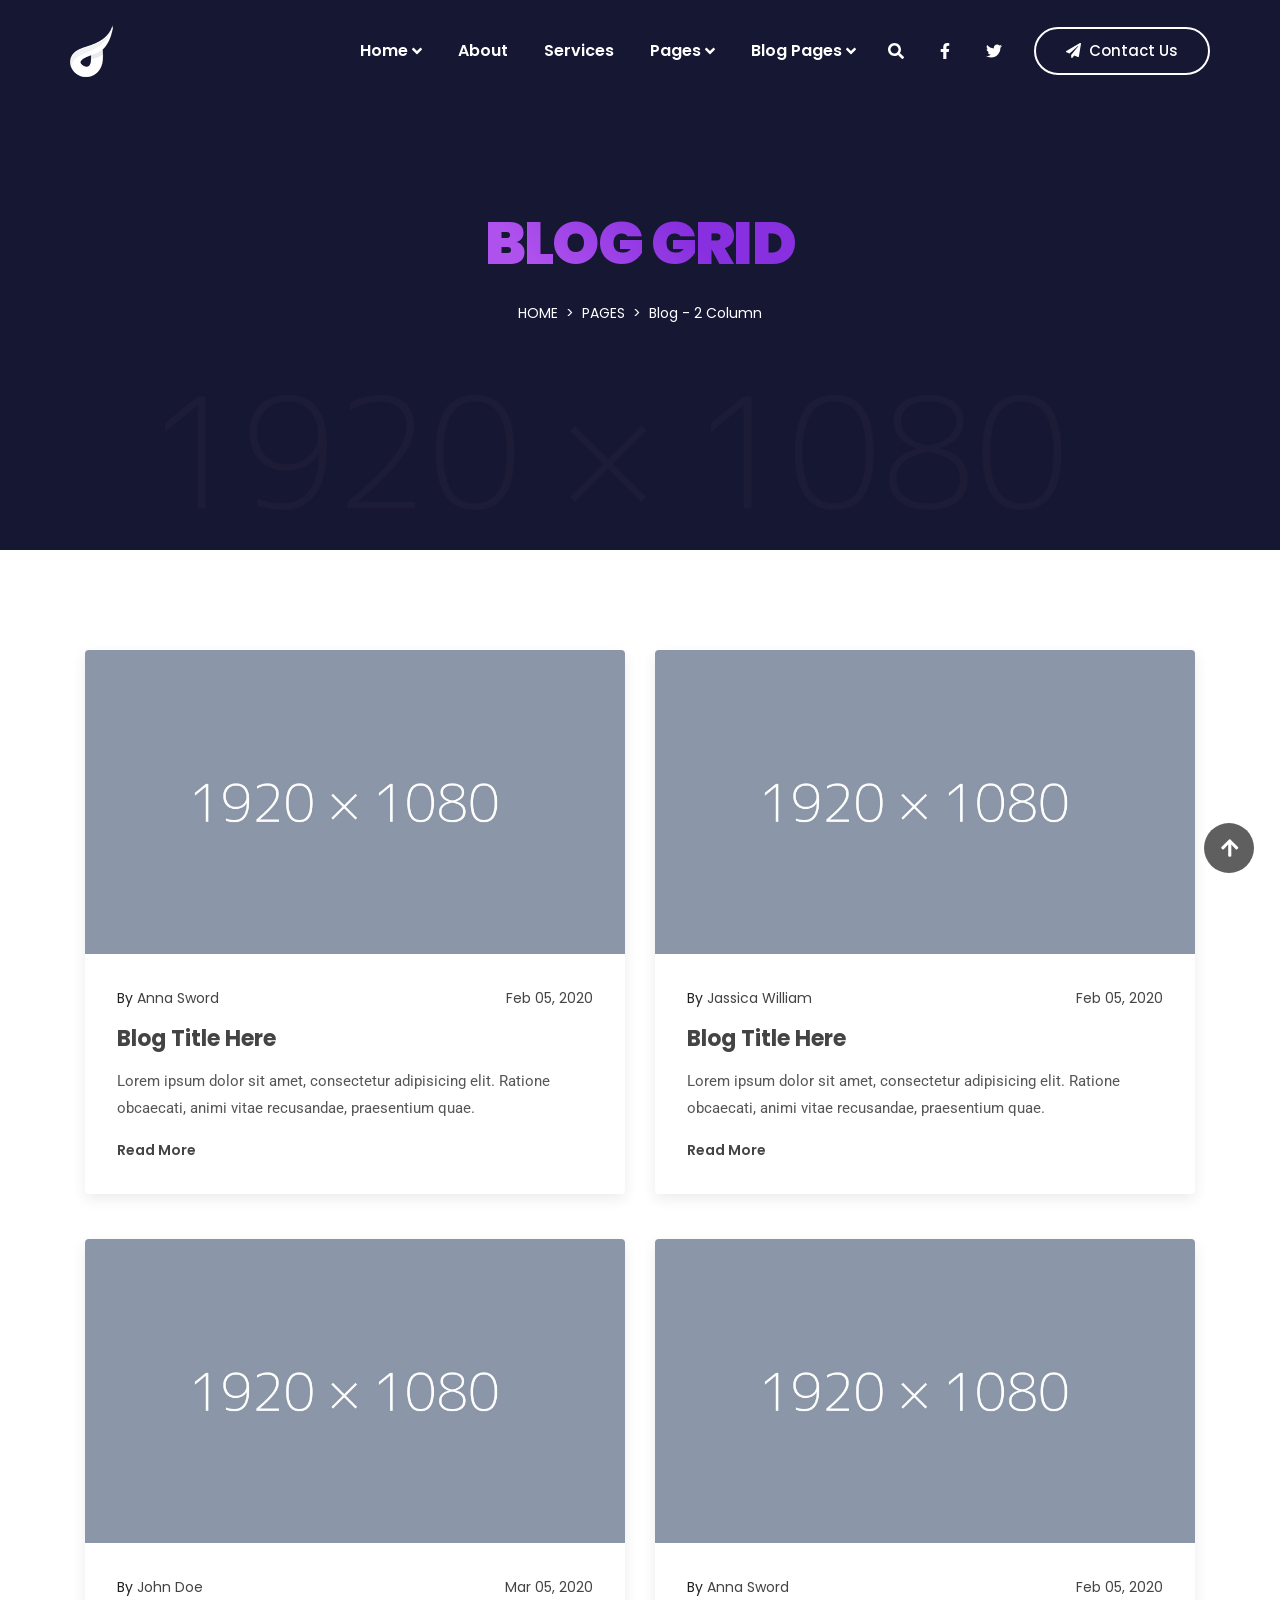
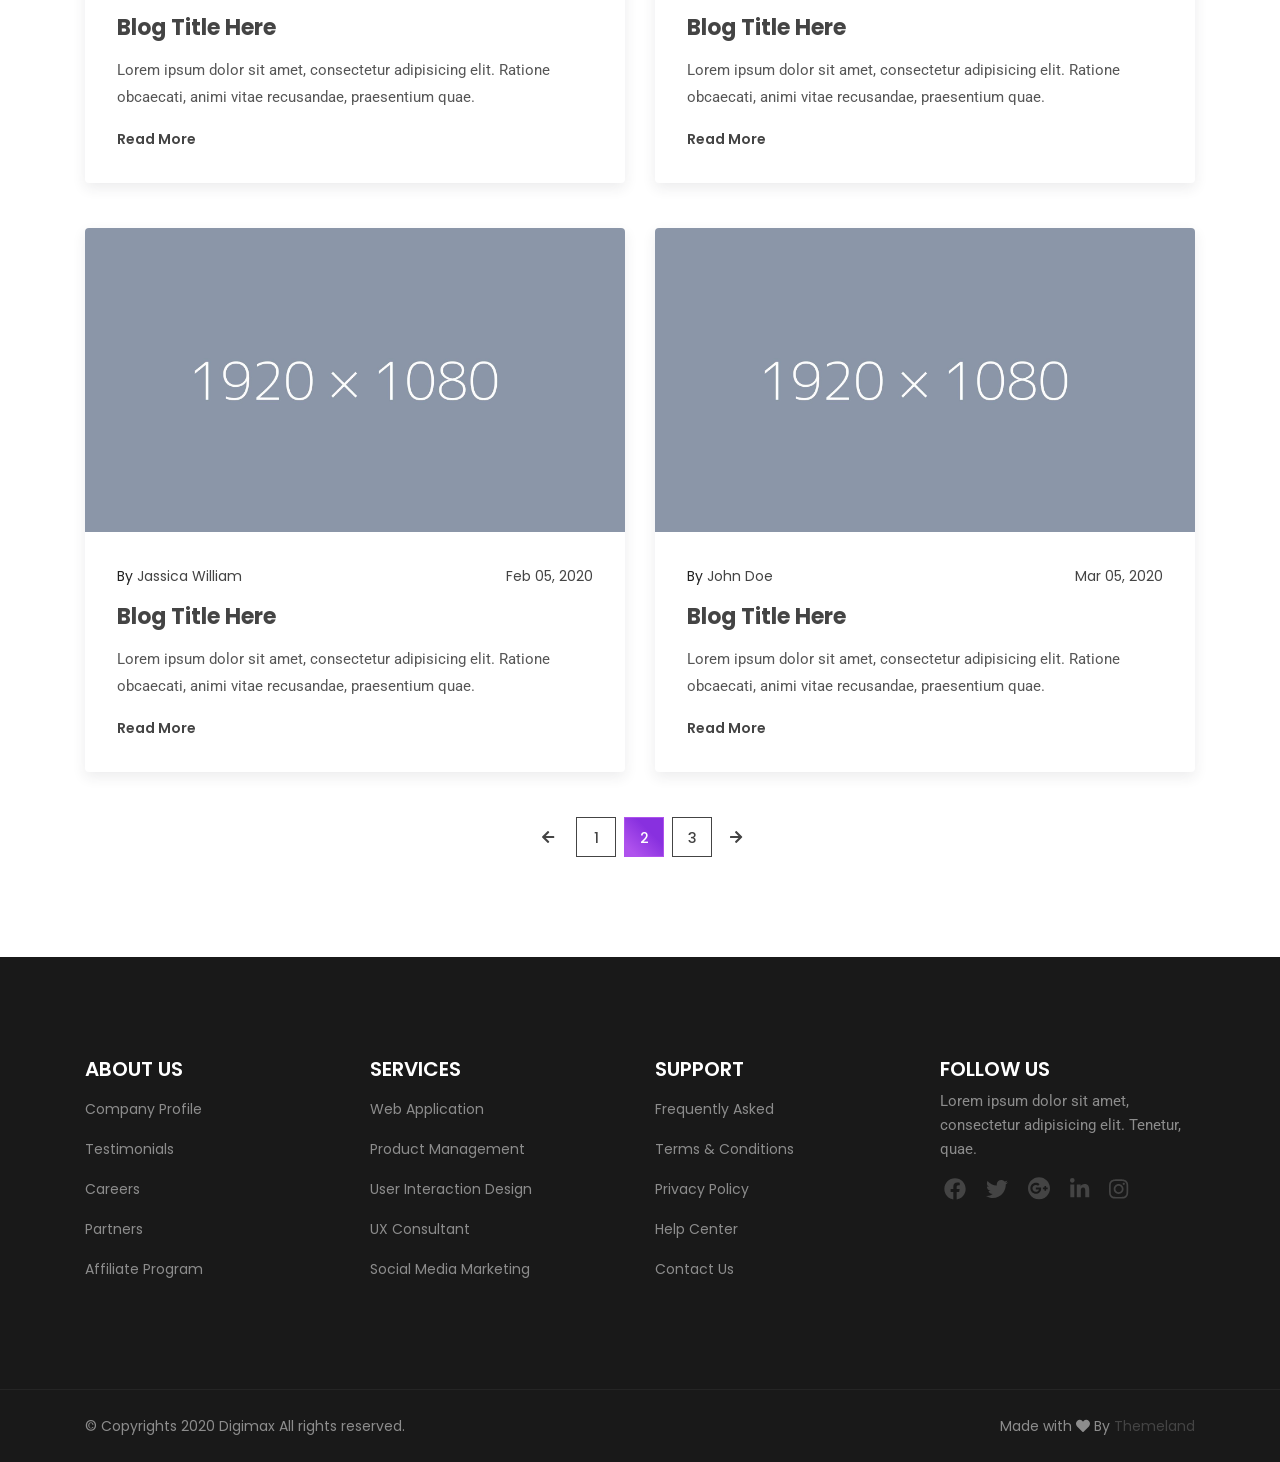
<file: blog-two-column.html>
<!doctype html>
<html class="no-js" lang="en">

<head>
    <meta charset="UTF-8">
    <meta http-equiv="X-UA-Compatible" content="IE=edge">
    <meta name="viewport" content="width=device-width, initial-scale=1, shrink-to-fit=no">

    <!-- SEO Meta Description -->
    <meta name="description" content="">
    <meta name="author" content="Themeland">

    <!-- Title  -->
    <title>Digimax - SEO & Digital Marketing Agency HTML Template | Blog Grid - 2 Column</title>

    <!-- Favicon  -->
    <link rel="icon" href="assets/img/favicon.png">

    <!-- ***** All CSS Files ***** -->

    <!-- Style css -->
    <link rel="stylesheet" href="assets/css/style.css">

    <!-- Responsive css -->
    <link rel="stylesheet" href="assets/css/responsive.css">

</head>

<body class="blog">
    <!--====== Preloader Area Start ======-->
    <div id="preloader">
        <!-- Digimax Preloader -->
        <div id="digimax-preloader" class="digimax-preloader">
            <!-- Preloader Animation -->
            <div class="preloader-animation">
                <!-- Spinner -->
                <div class="spinner"></div>
                <!-- Loader -->
                <div class="loader">
                    <span data-text-preloader="D" class="animated-letters">D</span>
                    <span data-text-preloader="I" class="animated-letters">I</span>
                    <span data-text-preloader="G" class="animated-letters">G</span>
                    <span data-text-preloader="I" class="animated-letters">I</span>
                    <span data-text-preloader="M" class="animated-letters">M</span>
                    <span data-text-preloader="A" class="animated-letters">A</span>
                    <span data-text-preloader="X" class="animated-letters">X</span>
                </div>
                <p class="fw-5 text-center text-uppercase">Loading</p>
            </div>
            <!-- Loader Animation -->
            <div class="loader-animation">
                <div class="row h-100">
                    <!-- Single Loader -->
                    <div class="col-3 single-loader p-0">
                        <div class="loader-bg"></div>
                    </div>
                    <!-- Single Loader -->
                    <div class="col-3 single-loader p-0">
                        <div class="loader-bg"></div>
                    </div>
                    <!-- Single Loader -->
                    <div class="col-3 single-loader p-0">
                        <div class="loader-bg"></div>
                    </div>
                    <!-- Single Loader -->
                    <div class="col-3 single-loader p-0">
                        <div class="loader-bg"></div>
                    </div>
                </div>
            </div>
        </div>
    </div>
    <!--====== Preloader Area End ======-->

    <!--====== Scroll To Top Area Start ======-->
    <div id="scrollUp" title="Scroll To Top">
        <i class="fas fa-arrow-up"></i>
    </div>
    <!--====== Scroll To Top Area End ======-->

    <div class="main overflow-hidden">
        <!-- ***** Header Start ***** -->
        <header id="header">
            <!-- Navbar -->
            <nav data-aos="zoom-out" data-aos-delay="800" class="navbar navbar-expand">
                <div class="container header">
                    <!-- Navbar Brand-->
                    <a class="navbar-brand" href="/">
                        <img class="navbar-brand-regular" src="assets/img/logo/logo-white.png" alt="brand-logo">
                        <img class="navbar-brand-sticky" src="assets/img/logo/logo.png" alt="sticky brand-logo">
                    </a>
                    <div class="ml-auto"></div>
                    <!-- Navbar -->
                    <ul class="navbar-nav items">
                        <li class="nav-item dropdown">
                            <a class="nav-link" href="#">Home <i class="fas fa-angle-down ml-1"></i></a>
                            <ul class="dropdown-menu">
                                <li class="nav-item dropdown">
                                    <a class="nav-link" href="#">Multi-Page <i class="fas fa-angle-right ml-1"></i></a>
                                    <ul class="dropdown-menu">
                                        <li class="nav-item"><a href="index.html" class="nav-link">Homepage 1</a></li>
                                        <li class="nav-item"><a href="index-2.html" class="nav-link">Homepage 2</a></li>
                                        <li class="nav-item"><a href="index-3.html" class="nav-link">Homepage 3</a></li>
                                        <li class="nav-item"><a href="index-4.html" class="nav-link">Homepage 4</a></li>
                                        <li class="nav-item"><a href="index-5.html" class="nav-link">Homepage 5</a></li>
                                        <li class="nav-item"><a href="index-6.html" class="nav-link">Homepage 6</a></li>
                                    </ul>
                                </li>
                                <li class="nav-item dropdown">
                                    <a class="nav-link" href="#">One-Page <i class="fas fa-angle-right ml-1"></i></a>
                                    <ul class="dropdown-menu">
                                        <li class="nav-item"><a href="index-one-page.html" class="nav-link">Homepage 1</a></li>
                                        <li class="nav-item"><a href="index-2-one-page.html" class="nav-link">Homepage 2</a></li>
                                        <li class="nav-item"><a href="index-3-one-page.html" class="nav-link">Homepage 3</a></li>
                                        <li class="nav-item"><a href="index-4-one-page.html" class="nav-link">Homepage 4</a></li>
                                        <li class="nav-item"><a href="index-5-one-page.html" class="nav-link">Homepage 5</a></li>
                                        <li class="nav-item"><a href="index-6-one-page.html" class="nav-link">Homepage 6</a></li>
                                    </ul>
                                </li>
                            </ul>
                        </li>
                        <li class="nav-item">
                            <a href="about.html" class="nav-link">About</a>
                        </li>
                        <li class="nav-item">
                            <a href="services.html" class="nav-link">Services</a>
                        </li>
                        <li class="nav-item dropdown">
                            <a class="nav-link" href="#">Pages <i class="fas fa-angle-down ml-1"></i></a>
                            <ul class="dropdown-menu">
                                <li class="nav-item"><a href="about.html" class="nav-link">About Us</a></li>
                                <li class="nav-item"><a href="services.html" class="nav-link">Our Services</a></li>
                                <li class="nav-item dropdown">
                                    <a class="nav-link" href="#">Our Portfolio <i class="fas fa-angle-right ml-1"></i></a>
                                    <ul class="dropdown-menu">
                                        <li class="nav-item"><a href="portfolio-grid.html" class="nav-link">Portfolio Grid</a></li>
                                        <li class="nav-item"><a href="portfolio-minimal.html" class="nav-link">Portfolio Minimal</a></li>
                                        <li class="nav-item"><a href="portfolio-no-gap.html" class="nav-link">Portfolio No Gap</a></li>
                                        <li class="nav-item"><a href="portfolio-masonry.html" class="nav-link">Portfolio Masonry</a></li>
                                    </ul>
                                </li>
                                <li class="nav-item"><a href="team.html" class="nav-link">Our Team</a></li>
                                <li class="nav-item"><a href="pricing.html" class="nav-link">Pricing</a></li>
                                <li class="nav-item"><a href="contact.html" class="nav-link">Contact</a></li>
                                <li class="nav-item"><a href="404.html" class="nav-link">404</a></li>
                            </ul>
                        </li>
                        <li class="nav-item dropdown">
                            <a class="nav-link" href="#">Blog Pages <i class="fas fa-angle-down ml-1"></i></a>
                            <ul class="dropdown-menu">
                                <li class="nav-item dropdown">
                                    <a class="nav-link" href="#">Blog Grid <i class="fas fa-angle-right ml-1"></i></a>
                                    <ul class="dropdown-menu">
                                        <li class="nav-item"><a href="blog-two-column.html" class="nav-link">Grid 2 Column</a></li>
                                        <li class="nav-item"><a href="blog-three-column.html" class="nav-link">Grid 3 Column</a></li>
                                        <li class="nav-item"><a href="blog-left-sidebar.html" class="nav-link">Left Sidebar</a></li>
                                        <li class="nav-item"><a href="blog-right-sidebar.html" class="nav-link">Right Sidebar</a></li>
                                    </ul>
                                </li>
                                <li class="nav-item dropdown">
                                    <a class="nav-link" href="#">Blog Single <i class="fas fa-angle-right ml-1"></i></a>
                                    <ul class="dropdown-menu">
                                        <li class="nav-item"><a href="blog-details-left-sidebar.html" class="nav-link">Single Left Sidebar</a></li>
                                        <li class="nav-item"><a href="blog-details-right-sidebar.html" class="nav-link">Single Right Sidebar</a></li>
                                    </ul>
                                </li>
                            </ul>
                        </li>
                    </ul>
                    <!-- Navbar Icons -->
                    <ul class="navbar-nav icons">
                        <li class="nav-item">
                            <a href="#" class="nav-link" data-toggle="modal" data-target="#search">
                                <i class="fas fa-search"></i>
                            </a>
                        </li>
                        <li class="nav-item social">
                            <a href="#" class="nav-link"><i class="fab fa-facebook-f"></i></a>
                        </li>
                        <li class="nav-item social">
                            <a href="#" class="nav-link"><i class="fab fa-twitter"></i></a>
                        </li>
                    </ul>

                    <!-- Navbar Toggler -->
                    <ul class="navbar-nav toggle">
                        <li class="nav-item">
                            <a href="#" class="nav-link" data-toggle="modal" data-target="#menu">
                                <i class="fas fa-bars toggle-icon m-0"></i>
                            </a>
                        </li>
                    </ul>

                    <!-- Navbar Action Button -->
                    <ul class="navbar-nav action">
                        <li class="nav-item ml-3">
                            <a href="#" class="btn ml-lg-auto btn-bordered-white"><i class="fas fa-paper-plane contact-icon mr-md-2"></i>Contact Us</a>
                        </li>
                    </ul>
                </div>
            </nav>
        </header>
        <!-- ***** Header End ***** -->

        <!-- ***** Breadcrumb Area Start ***** -->
        <section class="section breadcrumb-area overlay-dark d-flex align-items-center">
            <div class="container">
                <div class="row">
                    <div class="col-12">
                        <!-- Breamcrumb Content -->
                        <div class="breadcrumb-content text-center">
                            <h2 class="text-white text-uppercase mb-3">Blog Grid</h2>
                            <ol class="breadcrumb d-flex justify-content-center">
                                <li class="breadcrumb-item"><a class="text-uppercase text-white" href="index.html">Home</a></li>
                                <li class="breadcrumb-item"><a class="text-uppercase text-white" href="index.html">Pages</a></li>
                                <li class="breadcrumb-item text-white active">Blog - 2 Column</li>
                            </ol>
                        </div>
                    </div>
                </div>
            </div>
        </section>
        <!-- ***** Breadcrumb Area End ***** -->

        <!-- ***** Blog Area Start ***** -->
        <section id="blog" class="section blog-area ptb_100">
            <div class="container">
                <div class="row">
                    <div class="col-12 col-md-6">
                        <!-- Single Blog -->
                        <div class="single-blog res-margin">
                            <!-- Blog Thumb -->
                            <div class="blog-thumb">
                                <a href="#"><img src="assets/img/blog/blog-1.jpg" alt=""></a>
                            </div>
                            <!-- Blog Content -->
                            <div class="blog-content">
                                <!-- Meta Info -->
                                <ul class="meta-info d-flex justify-content-between">
                                    <li>By <a href="#">Anna Sword</a></li>
                                    <li><a href="#">Feb 05, 2020</a></li>
                                </ul>
                                <!-- Blog Title -->
                                <h3 class="blog-title my-3"><a href="#">Blog Title Here</a></h3>
                                <p>Lorem ipsum dolor sit amet, consectetur adipisicing elit. Ratione obcaecati, animi vitae recusandae, praesentium quae.</p>
                                <a href="#" class="blog-btn mt-3">Read More</a>
                            </div>
                        </div>
                    </div>
                    <div class="col-12 col-md-6">
                        <!-- Single Blog -->
                        <div class="single-blog res-margin">
                            <!-- Blog Thumb -->
                            <div class="blog-thumb">
                                <a href="#"><img src="assets/img/blog/blog-2.jpg" alt=""></a>
                            </div>
                            <!-- Blog Content -->
                            <div class="blog-content">
                                <!-- Meta Info -->
                                <ul class="meta-info d-flex justify-content-between">
                                    <li>By <a href="#">Jassica William</a></li>
                                    <li><a href="#">Feb 05, 2020</a></li>
                                </ul>
                                <!-- Blog Title -->
                                <h3 class="blog-title my-3"><a href="#">Blog Title Here</a></h3>
                                <p>Lorem ipsum dolor sit amet, consectetur adipisicing elit. Ratione obcaecati, animi vitae recusandae, praesentium quae.</p>
                                <a href="#" class="blog-btn mt-3">Read More</a>
                            </div>
                        </div>
                    </div>
                    <div class="col-12 col-md-6">
                        <!-- Single Blog -->
                        <div class="single-blog">
                            <!-- Blog Thumb -->
                            <div class="blog-thumb">
                                <a href="#"><img src="assets/img/blog/blog-3.jpg" alt=""></a>
                            </div>
                            <!-- Blog Content -->
                            <div class="blog-content">
                                <!-- Meta Info -->
                                <ul class="meta-info d-flex justify-content-between">
                                    <li>By <a href="#">John Doe</a></li>
                                    <li><a href="#">Mar 05, 2020</a></li>
                                </ul>
                                <!-- Blog Title -->
                                <h3 class="blog-title my-3"><a href="#">Blog Title Here</a></h3>
                                <p>Lorem ipsum dolor sit amet, consectetur adipisicing elit. Ratione obcaecati, animi vitae recusandae, praesentium quae.</p>
                                <a href="#" class="blog-btn mt-3">Read More</a>
                            </div>
                        </div>
                    </div>
                    <div class="col-12 col-md-6">
                        <!-- Single Blog -->
                        <div class="single-blog res-margin">
                            <!-- Blog Thumb -->
                            <div class="blog-thumb">
                                <a href="#"><img src="assets/img/blog/blog-4.jpg" alt=""></a>
                            </div>
                            <!-- Blog Content -->
                            <div class="blog-content">
                                <!-- Meta Info -->
                                <ul class="meta-info d-flex justify-content-between">
                                    <li>By <a href="#">Anna Sword</a></li>
                                    <li><a href="#">Feb 05, 2020</a></li>
                                </ul>
                                <!-- Blog Title -->
                                <h3 class="blog-title my-3"><a href="#">Blog Title Here</a></h3>
                                <p>Lorem ipsum dolor sit amet, consectetur adipisicing elit. Ratione obcaecati, animi vitae recusandae, praesentium quae.</p>
                                <a href="#" class="blog-btn mt-3">Read More</a>
                            </div>
                        </div>
                    </div>
                    <div class="col-12 col-md-6">
                        <!-- Single Blog -->
                        <div class="single-blog res-margin">
                            <!-- Blog Thumb -->
                            <div class="blog-thumb">
                                <a href="#"><img src="assets/img/blog/blog-5.jpg" alt=""></a>
                            </div>
                            <!-- Blog Content -->
                            <div class="blog-content">
                                <!-- Meta Info -->
                                <ul class="meta-info d-flex justify-content-between">
                                    <li>By <a href="#">Jassica William</a></li>
                                    <li><a href="#">Feb 05, 2020</a></li>
                                </ul>
                                <!-- Blog Title -->
                                <h3 class="blog-title my-3"><a href="#">Blog Title Here</a></h3>
                                <p>Lorem ipsum dolor sit amet, consectetur adipisicing elit. Ratione obcaecati, animi vitae recusandae, praesentium quae.</p>
                                <a href="#" class="blog-btn mt-3">Read More</a>
                            </div>
                        </div>
                    </div>
                    <div class="col-12 col-md-6">
                        <!-- Single Blog -->
                        <div class="single-blog">
                            <!-- Blog Thumb -->
                            <div class="blog-thumb">
                                <a href="#"><img src="assets/img/blog/blog-6.jpg" alt=""></a>
                            </div>
                            <!-- Blog Content -->
                            <div class="blog-content">
                                <!-- Meta Info -->
                                <ul class="meta-info d-flex justify-content-between">
                                    <li>By <a href="#">John Doe</a></li>
                                    <li><a href="#">Mar 05, 2020</a></li>
                                </ul>
                                <!-- Blog Title -->
                                <h3 class="blog-title my-3"><a href="#">Blog Title Here</a></h3>
                                <p>Lorem ipsum dolor sit amet, consectetur adipisicing elit. Ratione obcaecati, animi vitae recusandae, praesentium quae.</p>
                                <a href="#" class="blog-btn mt-3">Read More</a>
                            </div>
                        </div>
                    </div>
                </div>
                <div class="row">
                    <div class="col-12">
                        <!-- Pagination -->
                        <ul class="pagination justify-content-center">
                            <li class="disabled px-1">
                                <a href="#" aria-label="Previous">
                                    <i class="fas fa-arrow-left"></i>
                                </a>
                            </li>
                            <li class="px-1"><a href="#">1</a></li>
                            <li class="active px-1"><a href="#">2</a></li>
                            <li class="px-1"><a href="#">3</a></li>
                            <li>
                                <a href="#" aria-label="Next">
                                    <i class="fas fa-arrow-right"></i>
                                </a>
                            </li>
                        </ul>
                    </div>
                </div>
            </div>
        </section>
        <!-- ***** Blog Area End ***** -->

        <!--====== Footer Area Start ======-->
        <footer class="section footer-area">
            <!-- Footer Top -->
            <div class="footer-top ptb_100">
                <div class="container">
                    <div class="row">
                        <div class="col-12 col-sm-6 col-lg-3">
                            <!-- Footer Items -->
                            <div class="footer-items">
                                <!-- Footer Title -->
                                <h3 class="footer-title text-white text-uppercase mb-2">About Us</h3>
                                <ul>
                                    <li class="py-2"><a class="text-white-50" href="#">Company Profile</a></li>
                                    <li class="py-2"><a class="text-white-50" href="#">Testimonials</a></li>
                                    <li class="py-2"><a class="text-white-50" href="#">Careers</a></li>
                                    <li class="py-2"><a class="text-white-50" href="#">Partners</a></li>
                                    <li class="py-2"><a class="text-white-50" href="#">Affiliate Program</a></li>
                                </ul>
                            </div>
                        </div>
                        <div class="col-12 col-sm-6 col-lg-3">
                            <!-- Footer Items -->
                            <div class="footer-items">
                                <!-- Footer Title -->
                                <h3 class="footer-title text-white text-uppercase mb-2">Services</h3>
                                <ul>
                                    <li class="py-2"><a class="text-white-50" href="#">Web Application</a></li>
                                    <li class="py-2"><a class="text-white-50" href="#">Product Management</a></li>
                                    <li class="py-2"><a class="text-white-50" href="#">User Interaction Design</a></li>
                                    <li class="py-2"><a class="text-white-50" href="#">UX Consultant</a></li>
                                    <li class="py-2"><a class="text-white-50" href="#">Social Media Marketing</a></li>
                                </ul>
                            </div>
                        </div>
                        <div class="col-12 col-sm-6 col-lg-3">
                            <!-- Footer Items -->
                            <div class="footer-items">
                                <!-- Footer Title -->
                                <h3 class="footer-title text-white text-uppercase mb-2">Support</h3>
                                <ul>
                                    <li class="py-2"><a class="text-white-50" href="#">Frequently Asked</a></li>
                                    <li class="py-2"><a class="text-white-50" href="#">Terms &amp; Conditions</a></li>
                                    <li class="py-2"><a class="text-white-50" href="#">Privacy Policy</a></li>
                                    <li class="py-2"><a class="text-white-50" href="#">Help Center</a></li>
                                    <li class="py-2"><a class="text-white-50" href="#">Contact Us</a></li>
                                </ul>
                            </div>
                        </div>
                        <div class="col-12 col-sm-6 col-lg-3">
                            <!-- Footer Items -->
                            <div class="footer-items">
                                <!-- Footer Title -->
                                <h3 class="footer-title text-white text-uppercase mb-2">Follow Us</h3>
                                <p class="text-white-50 mb-2">Lorem ipsum dolor sit amet, consectetur adipisicing elit. Tenetur, quae.</p>
                                <!-- Social Icons -->
                                <ul class="social-icons list-inline pt-2">
                                    <li class="list-inline-item px-1"><a href="#"><i class="fab fa-facebook"></i></a></li>
                                    <li class="list-inline-item px-1"><a href="#"><i class="fab fa-twitter"></i></a></li>
                                    <li class="list-inline-item px-1"><a href="#"><i class="fab fa-google-plus"></i></a></li>
                                    <li class="list-inline-item px-1"><a href="#"><i class="fab fa-linkedin-in"></i></a></li>
                                    <li class="list-inline-item px-1"><a href="#"><i class="fab fa-instagram"></i></a></li>
                                </ul>
                            </div>
                        </div>
                    </div>
                </div>
            </div>
            <!-- Footer Bottom -->
            <div class="footer-bottom">
                <div class="container">
                    <div class="row">
                        <div class="col-12">
                            <!-- Copyright Area -->
                            <div class="copyright-area d-flex flex-wrap justify-content-center justify-content-sm-between text-center py-4">
                                <!-- Copyright Left -->
                                <div class="copyright-left text-white-50">&copy; Copyrights 2020 Digimax All rights reserved.</div>
                                <!-- Copyright Right -->
                                <div class="copyright-right text-white-50">Made with <i class="fas fa-heart"></i> By <a href="#">Themeland</a></div>
                            </div>
                        </div>
                    </div>
                </div>
            </div>
        </footer>
        <!--====== Footer Area End ======-->

        <!--====== Modal Search Area Start ======-->
        <div id="search" class="modal fade p-0">
            <div class="modal-dialog dialog-animated">
                <div class="modal-content h-100">
                    <div class="modal-header" data-dismiss="modal">
                        Search <i class="far fa-times-circle icon-close"></i>
                    </div>
                    <div class="modal-body">
                        <form class="row">
                            <div class="col-12 align-self-center">
                                <div class="row">
                                    <div class="col-12 pb-3">
                                        <h2 class="search-title mb-3">What are you looking for?</h2>
                                        <p>Lorem ipsum dolor sit amet, consectetur adipiscing elit. Praesent diam lacus, dapibus sed imperdiet consectetur.</p>
                                    </div>
                                </div>
                                <div class="row">
                                    <div class="col-12 input-group">
                                        <input type="text" class="form-control" placeholder="Enter your keywords">
                                    </div>
                                </div>
                                <div class="row">
                                    <div class="col-12 input-group align-self-center">
                                        <button class="btn btn-bordered mt-3">Search</button>
                                    </div>
                                </div>
                            </div>
                        </form>
                    </div>
                </div>
            </div>
        </div>
        <!--====== Modal Search Area End ======-->

        <!--====== Modal Responsive Menu Area Start ======-->
        <div id="menu" class="modal fade p-0">
            <div class="modal-dialog dialog-animated">
                <div class="modal-content h-100">
                    <div class="modal-header" data-dismiss="modal">
                        Menu <i class="far fa-times-circle icon-close"></i>
                    </div>
                    <div class="menu modal-body">
                        <div class="row w-100">
                            <div class="items p-0 col-12 text-center"></div>
                        </div>
                    </div>
                </div>
            </div>
        </div>
        <!--====== Modal Responsive Menu Area End ======-->
    </div>


    <!-- ***** All jQuery Plugins ***** -->

    <!-- jQuery(necessary for all JavaScript plugins) -->
    <script src="assets/js/jquery/jquery-3.5.1.min.js"></script>

    <!-- Bootstrap js -->
    <script src="assets/js/bootstrap/popper.min.js"></script>
    <script src="assets/js/bootstrap/bootstrap.min.js"></script>

    <!-- Plugins js -->
    <script src="assets/js/plugins/plugins.min.js"></script>

    <!-- Active js -->
    <script src="assets/js/active.js"></script>
</body>

</html>
</file>
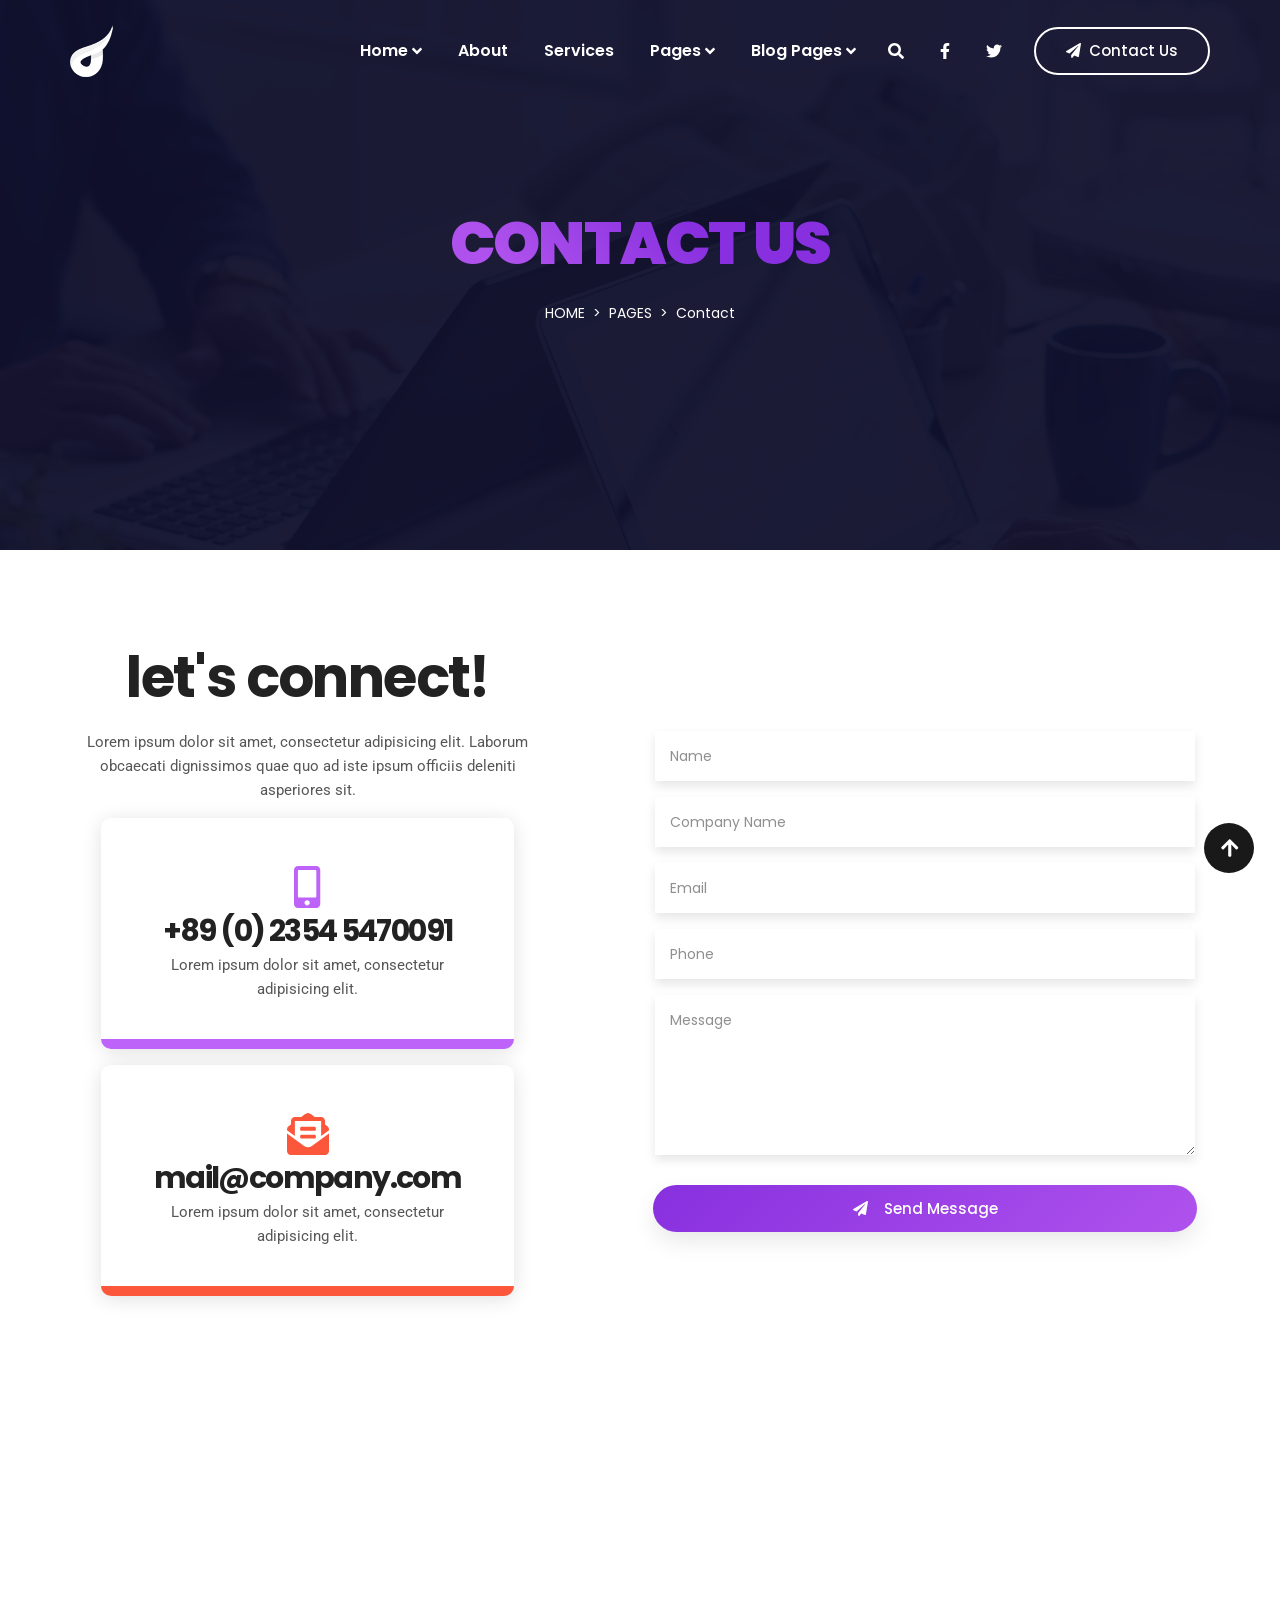
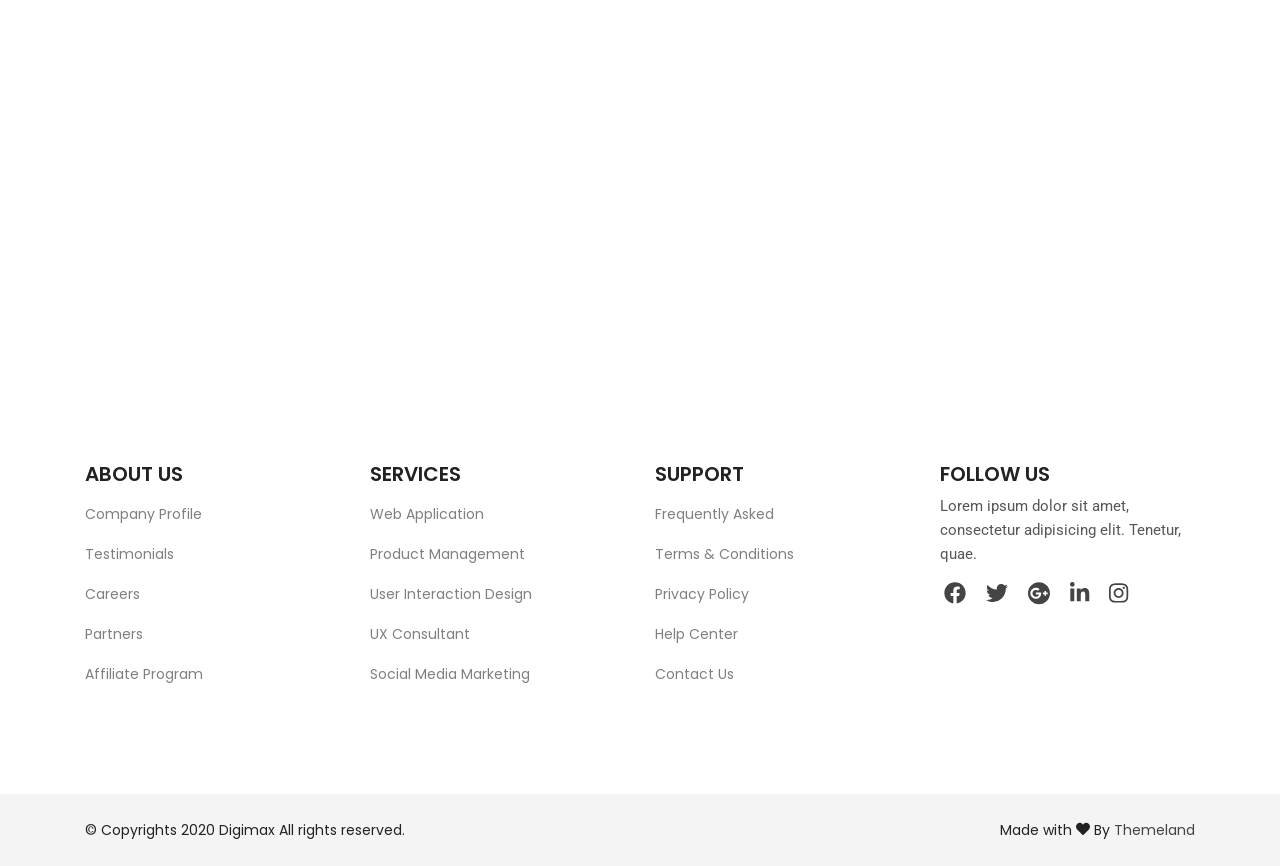
<file: contact.html>
<!doctype html>
<html class="no-js" lang="en">

<head>
    <meta charset="UTF-8">
    <meta http-equiv="X-UA-Compatible" content="IE=edge">
    <meta name="viewport" content="width=device-width, initial-scale=1, shrink-to-fit=no">

    <!-- SEO Meta Description -->
    <meta name="description" content="">
    <meta name="author" content="Themeland">

    <!-- Title  -->
    <title>Digimax - SEO & Digital Marketing Agency HTML Template | Contact</title>

    <!-- Favicon  -->
    <link rel="icon" href="assets/img/favicon.png">

    <!-- ***** All CSS Files ***** -->

    <!-- Style css -->
    <link rel="stylesheet" href="assets/css/style.css">

    <!-- Responsive css -->
    <link rel="stylesheet" href="assets/css/responsive.css">

</head>

<body>
    <!--====== Preloader Area Start ======-->
    <div id="preloader">
        <!-- Digimax Preloader -->
        <div id="digimax-preloader" class="digimax-preloader">
            <!-- Preloader Animation -->
            <div class="preloader-animation">
                <!-- Spinner -->
                <div class="spinner"></div>
                <!-- Loader -->
                <div class="loader">
                    <span data-text-preloader="D" class="animated-letters">D</span>
                    <span data-text-preloader="I" class="animated-letters">I</span>
                    <span data-text-preloader="G" class="animated-letters">G</span>
                    <span data-text-preloader="I" class="animated-letters">I</span>
                    <span data-text-preloader="M" class="animated-letters">M</span>
                    <span data-text-preloader="A" class="animated-letters">A</span>
                    <span data-text-preloader="X" class="animated-letters">X</span>
                </div>
                <p class="fw-5 text-center text-uppercase">Loading</p>
            </div>
            <!-- Loader Animation -->
            <div class="loader-animation">
                <div class="row h-100">
                    <!-- Single Loader -->
                    <div class="col-3 single-loader p-0">
                        <div class="loader-bg"></div>
                    </div>
                    <!-- Single Loader -->
                    <div class="col-3 single-loader p-0">
                        <div class="loader-bg"></div>
                    </div>
                    <!-- Single Loader -->
                    <div class="col-3 single-loader p-0">
                        <div class="loader-bg"></div>
                    </div>
                    <!-- Single Loader -->
                    <div class="col-3 single-loader p-0">
                        <div class="loader-bg"></div>
                    </div>
                </div>
            </div>
        </div>
    </div>
    <!--====== Preloader Area End ======-->

    <!--====== Scroll To Top Area Start ======-->
    <div id="scrollUp" title="Scroll To Top">
        <i class="fas fa-arrow-up"></i>
    </div>
    <!--====== Scroll To Top Area End ======-->

    <div class="main overflow-hidden">
        <!-- ***** Header Start ***** -->
        <header id="header">
            <!-- Navbar -->
            <nav data-aos="zoom-out" data-aos-delay="800" class="navbar navbar-expand">
                <div class="container header">
                    <!-- Navbar Brand-->
                    <a class="navbar-brand" href="/">
                        <img class="navbar-brand-regular" src="assets/img/logo/logo-white.png" alt="brand-logo">
                        <img class="navbar-brand-sticky" src="assets/img/logo/logo.png" alt="sticky brand-logo">
                    </a>
                    <div class="ml-auto"></div>
                    <!-- Navbar -->
                    <ul class="navbar-nav items">
                        <li class="nav-item dropdown">
                            <a class="nav-link" href="#">Home <i class="fas fa-angle-down ml-1"></i></a>
                            <ul class="dropdown-menu">
                                <li class="nav-item dropdown">
                                    <a class="nav-link" href="#">Multi-Page <i class="fas fa-angle-right ml-1"></i></a>
                                    <ul class="dropdown-menu">
                                        <li class="nav-item"><a href="index.html" class="nav-link">Homepage 1</a></li>
                                        <li class="nav-item"><a href="index-2.html" class="nav-link">Homepage 2</a></li>
                                        <li class="nav-item"><a href="index-3.html" class="nav-link">Homepage 3</a></li>
                                        <li class="nav-item"><a href="index-4.html" class="nav-link">Homepage 4</a></li>
                                        <li class="nav-item"><a href="index-5.html" class="nav-link">Homepage 5</a></li>
                                        <li class="nav-item"><a href="index-6.html" class="nav-link">Homepage 6</a></li>
                                    </ul>
                                </li>
                                <li class="nav-item dropdown">
                                    <a class="nav-link" href="#">One-Page <i class="fas fa-angle-right ml-1"></i></a>
                                    <ul class="dropdown-menu">
                                        <li class="nav-item"><a href="index-one-page.html" class="nav-link">Homepage 1</a></li>
                                        <li class="nav-item"><a href="index-2-one-page.html" class="nav-link">Homepage 2</a></li>
                                        <li class="nav-item"><a href="index-3-one-page.html" class="nav-link">Homepage 3</a></li>
                                        <li class="nav-item"><a href="index-4-one-page.html" class="nav-link">Homepage 4</a></li>
                                        <li class="nav-item"><a href="index-5-one-page.html" class="nav-link">Homepage 5</a></li>
                                        <li class="nav-item"><a href="index-6-one-page.html" class="nav-link">Homepage 6</a></li>
                                    </ul>
                                </li>
                            </ul>
                        </li>
                        <li class="nav-item">
                            <a href="about.html" class="nav-link">About</a>
                        </li>
                        <li class="nav-item">
                            <a href="services.html" class="nav-link">Services</a>
                        </li>
                        <li class="nav-item dropdown">
                            <a class="nav-link" href="#">Pages <i class="fas fa-angle-down ml-1"></i></a>
                            <ul class="dropdown-menu">
                                <li class="nav-item"><a href="about.html" class="nav-link">About Us</a></li>
                                <li class="nav-item"><a href="services.html" class="nav-link">Our Services</a></li>
                                <li class="nav-item dropdown">
                                    <a class="nav-link" href="#">Our Portfolio <i class="fas fa-angle-right ml-1"></i></a>
                                    <ul class="dropdown-menu">
                                        <li class="nav-item"><a href="portfolio-grid.html" class="nav-link">Portfolio Grid</a></li>
                                        <li class="nav-item"><a href="portfolio-minimal.html" class="nav-link">Portfolio Minimal</a></li>
                                        <li class="nav-item"><a href="portfolio-no-gap.html" class="nav-link">Portfolio No Gap</a></li>
                                        <li class="nav-item"><a href="portfolio-masonry.html" class="nav-link">Portfolio Masonry</a></li>
                                    </ul>
                                </li>
                                <li class="nav-item"><a href="team.html" class="nav-link">Our Team</a></li>
                                <li class="nav-item"><a href="pricing.html" class="nav-link">Pricing</a></li>
                                <li class="nav-item"><a href="contact.html" class="nav-link">Contact</a></li>
                                <li class="nav-item"><a href="404.html" class="nav-link">404</a></li>
                            </ul>
                        </li>
                        <li class="nav-item dropdown">
                            <a class="nav-link" href="#">Blog Pages <i class="fas fa-angle-down ml-1"></i></a>
                            <ul class="dropdown-menu">
                                <li class="nav-item dropdown">
                                    <a class="nav-link" href="#">Blog Grid <i class="fas fa-angle-right ml-1"></i></a>
                                    <ul class="dropdown-menu">
                                        <li class="nav-item"><a href="blog-two-column.html" class="nav-link">Grid 2 Column</a></li>
                                        <li class="nav-item"><a href="blog-three-column.html" class="nav-link">Grid 3 Column</a></li>
                                        <li class="nav-item"><a href="blog-left-sidebar.html" class="nav-link">Left Sidebar</a></li>
                                        <li class="nav-item"><a href="blog-right-sidebar.html" class="nav-link">Right Sidebar</a></li>
                                    </ul>
                                </li>
                                <li class="nav-item dropdown">
                                    <a class="nav-link" href="#">Blog Single <i class="fas fa-angle-right ml-1"></i></a>
                                    <ul class="dropdown-menu">
                                        <li class="nav-item"><a href="blog-details-left-sidebar.html" class="nav-link">Single Left Sidebar</a></li>
                                        <li class="nav-item"><a href="blog-details-right-sidebar.html" class="nav-link">Single Right Sidebar</a></li>
                                    </ul>
                                </li>
                            </ul>
                        </li>
                    </ul>
                    <!-- Navbar Icons -->
                    <ul class="navbar-nav icons">
                        <li class="nav-item">
                            <a href="#" class="nav-link" data-toggle="modal" data-target="#search">
                                <i class="fas fa-search"></i>
                            </a>
                        </li>
                        <li class="nav-item social">
                            <a href="#" class="nav-link"><i class="fab fa-facebook-f"></i></a>
                        </li>
                        <li class="nav-item social">
                            <a href="#" class="nav-link"><i class="fab fa-twitter"></i></a>
                        </li>
                    </ul>

                    <!-- Navbar Toggler -->
                    <ul class="navbar-nav toggle">
                        <li class="nav-item">
                            <a href="#" class="nav-link" data-toggle="modal" data-target="#menu">
                                <i class="fas fa-bars toggle-icon m-0"></i>
                            </a>
                        </li>
                    </ul>

                    <!-- Navbar Action Button -->
                    <ul class="navbar-nav action">
                        <li class="nav-item ml-3">
                            <a href="#" class="btn ml-lg-auto btn-bordered-white"><i class="fas fa-paper-plane contact-icon mr-md-2"></i>Contact Us</a>
                        </li>
                    </ul>
                </div>
            </nav>
        </header>
        <!-- ***** Header End ***** -->

        <!-- ***** Breadcrumb Area Start ***** -->
        <section class="section breadcrumb-area overlay-dark d-flex align-items-center">
            <div class="container">
                <div class="row">
                    <div class="col-12">
                        <!-- Breamcrumb Content -->
                        <div class="breadcrumb-content text-center">
                            <h2 class="text-white text-uppercase mb-3">Contact Us</h2>
                            <ol class="breadcrumb d-flex justify-content-center">
                                <li class="breadcrumb-item"><a class="text-uppercase text-white" href="index.html">Home</a></li>
                                <li class="breadcrumb-item"><a class="text-uppercase text-white" href="index.html">Pages</a></li>
                                <li class="breadcrumb-item text-white active">Contact</li>
                            </ol>
                        </div>
                    </div>
                </div>
            </div>
        </section>
        <!-- ***** Breadcrumb Area End ***** -->

        <!--====== Contact Area Start ======-->
        <section id="contact" class="contact-area ptb_100">
            <div class="container">
                <div class="row justify-content-between align-items-center">
                    <div class="col-12 col-lg-5">
                        <!-- Section Heading -->
                        <div class="section-heading text-center mb-3">
                            <h2>Let's connect!</h2>
                            <p class="d-none d-sm-block mt-4">Lorem ipsum dolor sit amet, consectetur adipisicing elit. Laborum obcaecati dignissimos quae quo ad iste ipsum officiis deleniti asperiores sit.</p>
                            <p class="d-block d-sm-none mt-4">Lorem ipsum dolor sit amet, consectetur adipisicing elit. Laborum obcaecati.</p>
                        </div>
                        <!-- Contact Us -->
                        <div class="contact-us">
                            <ul>
                                <!-- Contact Info -->
                                <li class="contact-info color-1 bg-hover active hover-bottom text-center p-5 m-3">
                                    <span><i class="fas fa-mobile-alt fa-3x"></i></span>
                                    <a class="d-block my-2" href="#">
                                        <h3>+89 (0) 2354 5470091</h3>
                                    </a>
                                    <p>Lorem ipsum dolor sit amet, consectetur adipisicing elit.</p>
                                </li>
                                <!-- Contact Info -->
                                <li class="contact-info color-3 bg-hover active hover-bottom text-center p-5 m-3">
                                    <span><i class="fas fa-envelope-open-text fa-3x"></i></span>
                                    <a class="d-none d-sm-block my-2" href="#">
                                        <h3>mail@company.com</h3>
                                    </a>
                                    <a class="d-block d-sm-none my-2" href="#">
                                        <h3>mail@your company.com</h3>
                                    </a>
                                    <p>Lorem ipsum dolor sit amet, consectetur adipisicing elit.</p>
                                </li>
                            </ul>
                        </div>
                    </div>
                    <div class="col-12 col-lg-6 pt-4 pt-lg-0">
                        <!-- Contact Box -->
                        <div class="contact-box text-center">
                            <!-- Contact Form -->
                            <form id="contact-form" method="POST" action="assets/php/mail.php">
                                <div class="row">
                                    <div class="col-12">
                                        <div class="form-group">
                                            <input type="text" class="form-control" name="name" placeholder="Name" required="required">
                                        </div>
                                        <div class="form-group">
                                            <input type="text" class="form-control" name="name" placeholder="Company Name" required="required">
                                        </div>
                                        <div class="form-group">
                                            <input type="email" class="form-control" name="email" placeholder="Email" required="required">
                                        </div>
                                        <div class="form-group">
                                            <input type="text" class="form-control" name="subject" placeholder="Phone" required="required">
                                        </div>
                                    </div>
                                    <div class="col-12">
                                        <div class="form-group">
                                            <textarea class="form-control" name="message" placeholder="Message" required="required"></textarea>
                                        </div>
                                    </div>
                                    <div class="col-12">
                                        <button type="submit" class="btn btn-bordered active btn-block mt-3"><span class="text-white pr-3"><i class="fas fa-paper-plane"></i></span>Send Message</button>
                                    </div>
                                </div>
                            </form>
                            <p class="form-message"></p>
                        </div>
                    </div>
                </div>
            </div>
        </section>
        <!--====== Contact Area End ======-->

        <!--====== Map Area Start ======-->
        <section class="section map-area">
            <iframe src="https://www.google.com/maps/embed?pb=!1m18!1m12!1m3!1d2485.596666220624!2d-0.16124461362595294!3d51.46556134684942!2m3!1f0!2f0!3f0!3m2!1i1024!2i768!4f13.1!3m3!1m2!1s0x487605a25375dfb7%3A0xe0d9fa09dcf932a8!2s15%20Theatre%20St%2C%20Battersea%2C%20London%20SW11%205ND%2C%20UK!5e0!3m2!1sen!2sbd!4v1567427969685!5m2!1sen!2sbd" width="100" height="100" style="border:0;" allowfullscreen=""></iframe>
        </section>
        <!--====== Map Area End ======-->

        <!--====== Footer Area Start ======-->
        <footer class="section footer-area">
            <!-- Footer Top -->
            <div class="footer-top ptb_100">
                <div class="container">
                    <div class="row">
                        <div class="col-12 col-sm-6 col-lg-3">
                            <!-- Footer Items -->
                            <div class="footer-items">
                                <!-- Footer Title -->
                                <h3 class="footer-title text-uppercase mb-2">About Us</h3>
                                <ul>
                                    <li class="py-2"><a class="text-black-50" href="#">Company Profile</a></li>
                                    <li class="py-2"><a class="text-black-50" href="#">Testimonials</a></li>
                                    <li class="py-2"><a class="text-black-50" href="#">Careers</a></li>
                                    <li class="py-2"><a class="text-black-50" href="#">Partners</a></li>
                                    <li class="py-2"><a class="text-black-50" href="#">Affiliate Program</a></li>
                                </ul>
                            </div>
                        </div>
                        <div class="col-12 col-sm-6 col-lg-3">
                            <!-- Footer Items -->
                            <div class="footer-items">
                                <!-- Footer Title -->
                                <h3 class="footer-title text-uppercase mb-2">Services</h3>
                                <ul>
                                    <li class="py-2"><a class="text-black-50" href="#">Web Application</a></li>
                                    <li class="py-2"><a class="text-black-50" href="#">Product Management</a></li>
                                    <li class="py-2"><a class="text-black-50" href="#">User Interaction Design</a></li>
                                    <li class="py-2"><a class="text-black-50" href="#">UX Consultant</a></li>
                                    <li class="py-2"><a class="text-black-50" href="#">Social Media Marketing</a></li>
                                </ul>
                            </div>
                        </div>
                        <div class="col-12 col-sm-6 col-lg-3">
                            <!-- Footer Items -->
                            <div class="footer-items">
                                <!-- Footer Title -->
                                <h3 class="footer-title text-uppercase mb-2">Support</h3>
                                <ul>
                                    <li class="py-2"><a class="text-black-50" href="#">Frequently Asked</a></li>
                                    <li class="py-2"><a class="text-black-50" href="#">Terms &amp; Conditions</a></li>
                                    <li class="py-2"><a class="text-black-50" href="#">Privacy Policy</a></li>
                                    <li class="py-2"><a class="text-black-50" href="#">Help Center</a></li>
                                    <li class="py-2"><a class="text-black-50" href="#">Contact Us</a></li>
                                </ul>
                            </div>
                        </div>
                        <div class="col-12 col-sm-6 col-lg-3">
                            <!-- Footer Items -->
                            <div class="footer-items">
                                <!-- Footer Title -->
                                <h3 class="footer-title text-uppercase mb-2">Follow Us</h3>
                                <p class="mb-2">Lorem ipsum dolor sit amet, consectetur adipisicing elit. Tenetur, quae.</p>
                                <!-- Social Icons -->
                                <ul class="social-icons list-inline pt-2">
                                    <li class="list-inline-item px-1"><a href="#"><i class="fab fa-facebook"></i></a></li>
                                    <li class="list-inline-item px-1"><a href="#"><i class="fab fa-twitter"></i></a></li>
                                    <li class="list-inline-item px-1"><a href="#"><i class="fab fa-google-plus"></i></a></li>
                                    <li class="list-inline-item px-1"><a href="#"><i class="fab fa-linkedin-in"></i></a></li>
                                    <li class="list-inline-item px-1"><a href="#"><i class="fab fa-instagram"></i></a></li>
                                </ul>
                            </div>
                        </div>
                    </div>
                </div>
            </div>
            <!-- Footer Bottom -->
            <div class="footer-bottom bg-grey">
                <div class="container">
                    <div class="row">
                        <div class="col-12">
                            <!-- Copyright Area -->
                            <div class="copyright-area d-flex flex-wrap justify-content-center justify-content-sm-between text-center py-4">
                                <!-- Copyright Left -->
                                <div class="copyright-left">&copy; Copyrights 2020 Digimax All rights reserved.</div>
                                <!-- Copyright Right -->
                                <div class="copyright-right">Made with <i class="fas fa-heart"></i> By <a href="#">Themeland</a></div>
                            </div>
                        </div>
                    </div>
                </div>
            </div>
        </footer>
        <!--====== Footer Area End ======-->

        <!--====== Modal Search Area Start ======-->
        <div id="search" class="modal fade p-0">
            <div class="modal-dialog dialog-animated">
                <div class="modal-content h-100">
                    <div class="modal-header" data-dismiss="modal">
                        Search <i class="far fa-times-circle icon-close"></i>
                    </div>
                    <div class="modal-body">
                        <form class="row">
                            <div class="col-12 align-self-center">
                                <div class="row">
                                    <div class="col-12 pb-3">
                                        <h2 class="search-title mb-3">What are you looking for?</h2>
                                        <p>Lorem ipsum dolor sit amet, consectetur adipiscing elit. Praesent diam lacus, dapibus sed imperdiet consectetur.</p>
                                    </div>
                                </div>
                                <div class="row">
                                    <div class="col-12 input-group">
                                        <input type="text" class="form-control" placeholder="Enter your keywords">
                                    </div>
                                </div>
                                <div class="row">
                                    <div class="col-12 input-group align-self-center">
                                        <button class="btn btn-bordered mt-3">Search</button>
                                    </div>
                                </div>
                            </div>
                        </form>
                    </div>
                </div>
            </div>
        </div>
        <!--====== Modal Search Area End ======-->

        <!--====== Modal Responsive Menu Area Start ======-->
        <div id="menu" class="modal fade p-0">
            <div class="modal-dialog dialog-animated">
                <div class="modal-content h-100">
                    <div class="modal-header" data-dismiss="modal">
                        Menu <i class="far fa-times-circle icon-close"></i>
                    </div>
                    <div class="menu modal-body">
                        <div class="row w-100">
                            <div class="items p-0 col-12 text-center"></div>
                        </div>
                    </div>
                </div>
            </div>
        </div>
        <!--====== Modal Responsive Menu Area End ======-->
    </div>


    <!-- ***** All jQuery Plugins ***** -->

    <!-- jQuery(necessary for all JavaScript plugins) -->
    <script src="assets/js/jquery/jquery-3.5.1.min.js"></script>

    <!-- Bootstrap js -->
    <script src="assets/js/bootstrap/popper.min.js"></script>
    <script src="assets/js/bootstrap/bootstrap.min.js"></script>

    <!-- Plugins js -->
    <script src="assets/js/plugins/plugins.min.js"></script>

    <!-- Active js -->
    <script src="assets/js/active.js"></script>
</body>

</html>
</file>
<file: assets/css/style.css>
/* ************************************************************
:: Template Name: Digimax - SEO & Digital Marketing Agency HTML Template
:: Template URI: http://theme-land.com/digimax
:: Template Author Name: theme_land
:: Template Author URI: hridoy1272@gmail.com
:: Version: 1.0.0
:: Created: 13 Aug 2020
************************************************************ 
*
*
******* :: INDEX OF CSS :: *******
:: 1.0 WEB FONTS
:: 2.0 IMPORT ALL CSS
:: 3.0 GLOBAL CSS
:: 4.0 COMMON CSS
:: 5.0 PRELOADER CSS
:: 6.0 SCROLL TO TOP AREA CSS
:: 7.0 HEADER AREA CSS
:: 8.0 WELCOME AREA CSS
    :: 8.1 WELCOME AREA HOMEPAGE-2 CSS
    :: 8.2 WELCOME AREA HOMEPAGE-3 CSS
    :: 8.3 WELCOME AREA HOMEPAGE-4 CSS
    :: 8.4 WELCOME AREA HOMEPAGE-5 CSS
:: 9.0 PROMO AREA CSS
:: 10.0 CONTENT AREA CSS
:: 11.0 SERVICE AREA CSS
:: 12.0 PORTFOLIO AREA CSS
:: 13.0 VIDEO AREA CSS
:: 14.0 PRICE PLAN AREA CSS
:: 15.0 FAQ AREA CSS
:: 16.0 REVIEWS AREA CSS
:: 17.0 TEAM AREA CSS
:: 18.0 BLOG AREA CSS
:: 19.0 BREADCRUMB AREA CSS
:: 20.0 BLOG PAGE AREA CSS
:: 21.0 BLOG PAGE DETAILS AREA CSS
:: 22.0 CONTACT AREA CSS
:: 23.0 FOOTER AREA CSS
:: 24.0 ERROR AREA CSS
:: 25.0 RTL AREA CSS
****************************** */

/* ******************************
:: 1.0 WEB FONTS
****************************** */
@import url("https://fonts.googleapis.com/css2?family=Poppins:wght@400;500;600;700;900&family=Roboto:wght@300;400&display=swap");

/* ******************************
:: 2.0 IMPORT ALL CSS
****************************** */
@import url(bootstrap.min.css);
@import url(all.min.css);
@import url(../font/flaticon.css);
@import url(animate.min.css);
@import url(aos.css);
@import url(owl.carousel.min.css);
@import url(jquery.fancybox.min.css);

/* ******************************
:: 3.0 GLOBAL CSS
****************************** */
* {
  margin: 0;
  padding: 0;
}

body {
  font-family: "Poppins", sans-serif;
  font-size: 14px;
  line-height: 24px;
  font-weight: 400;
  color: #222;
}

.main {
  background: #fff;
}

section,
.section {
  position: relative;
}

.container {
  width: 100%;
  margin: 0 auto;
}

h1,
h2,
h3,
h4,
h5,
h6 {
  font-weight: 600;
  color: #222;
  margin-bottom: 0;
}

h1 {
  font-size: 4em;
  font-weight: 600;
  line-height: 1.2;
}

h2 {
  font-size: 40px;
  line-height: 1.3;
}

h3 {
  font-size: 20px;
  line-height: 1.2;
}

h4 {
  font-size: 20px;
}

h5 {
  font-size: 16px;
}

h6 {
  font-size: 14px;
  font-weight: 400;
}

p {
  font-family: "Roboto", sans-serif;
  font-size: 15px;
  font-weight: 400;
  line-height: 24px;
  color: #565656;
  margin-bottom: 0;
}

a {
  color: #444;
  -webkit-transition: all 0.3s ease 0s;
  transition: all 0.3s ease 0s;
}

a:hover,
a:focus {
  color: #0449c4;
}

a,
a:hover,
a:focus,
.btn:focus {
  text-decoration: none;
  outline: none;
  -webkit-box-shadow: none;
  box-shadow: none;
}

.text-body > a {
  text-decoration: underline;
  color: #212529;
}

ol,
ul {
  margin: 0;
  padding: 0;
}

ol li,
ul li {
  list-style: none;
}

img {
  height: auto;
  max-width: 100%;
}

/* ******************************
:: 4.0 COMMON CSS
****************************** */
.fw-3 {
  font-weight: 300;
}

.fw-4 {
  font-weight: 400;
}

.fw-5 {
  font-weight: 500;
}

.fw-6 {
  font-weight: 600;
}

.fw-7 {
  font-weight: 700;
}

.op-5 {
  opacity: 0.5;
}

.avatar-sm {
  height: 3rem;
  width: 3rem;
}

.avatar-md {
  height: 4rem;
  width: 4rem;
}

.avatar-lg {
  height: 5rem;
  width: 5rem;
}

.text-underlined,
.text-underlined:hover,
.text-underlined:focus {
  text-decoration: underline;
}

.text-primary {
  color: #7c4fe0 !important;
}

.text-secondary {
  color: #666 !important;
}

.form-control {
  font-size: 15px;
  height: 60px;
  border: none;
  outline: none;
  padding-left: 20px;
  border-radius: 8px;
  -webkit-box-shadow: 0 1px 5px rgba(0, 0, 0, 0.1);
  box-shadow: 0 1px 5px rgba(0, 0, 0, 0.1);
}

.form-control:focus {
  border: none;
  outline: none;
  -webkit-box-shadow: 0 5px 10px rgba(0, 0, 0, 0.1);
  box-shadow: 0 5px 10px rgba(0, 0, 0, 0.1);
}

.featured-icon > span::before {
  font-size: 4.25rem;
  line-height: 1;
  color: #777;
  margin: 0;
}

.radius-100 {
  border-radius: 100px !important;
}

.h-100vh {
  height: 100vh;
}

.owl-carousel .owl-item img {
  width: auto;
}

.owl-prev:focus,
.owl-next:focus {
  outline: none;
}

/*SECTION HEADING*/
.section-heading {
  margin-bottom: 80px;
}

.section-heading > span {
  color: #222;
}

.section-heading > h2 {
  display: inline-block;
  font-size: 56px;
  font-weight: 700;
  text-transform: lowercase;
  line-height: 1em;
  letter-spacing: -1.6px;
}

@media (max-width: 991px) {
  .section-heading > h2 {
    font-size: 50px;
  }
}

@media (max-width: 575px) {
  .section-heading > h2 {
    font-size: 42px;
  }
}

/*SECTION PADDING*/
.pt_0 {
  padding-top: 0;
}

.ptb_50 {
  padding: 50px 0;
}

.ptb_100 {
  padding: 100px 0;
}

.ptb_150 {
  padding: 150px 0;
}

.ptb_180 {
  padding: 180px 0;
}

/*BUTTONS*/
.btn {
  font-size: 15px;
  font-weight: 500;
  color: #fff;
  line-height: 1;
  text-align: center;
  padding: 14px 30px;
  border: 0 none;
  border-radius: 100px;
  outline: 0 none;
  position: relative;
  z-index: 1;
}

.btn:hover,
.btn:focus,
.btn:active,
.btn.active {
  color: #fff;
  -webkit-box-shadow: 0 10px 25px rgba(0, 0, 0, 0.1);
  box-shadow: 0 10px 25px rgba(0, 0, 0, 0.1);
}

.btn.btn-bordered {
  background: transparent none repeat scroll 0 0;
  color: #444;
}

.btn.btn-bordered:hover,
.btn.btn-bordered:focus,
.btn.btn-bordered.active {
  color: #fff;
}

.btn.btn-bordered:before,
.btn.btn-bordered-white:after {
  position: absolute;
  content: "";
  height: calc(100% + 4px);
  width: calc(100% + 4px);
  top: -2px;
  left: -2px;
  border-radius: 100px;
  -webkit-transition: all 0.3s ease 0s;
  transition: all 0.3s ease 0s;
}

.btn.btn-bordered:before {
  z-index: -2;
}

.btn.btn-bordered:after {
  position: absolute;
  content: "";
  height: 100%;
  width: 100%;
  top: 0;
  left: 0;
  border-radius: 100px;
  background: #fff none repeat scroll 0 0;
  -webkit-transition: all 0.3s ease 0s;
  transition: all 0.3s ease 0s;
  z-index: -1;
}

.btn.btn-bordered:hover:after,
.btn.btn-bordered:focus:after,
.btn.btn-bordered.active:after {
  opacity: 0;
  -ms-filter: "progid:DXImageTransform.Microsoft.Alpha(Opacity=0)";
}

.btn.btn-bordered-white {
  background: transparent none repeat scroll 0 0;
  border: 2px solid #fff;
}

.btn.btn-bordered-white:hover,
.btn.btn-bordered-white:focus,
.btn.btn-bordered-white.active {
  border-color: transparent;
  outline: 0 none;
}

.btn.btn-bordered-white:after {
  opacity: 0;
  -ms-filter: "progid:DXImageTransform.Microsoft.Alpha(Opacity=0)";
  z-index: -1;
}

.btn.btn-bordered-white:hover:after,
.btn.btn-bordered-white:focus:after,
.btn.btn-bordered-white.active:after {
  opacity: 1;
  -ms-filter: "progid:DXImageTransform.Microsoft.Alpha(Opacity=100)";
}

.button-group {
  margin-top: 30px;
}

.button-group a {
  margin-right: 10px;
}

.button-group a:last-child {
  margin-right: 0;
}

.service-btn {
  position: relative;
  display: inline-block;
  font-weight: 500;
}

.homepage-5 .service-btn {
  color: rgba(255, 255, 255, 0.54);
}

.service-btn::after {
  position: absolute;
  content: "";
  height: 2px;
  width: 100%;
  background-color: #0449c4;
  border-radius: 4px;
  bottom: 0;
  left: 0;
  -webkit-transform: scaleX(0);
  transform: scaleX(0);
  -webkit-transform-origin: right;
  transform-origin: right;
  -webkit-transition: -webkit-transform 0.3s ease-in 0s;
  transition: -webkit-transform 0.3s ease-in 0s;
  transition: transform 0.3s ease-in 0s;
  transition: transform 0.3s ease-in 0s, -webkit-transform 0.3s ease-in 0s;
}

.service-btn:hover::after {
  -webkit-transform: scaleX(1);
  transform: scaleX(1);
  -webkit-transform-origin: left;
  transform-origin: left;
}

/*BG SHAPE*/
.shape {
  position: absolute;
  width: 100%;
  left: 0;
  top: 0;
  line-height: 0;
  direction: ltr;
  overflow: hidden;
  z-index: -1;
}

.shape-top {
  top: -1px;
}

.shape-1 svg {
  display: block;
  width: calc(122% + 1.3px);
  height: 134px;
  position: relative;
  left: 50%;
  -webkit-transform: translateX(-50%);
  transform: translateX(-50%);
}

.shape-bottom {
  bottom: -1px;
  -webkit-transform: rotate(180deg);
  transform: rotate(180deg);
}

.shape-bottom svg {
  display: block;
  height: 275px;
  width: calc(228% + 1.3px);
  position: relative;
  left: 50%;
  -webkit-transform: translateX(-50%);
  transform: translateX(-50%);
}

.homepage-2 .welcome-area .shape-bottom {
  top: auto;
  -webkit-transform: inherit;
  transform: inherit;
}

.homepage-2 .welcome-area .shape-bottom svg {
  height: 126px;
  width: calc(118% + 1.3px);
}

@media (max-width: 991px) {
  .shape-bottom svg {
    height: 112px;
  }

  .homepage-2 .welcome-area .shape-bottom svg {
    height: 68px;
  }
}

@media (max-width: 575px) {
  .homepage-2 .welcome-area .shape-bottom svg {
    height: 41px;
  }
}

.bg-shape {
  position: absolute;
  height: 190%;
  width: 100%;
  display: block;
  border-radius: 120px;
  background: linear-gradient(-47deg, #8731e8 0%, #4528dc 100%);
  bottom: 0;
  right: 0;
  -webkit-transform: translate(35%, -28%) rotate(-35deg);
  transform: translate(35%, -28%) rotate(-35deg);
  z-index: 0;
}

@media (max-width: 991px) {
  .bg-shape {
    height: 130%;
  }
}

/*BACKGROUND OVERLAY*/
.bg-overlay,
.overlay-dark {
  position: relative;
  z-index: 0;
}

.bg-overlay::after,
.overlay-dark:after {
  position: absolute;
  content: "";
  height: 100%;
  width: 100%;
  top: 0;
  left: 0;
}

.bg-overlay::after {
  opacity: 0.95;
  z-index: -1;
}

.overlay-dark::after {
  background-color: rgba(16, 16, 45, 1);
  opacity: 0.95;
  -ms-filter: "progid:DXImageTransform.Microsoft.Alpha(Opacity=85)";
  z-index: -1;
}

/*BACKGROUND COLORS*/
.color-1 {
  color: #be63f9;
}

.color-2 {
  color: #26c6da;
}

.color-3 {
  color: #fc573b;
}

.color-4 {
  color: #34ff92;
}

.color-5 {
  color: #ffd200;
}

.color-6 {
  color: #ff9d45;
}

.color-1.bg-hover:hover::after,
.color-1.bg-hover.active::after {
  background-color: #be63f9;
}

.color-2.bg-hover:hover::after,
.color-2.bg-hover.active::after {
  background-color: #26c6da;
}

.color-3.bg-hover:hover::after,
.color-3.bg-hover.active::after {
  background-color: #fc573b;
}

.color-4.bg-hover:hover::after,
.color-4.bg-hover.active::after {
  background-color: #34ff92;
}

.color-5.bg-hover:hover::after,
.color-5.bg-hover.active::after {
  background-color: #ffd200;
}

.color-6.bg-hover:hover::after,
.color-6.bg-hover.active::after {
  background-color: #ff9d45;
}

.text-muted {
  color: #888 !important;
}

.bg-grey {
  background-color: #f4f4f4;
}

.bg-inherit {
  background: inherit !important;
}

.bg-overlay::after {
  background: -webkit-radial-gradient(
    50% 50%,
    circle closest-side,
    #af52ed 0%,
    #8830df 100%
  );
}

.breadcrumb-area.bg-overlay::after {
  background: linear-gradient(-45deg, #af52ed 0%, #8830df 100%);
}

.btn,
.btn:active,
.btn.btn-bordered:before,
.btn.btn-bordered-white:after {
  background: linear-gradient(-45deg, #af52ed 0%, #8830df 100%);
}

/*SOCIAL ICONS*/
.social-icons > a {
  margin: 5px;
  width: 45px;
  height: 45px;
  font-size: 20px;
  color: #fff;
  border-radius: 3px;
  overflow: hidden;
  -webkit-transition: all 0.3s ease 0s;
  transition: all 0.3s ease 0s;
}

.social-icons svg {
  display: block;
  height: 100%;
  line-height: 45px;
  margin: 0 auto;
  -webkit-transition: all 0.3s ease 0s;
  transition: all 0.3s ease 0s;
}

.social-icons > a:hover svg:first-child {
  margin-top: -45px;
}

.social-icons > a.facebook {
  background-color: #3b5999 !important;
}

.social-icons > a.twitter {
  background-color: #55acee !important;
}

.social-icons > a.google-plus {
  background-color: #dd4b39 !important;
}

.social-icons > a.vine {
  background-color: #00b489 !important;
}

/*BACKGROUND IMAGES*/
.welcome-area {
  background: rgba(0, 0, 0, 0) url("../img/bg/welcome_bg.jpg") no-repeat fixed
    center center / cover;
}

.homepage-2 .welcome-area {
  background: rgba(0, 0, 0, 0) url("../img/bg/welcome_bg_2.png") no-repeat
    scroll center center / cover;
}

.homepage-3 .welcome-area {
  background: rgba(0, 0, 0, 0) url("../img/bg/welcome_bg_3.jpg") no-repeat
    scroll center center / cover;
}

.homepage-4 .welcome-area {
  background: rgba(0, 0, 0, 0) url("../img/bg/welcome_bg_4.jpg") no-repeat fixed
    center center / cover;
}

.cta-area {
  background: rgba(0, 0, 0, 0) url("../img/bg/cta_bg.jpg") no-repeat fixed
    center center / cover;
}

.breadcrumb-area {
  background: rgba(0, 0, 0, 0) url("../img/bg/inner_bg.jpg") no-repeat fixed
    center center / cover;
}

.blog .breadcrumb-area {
  background: rgba(0, 0, 0, 0) url("../img/bg/blog_bg.jpg") no-repeat fixed
    center center / cover;
}

.error-page {
  background: rgba(0, 0, 0, 0) url("../img/bg/error_bg.png") repeat-x fixed left
    top / cover;
}

.error-page .stars {
  background: rgba(0, 0, 0, 0) url("../img/bg/stars.svg") repeat fixed left top /
    contain;
}

/* ******************************
:: 5.0 PRELOADER AREA CSS
****************************** */
.digimax-preloader {
  position: fixed;
  top: 0;
  left: 0;
  height: 100%;
  width: 100%;
  display: -webkit-box;
  display: -ms-flexbox;
  display: flex;
  -webkit-box-pack: center;
  -ms-flex-pack: center;
  justify-content: center;
  -webkit-box-align: center;
  -ms-flex-align: center;
  align-items: center;
  cursor: default;
  z-index: 9000;
}

.digimax-preloader .preloader-animation {
  z-index: 1000;
}

.preloader-animation .spinner {
  height: 9em;
  width: 9em;
  margin: 0 auto 3.5em auto;
  border: 3px solid rgba(0, 0, 0, 0.2);
  border-top-color: #000000;
  border-radius: 50%;
  -webkit-animation: spinner 1s infinite linear;
  animation: spinner 1s infinite linear;
}

.preloader-animation .loader {
  font: bold 5em "Poppins", sans-serif;
  text-align: center;
  -webkit-user-select: none;
  -moz-user-select: none;
  -ms-user-select: none;
  user-select: none;
}

.preloader-animation .loader .animated-letters {
  position: relative;
  color: rgba(0, 0, 0, 0.2);
}

.loader .animated-letters:before {
  position: absolute;
  content: attr(data-text-preloader);
  top: -3px;
  left: 0;
  color: #000000;
  opacity: 0;
  -webkit-transform: rotateY(-90deg);
  transform: rotateY(-90deg);
  -webkit-animation: animated-letters 4s infinite;
  animation: animated-letters 4s infinite;
}

.loader .animated-letters:nth-child(2):before {
  -webkit-animation-delay: 0.2s;
  animation-delay: 0.2s;
}

.loader .animated-letters:nth-child(3):before {
  -webkit-animation-delay: 0.4s;
  animation-delay: 0.4s;
}

.loader .animated-letters:nth-child(4):before {
  -webkit-animation-delay: 0.6s;
  animation-delay: 0.6s;
}

.loader .animated-letters:nth-child(5):before {
  -webkit-animation-delay: 0.8s;
  animation-delay: 0.8s;
}

.loader .animated-letters:nth-child(6):before {
  -webkit-animation-delay: 1s;
  animation-delay: 1s;
}

.loader .animated-letters:nth-child(7):before {
  -webkit-animation-delay: 1.2s;
  animation-delay: 1.2s;
}

.loader .animated-letters:nth-child(8):before {
  -webkit-animation-delay: 1.4s;
  animation-delay: 1.4s;
}

.digimax-preloader p {
  font-family: "Poppins", sans-serif;
  letter-spacing: 8px;
  color: #3b3b3b;
}

.digimax-preloader .loader-animation {
  position: fixed;
  top: 0;
  left: 0;
  height: 100%;
  width: 100%;
  font-size: 0;
  z-index: 1;
  pointer-events: none;
}

.single-loader .loader-bg {
  height: 100%;
  width: 100%;
  left: 0;
  background-color: #ffffff;
  -webkit-transition: all 800ms cubic-bezier(0.77, 0, 0.175, 1);
  transition: all 800ms cubic-bezier(0.77, 0, 0.175, 1);
}

.digimax-preloader.loaded .preloader-animation {
  opacity: 0;
  -webkit-transition: 0.3s ease-out;
  transition: 0.3s ease-out;
}

.digimax-preloader.loaded .single-loader .loader-bg {
  width: 0;
  -webkit-transition: 0.7s all cubic-bezier(0.1, 0.1, 0.1, 1);
  transition: 0.7s all cubic-bezier(0.1, 0.1, 0.1, 1);
}

@-webkit-keyframes spinner {
  to {
    -webkit-transform: rotateZ(360deg);
    transform: rotateZ(360deg);
  }
}

@keyframes spinner {
  to {
    -webkit-transform: rotateZ(360deg);
    transform: rotateZ(360deg);
  }
}

@-webkit-keyframes animated-letters {
  0%,
  75%,
  100% {
    opacity: 0;
    -webkit-transform: rotateY(-90deg);
    transform: rotateY(-90deg);
  }

  25%,
  50% {
    opacity: 1;
    -webkit-transform: rotateY(0deg);
    transform: rotateY(0deg);
  }
}

@keyframes animated-letters {
  0%,
  75%,
  100% {
    opacity: 0;
    -webkit-transform: rotateY(-90deg);
    transform: rotateY(-90deg);
  }

  25%,
  50% {
    opacity: 1;
    -webkit-transform: rotateY(0deg);
    transform: rotateY(0deg);
  }
}

@media screen and (max-width: 767px) {
  .preloader-animation .spinner {
    height: 8em;
    width: 8em;
  }

  .preloader-animation .loader {
    font: bold 3.5em "Poppins", sans-serif;
  }
}

@media screen and (max-width: 500px) {
  .preloader-animation .spinner {
    height: 7em;
    width: 7em;
  }

  .preloader-animation .loader {
    font: bold 2em "Poppins", sans-serif;
  }
}

/* ******************************
:: 6.0 SCROLL TO TOP AREA CSS
****************************** */
#scrollUp {
  position: fixed;
  right: 2%;
  bottom: 3%;
  height: 50px;
  width: 50px;
  line-height: 45px;
  border-radius: 50%;
  background-color: #191919;
  text-align: center;
  cursor: pointer;
  z-index: 500;
  display: none;
  -webkit-transition: all 0.3s ease 0s;
  transition: all 0.3s ease 0s;
}

#scrollUp > svg {
  display: block;
  height: 100%;
  font-size: 20px;
  color: #fff;
  margin: 0 auto;
}

#scrollUp:hover {
  -webkit-transform: scale(1.2);
  transform: scale(1.2);
}

/* ******************************
:: 7.0 HEADER AREA CSS
****************************** */
header {
  position: relative;
  z-index: 999;
}

.navbar-sticky {
  top: 0;
  background-color: #fff;
  -webkit-box-shadow: rgba(0, 0, 0, 0.1) 0px 0px 20px;
  box-shadow: rgba(0, 0, 0, 0.1) 0px 0px 20px;
  -webkit-transition: all 0.15s ease-out 0s !important;
  transition: all 0.15s ease-out 0s !important;
}

.navbar-sticky.hidden {
  -webkit-transform: translate3d(0, -101%, 0) !important;
  transform: translate3d(0, -101%, 0) !important;
}

.navbar-sticky.visible {
  -webkit-transform: translate3d(0, 0, 0) !important;
  transform: translate3d(0, 0, 0) !important;
}

.navbar-expand {
  position: fixed;
  width: 100%;
  top: 0;
  padding: 20px 25px;
  pointer-events: initial;
  z-index: 2;
}

.navbar-expand.relative {
  position: relative;
}

.navbar-expand .navbar-nav {
  display: inline-block;
}

.navbar-expand .navbar-nav.toggle {
  display: none;
}

.navbar-expand .navbar-nav.toggle .toggle-icon {
  font-size: 20px;
}

.navbar .navbar-brand-sticky {
  display: none;
}

.navbar-sticky .navbar-brand-regular {
  display: none;
}

.navbar-sticky .navbar-brand-sticky {
  display: inline;
}

.navbar-sticky.hide {
  -webkit-transform: translateY(-100%) !important;
  transform: translateY(-100%) !important;
}

.navbar-expand .navbar-nav .nav-item {
  display: -webkit-inline-box;
  display: -ms-inline-flexbox;
  display: inline-flex;
}

.navbar-expand .navbar-nav ul .nav-item {
  display: block;
}

.navbar-expand .navbar-nav .nav-link {
  display: -webkit-box;
  display: -ms-flexbox;
  display: flex;
  -webkit-box-align: center;
  -ms-flex-align: center;
  align-items: center;
  font-size: 1rem;
  font-weight: 600;
  color: #fff;
  padding-right: 1rem;
  padding-left: 1rem;
}

.navbar-expand .navbar-nav .nav-link:hover {
  color: rgba(255, 255, 255, 0.75);
}

.navbar-expand.navbar-sticky .navbar-nav .nav-link,
.navbar-expand.navbar-light .navbar-nav .nav-link {
  color: #2c2e30;
}

.navbar-expand .navbar-nav .dropdown-menu .nav-link {
  -webkit-box-pack: justify;
  -ms-flex-pack: justify;
  justify-content: space-between;
  font-size: 0.9125rem;
  color: #2c2e30;
  padding: 0.625rem 1.25rem;
}

.dropdown .dropdown-menu {
  display: block;
  min-width: 14.375rem;
  margin: 0;
  padding: 0.625rem 0;
  border: none;
  -webkit-box-shadow: 0px 0px 15px 0px rgba(0, 0, 0, 0.1);
  box-shadow: 0px 0px 15px 0px rgba(0, 0, 0, 0.1);
  visibility: hidden;
  opacity: 0;
}

.dropdown:hover > .dropdown-menu {
  visibility: visible;
  opacity: 1;
  -webkit-transition-timing-function: ease;
  transition-timing-function: ease;
  -webkit-transition-duration: 0.4s;
  transition-duration: 0.4s;
  -webkit-transition-property: opacity, -webkit-transform;
  transition-property: opacity, -webkit-transform;
  transition-property: opacity, transform;
  transition-property: opacity, transform, -webkit-transform;
}

.dropdown-menu .dropdown-menu {
  top: -8px;
  left: 100%;
}

.menu .items {
  width: calc(100% + 15px);
}

.menu .navbar-nav {
  line-height: 1;
}

.menu .dropdown .dropdown-menu {
  margin: 10px 0 15px 0;
  padding: 0 0 0 15px;
  -webkit-box-shadow: none;
  box-shadow: none;
  display: none;
  visibility: visible;
  opacity: 1;
}

.menu .dropdown .dropdown-menu.show {
  display: block;
}

.menu .dropdown-menu .dropdown-menu {
  position: relative;
  top: initial;
  left: initial;
}

.menu .nav-link {
  margin: 0 5px;
  padding: 10px 5px;
}

.menu .dropdown .dropdown-menu .nav-item .nav-link {
  font-size: 1rem;
  background: none;
  margin: 0 5px 16px;
  padding: 0;
}

.menu .nav-link:first-child {
  padding-left: 0;
  padding-right: 0;
  display: -webkit-box;
  display: -ms-flexbox;
  display: flex;
  -webkit-box-pack: justify;
  -ms-flex-pack: justify;
  justify-content: space-between;
  -webkit-box-align: center;
  -ms-flex-align: center;
  align-items: center;
  font-size: 1.5rem;
  font-weight: 600;
  color: #2c2e30;
}

.modal-open {
  overflow-x: hidden;
  overflow-y: hidden;
}

.dialog-animated {
  min-height: 100%;
  margin: 0 0 0 auto;
}

.modal.fade .modal-dialog.dialog-animated {
  -webkit-transform: translate(100%, 0) scale(1);
  transform: translate(100%, 0) scale(1);
  -webkit-box-shadow: 0px 0px 15px 0px rgba(0, 0, 0, 0.1);
  box-shadow: 0px 0px 15px 0px rgba(0, 0, 0, 0.1);
  height: 100%;
}

.modal.fade.show .modal-dialog.dialog-animated {
  height: 100%;
  -webkit-transform: translate(0, 0);
  transform: translate(0, 0);
}

.modal-content {
  border: none;
  border-radius: 0;
  overflow-x: hidden;
}

.modal-header {
  -webkit-box-align: center;
  -ms-flex-align: center;
  align-items: center;
  padding: 2rem;
  border: none;
  font-weight: 600;
  border-radius: 0;
}

.modal-header .icon-close {
  font-size: 24px;
  cursor: pointer;
}

.modal-body {
  display: -webkit-box;
  display: -ms-flexbox;
  display: flex;
  -webkit-box-align: center;
  -ms-flex-align: center;
  align-items: center;
  padding: 2rem;
}

.search-title {
  font-size: 45px;
  font-weight: 700;
  line-height: 1em;
  letter-spacing: -1.6px;
}

/* ******************************
:: 8.0 WELCOME AREA CSS
****************************** */
.welcome-area {
  height: 800px;
  z-index: 1;
}

.welcome-intro h1 {
  font-size: 56px;
  font-weight: 700;
  line-height: 1em;
  letter-spacing: -1.6px;
}

.welcome-intro p {
  font-size: 16px;
}

.welcome-thumb-wrapper {
  position: relative;
  display: block;
  width: 100%;
}

.welcome-thumb-2,
.welcome-thumb-3,
.welcome-thumb-4,
.welcome-thumb-5,
.welcome-thumb-6 {
  position: absolute;
}

.welcome-thumb-2 {
  top: 50%;
  left: 0;
}

.welcome-thumb-3 {
  top: 55%;
  left: 36%;
}

.welcome-thumb-4 {
  top: 94%;
  right: 0;
}

.welcome-thumb-5 {
  top: -18%;
  left: 25%;
}

.welcome-thumb-6 {
  top: -9%;
  right: 15%;
}

.welcome-animation {
  position: relative;
  -webkit-animation: bounceHero 5s ease-in-out infinite;
  animation: bounceHero 5s ease-in-out infinite;
}

.welcome-thumb-2 .welcome-animation {
  -webkit-animation-duration: 6s;
  animation-duration: 6s;
}

.welcome-thumb-3 .welcome-animation {
  -webkit-animation-duration: 8s;
  animation-duration: 8s;
}

.welcome-thumb-4 .welcome-animation {
  -webkit-animation-duration: 4s;
  animation-duration: 4s;
}

.welcome-thumb-5 .welcome-animation {
  -webkit-animation-duration: 6s;
  animation-duration: 6s;
}

.welcome-thumb-6 .welcome-animation {
  -webkit-animation-duration: 7s;
  animation-duration: 7s;
}

@-webkit-keyframes bounceHero {
  0% {
    top: 0px;
  }

  50% {
    top: 25px;
  }

  100% {
    top: 0px;
  }
}

@keyframes bounceHero {
  0% {
    top: 0px;
  }

  50% {
    top: 25px;
  }

  100% {
    top: 0px;
  }
}

.welcome-area.bg-overlay::after {
  z-index: -2;
}

.welcome-area .welcome-shape {
  position: absolute;
  top: auto;
  bottom: -6px;
  left: 0;
  right: 0;
  z-index: -1;
}

/* ******************************
:: 8.1 HOMEPAGE-2 AREA CSS
****************************** */
.homepage-2 .btn.btn-bordered::before,
.homepage-2 .btn.btn-bordered-white::after,
.homepage-2 .bg-overlay::after,
.homepage-2 .benifits-item::after {
  background: linear-gradient(135deg, #be63f9 0%, #0449c4 100%);
}

/* ******************************
:: 8.2 HOMEPAGE-3 AREA CSS
****************************** */
.homepage-3 .btn.btn-bordered::before,
.homepage-3 .btn.btn-bordered-white::after,
.homepage-3 .bg-overlay::after,
.homepage-3 .grad-hover::before {
  background: linear-gradient(135deg, #10054d 0%, #45108a 100%);
}

.homepage-3 .play-icon {
  color: #45108a;
}

.homepage-3 .welcome-thumb-2 {
  top: -25%;
  left: 30%;
  width: -webkit-max-content;
  width: -moz-max-content;
  width: max-content;
  z-index: 3;
}

.homepage-3 .welcome-thumb-3 {
  top: -13%;
  left: 4%;
  width: -webkit-max-content;
  width: -moz-max-content;
  width: max-content;
  z-index: 2;
}

.homepage-3 .welcome-thumb-4 {
  top: 10%;
  left: -15%;
  width: -webkit-max-content;
  width: -moz-max-content;
  width: max-content;
  z-index: 1;
}

.homepage-3 .welcome-thumb {
  position: relative;
  width: -webkit-max-content;
  width: -moz-max-content;
  width: max-content;
  left: -100px;
}

.homepage-3 .welcome-thumb-1 {
  position: relative;
  display: inline-block;
  /* width: -webkit-max-content;
  width: -moz-max-content;
  width: max-content; */
}

/* ******************************
:: 8.3 HOMEPAGE-4 AREA CSS
****************************** */
.homepage-4 .btn.btn-bordered::before,
.homepage-4 .btn.btn-bordered-white::after,
.homepage-4 .bg-overlay::after,
.homepage-4 .grad-hover::before {
  background: linear-gradient(45deg, #8340ff 15%, #5900ff 65%);
}

/* ******************************
:: 8.4 HOMEPAGE-5 AREA CSS
****************************** */
.dark-bg,
body.dark,
.dark .bg-overlay::after,
.dark .dark-bg,
.dark .navbar-sticky-moved-up {
  background: #06052f !important;
}

.homepage-5 .btn:active,
.homepage-5 .btn.btn-bordered:before,
.homepage-5 .btn.btn-bordered-white:after {
  background: linear-gradient(45deg, #8340ff 15%, #5900ff 65%);
}

.homepage-5 .welcome-thumb-2 {
  top: 25%;
  left: -5%;
}

/* ***********************************
:: 9 PROMO AREA CSS
**************************************/
.single-promo {
  position: relative;
  -webkit-box-shadow: 0 3px 20px 0px rgba(0, 0, 0, 0.12);
  box-shadow: 0 3px 20px 0px rgba(0, 0, 0, 0.12);
  border-radius: 10px;
  -webkit-transition: all 0.3s ease 0s;
  transition: all 0.3s ease 0s;
  overflow: hidden;
  height: 275px;
}

.bg-hover {
  position: relative;
}

.bg-hover::after {
  position: absolute;
  content: "";
  height: 10px;
  width: 100%;
  left: 0;
  -webkit-transition: background-color 0.3s ease 0s;
  transition: background-color 0.3s ease 0s;
}

.bg-hover.hover-top::after {
  top: 0;
}

.bg-hover.hover-bottom::after {
  bottom: 0;
}

.single-promo h3 {
  font-size: 55px;
  font-weight: 700;
  text-transform: lowercase;
  line-height: 0.9em;
  letter-spacing: -1.6px;
}

.homepage-3 .single-promo h3 {
  font-size: 38px;
}

.single-promo p {
  -webkit-transition: color 0.3s ease 0s;
  transition: color 0.3s ease 0s;
}

.promo-wrapper {
  position: relative;
  z-index: 2;
}

.grad-hover {
  position: relative;
  background: transparent;
  border-radius: 0;
  -webkit-transition: 300ms ease;
  transition: 300ms ease;
  -webkit-transition-property: color, background, mix-blend-mode, opacity,
    visibility, height;
  transition-property: color, background, mix-blend-mode, opacity, visibility,
    height;
}

.grad-hover::before {
  position: absolute;
  content: "";
  height: 100%;
  width: 100%;
  top: 0;
  left: 0;
  right: 0;
  bottom: 0;
  visibility: hidden;
  opacity: 0;
  -webkit-transition: 300ms ease;
  transition: 300ms ease;
  -webkit-transition-property: color, background, mix-blend-mode, opacity,
    visibility, height;
  transition-property: color, background, mix-blend-mode, opacity, visibility,
    height;
  z-index: 0;
}

.grad-hover:hover::before,
.grad-hover.active::before {
  visibility: visible;
  opacity: 0.84;
}

.grad-hover h3,
.grad-hover p {
  -webkit-transition: color 0.3s ease 0s;
  transition: color 0.3s ease 0s;
}

.grad-hover:hover h3,
.grad-hover.active h3,
.grad-hover:hover p,
.grad-hover.active p {
  color: #fff;
  opacity: 1;
}

/* ******************************
:: 10.0 CONTENT AREA CSS
****************************** */
.content-area {
  z-index: 1;
}

.single-content-list span {
  font-size: 16px;
}

/*Profile Circle Wrapper*/
.profile-circle-wrapper {
  position: relative;
  height: 397px;
  width: 517px;
  margin: auto;
  pointer-events: fill;
  cursor: pointer;
  -webkit-transform: perspective(100px), translate3d(0, 0, 0);
  transform: perspective(1000px);
}

.folder-img {
  position: relative;
  top: 210px;
  left: 25px;
  z-index: 1;
}

.profile-inner {
  position: absolute;
  height: 397px;
  width: 517px;
  top: 0;
  left: 0;
  right: 0;
  bottom: 0;
  margin: auto;
  border-radius: 50%;
  z-index: 2;
  -webkit-transition: 3s all;
  transition: 3s all;
}

.profile-circle {
  position: absolute;
  top: 0;
  left: 0;
  right: 0;
  bottom: 0;
  border: 3px solid #ededed;
  border-radius: 50%;
  margin: 25px auto 0;
}

.circle-lg {
  height: 465px;
  width: 465px;
}

.circle-md {
  height: 335px;
  width: 335px;
  margin-top: 85px;
}

.circle-sm {
  height: 220px;
  width: 220px;
  margin-top: 145px;
}

.profile-icon {
  position: absolute;
  display: block;
  height: 55px;
  width: 55px;
  margin: 0 auto;
  -webkit-transition: 1s all;
  transition: 1s all;
}

.profile-icon img {
  -webkit-transform: rotate(-90deg);
  display: block;
}

.icon-1 {
  top: 40px;
  left: 35px;
  -webkit-transform-origin: 350% 182px;
  transform-origin: 350% 182px;
}

.icon-2 {
  top: 40px;
  left: 370px;
  -webkit-transform-origin: -135px 185px;
  transform-origin: -135px 185px;
}

.icon-3 {
  top: 210px;
  left: 425px;
  -webkit-transform-origin: -355% 12px;
  transform-origin: -355% 12px;
}

.icon-4 {
  top: 422px;
  left: 140px;
  -webkit-transform-origin: 160% -191px;
  transform-origin: 160% -191px;
}

.icon-5 {
  top: -28px;
  left: 130px;
  -webkit-transform-origin: 50% 193px;
  transform-origin: 50% 193px;
}

.icon-6 {
  top: 65px;
  left: -15px;
  -webkit-transform-origin: 328% 100px;
  transform-origin: 328% 100px;
}

.icon-7 {
  top: 200px;
  left: -20px;
  -webkit-transform-origin: 328% -35px;
  transform-origin: 328% -35px;
}

.icon-8 {
  top: -15px;
  left: 120px;
  -webkit-transform-origin: -28% 117px;
  transform-origin: -28% 117px;
}

.icon-9 {
  top: 175px;
  left: 80px;
  -webkit-transform-origin: 46% -68px;
  transform-origin: 46% -68px;
}

.icon-8,
.icon-9 {
  height: 65px;
  width: 65px;
}

/*Circle SM Animation*/
.circle-animation .icon-3-img,
.circle-animation .icon-4-img,
.circle-animation .icon-2-img,
.circle-animation .icon-1-img {
  -webkit-animation: rotateCircle 80s 3.01s infinite linear;
  animation: rotateCircle 80s 3.01s infinite linear backwards;
  -webkit-animation-direction: forwards;
  animation-direction: forwards;
}

.circle-animation .icon-1,
.circle-animation .icon-2,
.circle-animation .icon-3,
.circle-animation .icon-4 {
  -webkit-animation: rotateCircle 80s 3s infinite linear;
  animation: rotateCircle 80s 3s infinite linear;
  -webkit-animation-direction: reverse;
  animation-direction: reverse;
}

/*Circle MD Animation*/
.circle-animation .icon-5-img,
.circle-animation .icon-6-img,
.circle-animation .icon-7-img {
  -webkit-animation: rotateCircle 90s 1.01s infinite linear;
  animation: rotateCircle 90s 1.01s infinite linear;
  -webkit-animation-direction: reverse;
  animation-direction: reverse;
}

.circle-animation .icon-5,
.circle-animation .icon-6,
.circle-animation .icon-7 {
  -webkit-animation: rotateCircle 90s 1s infinite linear;
  animation: rotateCircle 90s 1s infinite linear;
}

.circle-animation .icon-8,
.circle-animation .icon-9 {
  -webkit-animation: rotateCircle 35s 2s infinite linear;
  animation: rotateCircle 35s 2s infinite linear;
  -webkit-animation-direction: reverse;
  animation-direction: reverse;
}

/*Circle LG Animation*/
.circle-animation .icon-8-img,
.circle-animation .icon-9-img {
  -webkit-animation: rotateCircle 35s 2.01s infinite linear;
  animation: rotateCircle 35s 2.01s infinite linear;
  -webkit-animation-direction: forwards;
  animation-direction: forwards;
}

@-webkit-keyframes rotateCircle {
  from {
    -webkit-transform: rotate(0deg);
  }

  to {
    -webkit-transform: rotate(360deg);
  }
}

@keyframes rotateCircle {
  from {
    -webkit-transform: rotate(0deg);
    transform: rotate(0deg);
  }

  to {
    -webkit-transform: rotate(360deg);
    transform: rotate(360deg);
  }
}

.profile-icon {
  display: none;
}

/* ******************************
:: 11.0 SERVICE AREA CSS
****************************** */
.service-area {
  z-index: 1;
}

.single-service > span {
  display: inline-block;
  height: 4.5rem;
  width: 4.5rem;
  line-height: 4.5rem;
  text-align: center;
  border-radius: 10px;
}

.single-service > span::before {
  font-size: 2.5rem;
  margin: 0;
}

.single-service > span.icon-bg-1 {
  background-color: rgba(190, 99, 249, 0.15);
}

.single-service > span.icon-bg-2 {
  background-color: rgba(38, 198, 218, 0.15);
}

.single-service > span.icon-bg-3 {
  background-color: rgba(252, 87, 59, 0.15);
}

.single-service > span.icon-bg-4 {
  background-color: rgba(52, 255, 146, 0.15);
}

.single-service > span.icon-bg-5 {
  background-color: rgba(255, 210, 0, 0.15);
}

.single-service > span.icon-bg-6 {
  background-color: rgba(255, 157, 69, 0.15);
}

.single-service h3 {
  font-size: 30px;
  font-weight: 600;
  line-height: 0.9em;
  letter-spacing: -1.6px;
}

.single-service.service-gallery {
  margin-bottom: 45px;
  border-radius: 6px;
  -webkit-box-shadow: 0 3px 20px 0px rgba(0, 0, 0, 0.01);
  box-shadow: 0 3px 20px 0px rgba(0, 0, 0, 0.01);
  -webkit-transition: -webkit-box-shadow,
    -webkit-transform 0.4s cubic-bezier(0.4, 0, 0.2, 1);
  transition: -webkit-box-shadow,
    -webkit-transform 0.4s cubic-bezier(0.4, 0, 0.2, 1);
  transition: box-shadow, transform 0.4s cubic-bezier(0.4, 0, 0.2, 1);
  transition: box-shadow, transform 0.4s cubic-bezier(0.4, 0, 0.2, 1),
    -webkit-box-shadow, -webkit-transform 0.4s cubic-bezier(0.4, 0, 0.2, 1);
}

.single-service.service-gallery .service-content {
  padding: 2rem;
}

.single-service.service-gallery:hover {
  -webkit-box-shadow: 0 3px 20px 0px rgba(0, 0, 0, 0.05);
  box-shadow: 0 3px 20px 0px rgba(0, 0, 0, 0.05);
  -webkit-transform: translateY(-10px);
  transform: translateY(-10px);
}

.homepage-6 .single-service.service-gallery {
  -webkit-box-shadow: 0 5px 10px 0px rgba(0, 0, 0, 0.08);
  box-shadow: 0 5px 10px 0px rgba(0, 0, 0, 0.08);
}

/* ******************************
:: 12.0 PORTFOLIO AREA CSS
****************************** */
.portfolio-area .items {
  overflow: initial !important;
}

.portfolio-menu .btn {
  background: transparent;
  color: #3a3a3a;
  font-size: 14px;
  font-weight: 600;
  cursor: pointer;
  outline: none;
  position: relative;
  box-shadow: none;
}

.portfolio-menu .btn::after {
  position: absolute;
  content: "";
  height: 2px;
  width: 0;
  bottom: 5px;
  left: 50%;
  background-color: #0f4c81;
  -webkit-transform: translateX(-50%);
  transform: translateX(-50%);
  border-top-left-radius: 6px;
  border-top-right-radius: 6px;
  visibility: hidden;
  opacity: 0;
  -webkit-transition: all 0.3s ease 0s;
  transition: all 0.3s ease 0s;
}

.portfolio-menu .btn.active {
  color: #0f4c81;
}

.portfolio-menu .btn.active::after {
  width: 60%;
  visibility: visible;
  opacity: 1;
}

.single-case-studies {
  position: relative;
  margin-bottom: 45px;
}

.single-case-studies > a > img {
  -webkit-transform: translateY(0px);
  transform: translateY(0px);
  -webkit-transition: -webkit-transform 0.3s cubic-bezier(0.4, 0, 0.2, 1),
    -webkit-filter 0.4s;
  transition: -webkit-transform 0.3s cubic-bezier(0.4, 0, 0.2, 1),
    -webkit-filter 0.4s;
  transition: transform 0.3s cubic-bezier(0.4, 0, 0.2, 1), filter 0.4s;
  transition: transform 0.3s cubic-bezier(0.4, 0, 0.2, 1), filter 0.4s,
    -webkit-transform 0.3s cubic-bezier(0.4, 0, 0.2, 1), -webkit-filter 0.4s;
}

.case-studies-overlay {
  position: absolute;
  height: 100%;
  width: 100%;
  top: 0;
  left: 0;
  background: linear-gradient(135deg, #be63f9 0%, #0449c4 100%);
  display: -webkit-box;
  display: -ms-flexbox;
  display: flex;
  -webkit-box-pack: center;
  -ms-flex-pack: center;
  justify-content: center;
  -webkit-box-align: center;
  -ms-flex-align: center;
  align-items: center;
  -webkit-box-orient: vertical;
  -webkit-box-direction: normal;
  -ms-flex-direction: column;
  flex-direction: column;
  opacity: 0;
  -webkit-transform: translateY(0px);
  transform: translateY(0px);
  -webkit-transition: opacity 0.3s,
    -webkit-transform 0.3s cubic-bezier(0.4, 0, 0.2, 1);
  transition: opacity 0.3s, -webkit-transform 0.3s cubic-bezier(0.4, 0, 0.2, 1);
  transition: transform 0.3s cubic-bezier(0.4, 0, 0.2, 1), opacity 0.3s;
  transition: transform 0.3s cubic-bezier(0.4, 0, 0.2, 1), opacity 0.3s,
    -webkit-transform 0.3s cubic-bezier(0.4, 0, 0.2, 1);
}

.single-case-studies:hover .case-studies-overlay {
  opacity: 0.89;
  -webkit-transform: translateY(-10px);
  transform: translateY(-10px);
}

.single-case-studies:hover > a > img {
  -webkit-filter: blur(3px);
  filter: blur(3px);
  -webkit-transform: translateY(-10px);
  transform: translateY(-10px);
}

.portfolio-area.style-two .single-case-studies:hover .case-studies-overlay,
.portfolio-area.style-two .single-case-studies:hover > a > img {
  -webkit-transform: inherit;
  transform: inherit;
}

/* ******************************
:: 13.0 VIDEO AREA CSS
****************************** */
.video-area {
  z-index: 1;
}

.video-content > .play-btn {
  position: absolute;
  top: 50%;
  left: 50%;
  -webkit-transform: translate(-50%, -50%);
  transform: translate(-50%, -50%);
  opacity: 1;
  z-index: 1;
}

.video-thumb {
  position: relative;
  height: 100%;
  width: 100%;
  border-radius: 5px;
  -webkit-box-shadow: 0 0.313rem 0.875rem rgba(45, 49, 54, 0.09);
  box-shadow: 0 0.313rem 0.875rem rgba(45, 49, 54, 0.09);
  opacity: 0.89;
  -webkit-transition: all 0.3s cubic-bezier(0.25, 0.8, 0.25, 1);
  transition: all 0.3s cubic-bezier(0.25, 0.8, 0.25, 1);
  -o-object-fit: cover;
  object-fit: cover;
  -o-object-position: center;
  object-position: center;
  z-index: 0;
}

.single-counter span {
  font-size: 3.4em;
}

.single-counter h4 {
  font-size: 16px;
}

.play-btn {
  position: relative;
  display: inline-block;
  height: 80px;
  width: 80px;
  background-color: #fff;
  border-radius: 50%;
}

.btn-circle {
  position: absolute;
  top: 0;
  left: 0;
  right: 0;
  bottom: 0;
  height: 100%;
  width: 100%;
  border-radius: 50%;
  background-color: rgba(255, 255, 255, 0.2);
}

.play-icon {
  font-size: 22px;
  color: #0449c4;
  position: absolute;
  top: 50%;
  left: 50%;
  -webkit-transform: translate(-50%, -50%);
  transform: translate(-50%, -50%);
}

@-webkit-keyframes grow {
  from {
    -webkit-transform: scale(1);
    transform: scale(1);
    opacity: 1;
  }

  to {
    -webkit-transform: scale(1.5);
    transform: scale(1.5);
    opacity: 0;
  }
}

@keyframes grow {
  from {
    -webkit-transform: scale(1);
    transform: scale(1);
    opacity: 1;
  }

  to {
    -webkit-transform: scale(1.5);
    transform: scale(1.5);
    opacity: 0;
  }
}

.play-animation {
  -webkit-animation: grow 3s infinite;
  animation: grow 3s infinite;
}

.animation-short {
  -webkit-animation-delay: 0.5s;
  animation-delay: 0.5s;
}

.homepage-2 .play-btn {
  background-color: rgba(252, 87, 59, 0.75);
}

.homepage-2 .btn-circle {
  background-color: rgba(252, 87, 59, 0.2);
}

.homepage-2 .play-icon {
  color: #fff;
}

.homepage-3 .welcome-intro .play-btn {
  height: 65px;
  width: 65px;
  line-height: 1;
  margin-left: 10px;
}

.homepage-3 .welcome-intro .play-icon {
  font-size: 20px;
}

/* ******************************
:: 14.0 PRICE PLAN AREA CSS
****************************** */
.single-price-plan {
  -webkit-box-shadow: 0 0.313rem 0.875rem rgba(45, 49, 54, 0.09);
  box-shadow: 0 0.313rem 0.875rem rgba(45, 49, 54, 0.09);
  background-color: #fff;
  border-radius: 1rem;
  -webkit-transition: all 0.3s ease 0s;
  transition: all 0.3s ease 0s;
  overflow: hidden;
}

.plan-title > h3 {
  font-size: 30px;
  letter-spacing: -1.6px;
}

.plan-title span {
  font-size: 15px;
  font-weight: 600;
  padding: 0.5em;
}

.plan-price span:not(.h1) {
  font-size: 34px;
}

.plan-price sub {
  top: 0;
  font-size: 24px;
}

.plan-features > li {
  color: #333;
}

.plan-button > .btn {
  display: block;
}

.dark-shadow {
  -webkit-box-shadow: 0px 0px 30px 0px rgba(217, 0, 255, 0.47) !important;
  box-shadow: 0px 0px 30px 0px rgba(217, 0, 255, 0.47) !important;
}

/* ******************************
:: 15.0 FAQ AREA CSS
****************************** */
.card-header .btn {
  position: relative;
  display: block;
  width: 100%;
  background: transparent;
  color: #222;
  text-align: left;
}

.card-header .btn.collapsed {
  color: #444;
}

.card-header .btn:hover,
.card-header .btn:focus,
.card-header .btn:active {
  -webkit-box-shadow: inherit;
  box-shadow: inherit;
}

.card-header .btn::after,
.card-header .btn.collapsed::after {
  position: absolute;
  top: 50%;
  left: calc(100% - 1.25rem);
  -webkit-transform: translateY(-50%);
  transform: translateY(-50%);
  font-size: 18px;
  font-weight: 900;
  font-family: "Font Awesome 5 Free";
}

.card-header .btn::after {
  content: "\f107";
}

.card-header .btn.collapsed::after {
  content: "\f105";
}

.faq-area.style-two .card-header .btn::after {
  display: none;
}

.faq-area.style-two .card-header .btn {
  cursor: inherit;
}

/* ******************************
:: 16.0 REVIEWS AREA CSS
****************************** */
.single-review {
  position: relative;
  background-color: #f4f4f4;
  -webkit-box-shadow: 0 10px 50px 0px rgba(0, 0, 0, 0.12);
  box-shadow: 0 10px 50px 0px rgba(0, 0, 0, 0.12);
  -webkit-transform: scale(0.96);
  transform: scale(0.96);
  -webkit-transition: background-color, -webkit-transform 0.3s ease-in-out 0s;
  transition: background-color, -webkit-transform 0.3s ease-in-out 0s;
  transition: background-color, transform 0.3s ease-in-out 0s;
  transition: background-color, transform 0.3s ease-in-out 0s,
    -webkit-transform 0.3s ease-in-out 0s;
  z-index: 1;
}

.owl-item.active.center .single-review {
  background-color: #fff;
  -webkit-transform: scale(1.1);
  transform: scale(1.1);
}

.review-area.bg-overlay::after {
  opacity: 1;
}

.single-review .quot-icon {
  position: absolute;
  top: 8%;
  left: 13%;
}

/* ******************************
:: 17.0 TEAM AREA CSS
****************************** */
.team-area {
  z-index: 1;
}

.single-team {
  margin-bottom: 45px;
  -webkit-transition: -webkit-transform 0.4s cubic-bezier(0.4, 0, 0.2, 1);
  transition: -webkit-transform 0.4s cubic-bezier(0.4, 0, 0.2, 1);
  transition: transform 0.4s cubic-bezier(0.4, 0, 0.2, 1);
  transition: transform 0.4s cubic-bezier(0.4, 0, 0.2, 1),
    -webkit-transform 0.4s cubic-bezier(0.4, 0, 0.2, 1);
}

.single-team:hover {
  -webkit-transform: translateY(-10px);
  transform: translateY(-10px);
}

/* ******************************
:: 18.0 BLOG AREA CSS
****************************** */
.blog-area {
  z-index: 1;
}

.single-blog {
  background-color: #fff;
  -webkit-box-shadow: 0 0.313rem 0.875rem rgba(45, 49, 54, 0.09);
  box-shadow: 0 0.313rem 0.875rem rgba(45, 49, 54, 0.09);
  border-radius: 4px;
  -webkit-transition: -webkit-box-shadow,
    -webkit-transform 0.4s cubic-bezier(0.4, 0, 0.2, 1);
  transition: -webkit-box-shadow,
    -webkit-transform 0.4s cubic-bezier(0.4, 0, 0.2, 1);
  transition: box-shadow, transform 0.4s cubic-bezier(0.4, 0, 0.2, 1);
  transition: box-shadow, transform 0.4s cubic-bezier(0.4, 0, 0.2, 1),
    -webkit-box-shadow, -webkit-transform 0.4s cubic-bezier(0.4, 0, 0.2, 1);
}

.blog-thumb img {
  display: block;
  width: 100%;
  border-top-left-radius: 4px;
  border-top-right-radius: 4px;
}

.blog-title {
  font-size: 22px;
  font-weight: 700;
}

.blog-content {
  padding: 2rem;
}

.blog-content > p {
  line-height: 1.8;
}

.blog-btn {
  position: relative;
  display: inline-block;
  font-weight: 600;
}

.blog-btn::after {
  position: absolute;
  content: "\f101";
  font-weight: 900;
  font-family: "Font Awesome 5 Free";
  opacity: 0;
  visibility: hidden;
  top: 50%;
  -webkit-transform: translateX(3px) translateY(-50%);
  transform: translateX(3px) translateY(-50%);
  -webkit-transition: all 0.3s ease-in-out 0s;
  transition: all 0.3s ease-in-out 0s;
}

.blog-btn:hover::after,
.blog-btn:focus::after {
  visibility: visible;
  opacity: 1;
  top: 50%;
  -webkit-transform: translateX(5px) translateY(-50%);
  transform: translateX(5px) translateY(-50%);
}

.single-blog:hover {
  -webkit-transform: translateY(-7.5px);
  transform: translateY(-7.5px);
  -webkit-box-shadow: 0 0.313rem 0.875rem rgba(45, 49, 54, 0.12);
  box-shadow: 0 0.313rem 0.875rem rgba(45, 49, 54, 0.12);
}

/* ******************************
:: 19.0 BREADCRUMB AREA CSS
****************************** */
.breadcrumb-area {
  height: 550px;
  z-index: 1;
}

.breadcrumb-content > h2 {
  display: inline-block;
  font-size: 60px;
  font-weight: 900;
  line-height: 1em;
  letter-spacing: -1.6px;
  background-image: linear-gradient(45deg, #af52ed 15%, #8830df 65%);
  background-clip: text;
  -webkit-text-fill-color: transparent;
}

.breadcrumb {
  background-color: transparent;
  margin: 0;
}

.breadcrumb-item + .breadcrumb-item::before {
  content: ">";
  color: #fff;
}

.blog .breadcrumb-item > a,
.blog .breadcrumb-item,
.blog .breadcrumb-item::before,
.blog .breadcrumb-item.active {
  color: #fff;
}

/* ******************************
:: 20.0 BLOG PAGE AREA CSS
****************************** */
.blog .single-blog {
  margin-bottom: 45px;
}

.pagination > li > a {
  font-size: 14px;
  font-weight: 500;
  height: 40px;
  width: 40px;
  line-height: 40px;
  display: inline-block;
  border: 1px solid #444;
  color: #444;
  text-align: center;
}

.pagination > li.active > a {
  background: linear-gradient(45deg, #af52ed 15%, #8830df 65%);
  color: #fff;
  border: 1px solid #af52ed;
}

.pagination li:first-child a,
.pagination li:last-child a {
  display: block;
  border: none;
  position: relative;
}

.pagination li:first-child:hover a,
.pagination li:last-child:hover a {
  background: none;
  color: inherit;
  border: none;
}

.pagination li:first-child:hover a {
  -webkit-transform: translateX(-4px);
  transform: translateX(-4px);
}

.pagination li:last-child:hover a {
  -webkit-transform: translateX(4px);
  transform: translateX(4px);
}

/* **********************************
:: 21.0 BLOG PAGE DETAILS AREA CSS
*************************************/
/*Single Widget*/
.single-widget {
  margin-bottom: 35px;
}

.single-widget h5 {
  font-size: 20px;
  font-weight: 700;
  border-bottom: 1px solid #eee;
}

.sidebar .single-widget:last-child {
  margin-bottom: 0;
}

.widget-content a {
  font-weight: 500;
}

/*Search Widget*/
.search-widget input {
  background-color: #f7f7f7;
  border: 1px solid #eee;
  color: #444;
  height: 45px;
  padding: 10px 15px;
  width: 100%;
  -webkit-transition: -webkit-box-shadow 1s ease 0s;
  transition: -webkit-box-shadow 1s ease 0s;
  transition: box-shadow 1s ease 0s;
  transition: box-shadow 1s ease 0s, -webkit-box-shadow 1s ease 0s;
}

.search-widget input:focus {
  -webkit-box-shadow: 0 5px 10px rgba(0, 0, 0, 0.1);
  box-shadow: 0 5px 10px rgba(0, 0, 0, 0.1);
}

.widget-items li a.active {
  color: #7c4fe0;
}

.widget-items li a span {
  line-height: 1.4;
}

/*Post Widget*/
.post-thumb img {
  border: 1px solid #eee;
}

.post-widget .widget-items .post-date {
  font-size: 14px;
  font-weight: 500;
  line-height: 1;
}

.post-content h6 {
  font-size: 18px;
  font-weight: 600;
  line-height: 20px;
}

/*Tags Widget*/
.tags-widget .single-accordion {
  border: none;
}

.tags-widget-items a {
  border: 1px solid #e5e5e5;
  font-size: 12px;
}

/*Blog Details*/
.digimax-blog .meta-info {
  border-bottom: 1px solid #eee;
}

.meta-info > ul > li {
  position: relative;
}

.meta-info > ul > li::after {
  position: absolute;
  content: "";
  height: 30%;
  width: 2px;
  background-color: #777;
  top: 50%;
  left: 100%;
  -webkit-transform: translateY(-50%);
  transform: translateY(-50%);
}

.meta-info > ul > li:last-child::after {
  display: none;
}

.digimax-blog .blog-share a {
  padding: 0 10px;
}

.blog-share .social-icons > a {
  width: 35px;
  height: 35px;
  font-size: 16px;
}

.blog-share .social-icons > a.facebook:hover {
  background-color: #3b5999 !important;
  color: #fff;
}

.blog-share .social-icons > a.twitter:hover {
  background-color: #55acee !important;
  color: #fff;
}

.blog-share .social-icons > a.google-plus:hover {
  background-color: #dd4b39 !important;
  color: #fff;
}

.blog-share .social-icons svg {
  line-height: 35px;
}

.blog-share .social-icons > a:hover svg:first-child {
  margin-top: -35px;
}

.digimax-blog .blog-details .blog-title > a {
  font-size: 30px;
}

.blockquote {
  background-color: #f7f7f7;
  position: relative;
}

.blockquote::after {
  position: absolute;
  content: "";
  height: 100%;
  width: 2px;
  background: linear-gradient(45deg, #af52ed 15%, #8830df 65%);
  top: 0;
  left: 0;
}

.admin {
  border-top: 1px solid #eee;
}

.admin-thumb img,
.comments-thumb img {
  border: 1px solid #eee;
}

.comments,
.blog-contact {
  margin-left: 200px;
}

.single-comments {
  border: 1px solid #eee;
  margin-bottom: 1rem;
}

.single-comments:last-of-type {
  margin-bottom: 0;
}

.comments-content > h5 > a:last-child {
  font-size: 14px;
  font-weight: 500;
  color: #7c4fe0;
}

.contact-box.comment-box {
  text-align: left;
}

.contact-box.comment-box .form-group input {
  font-size: 15px;
  border: 1px solid #e5e5e5;
}

.contact-box.comment-box .form-group textarea {
  font-size: 15px;
  border: 1px solid #e5e5e5;
  height: 150px;
}

/* ******************************
:: 22.0 CONTACT AREA CSS
****************************** */
.contact-info {
  -webkit-box-shadow: 0 3px 20px 0px rgba(0, 0, 0, 0.12);
  box-shadow: 0 3px 20px 0px rgba(0, 0, 0, 0.12);
  border-radius: 10px;
  -webkit-transition: all 0.3s ease 0s;
  transition: all 0.3s ease 0s;
  overflow: hidden;
}

.contact-info h3 {
  font-size: 30px;
  font-weight: 700;
  line-height: 0.9em;
  letter-spacing: -1.6px;
}

.contact-box .form-group input,
.contact-box .form-group textarea {
  font-size: 14px;
  height: 50px;
  padding: 0 15px;
  border: none;
  -webkit-box-shadow: none;
  box-shadow: none;
  border-radius: 0;
  -webkit-box-shadow: 0 5px 10px rgba(0, 0, 0, 0.1);
  box-shadow: 0 5px 10px rgba(0, 0, 0, 0.1);
  -webkit-transition: 0.5s;
  transition: 0.5s;
}

.contact-box .form-group textarea {
  height: 160px;
  padding: 15px;
}

.contact-box .form-group input::-webkit-input-placeholder,
.contact-box .form-group textarea::-webkit-input-placeholder {
  color: rgba(68, 68, 68, 0.6);
}

.contact-box .form-group input:-ms-input-placeholder,
.contact-box .form-group textarea:-ms-input-placeholder {
  color: rgba(68, 68, 68, 0.6);
}

.contact-box .form-group input::placeholder,
.contact-box .form-group textarea::placeholder {
  color: rgba(68, 68, 68, 0.6);
}

/*Map Area*/
.map-area {
  height: 550px;
  width: 100%;
}

.map-area iframe {
  height: 100%;
  width: 100%;
}

/* ******************************
:: 23.0 FOOTER AREA CSS
****************************** */
.footer-area .social-icons a {
  font-size: 22px;
}

.dark .footer-area .copyright-area {
  border-top: 1px solid rgba(255, 255, 255, 0.15);
}

.blog .footer-area {
  background: #191919;
}

.blog .footer-area .footer-bottom {
  border-top: 1px solid rgba(255, 255, 255, 0.05);
}

/* ******************************
:: 24.0 ERROR AREA CSS
****************************** */
.error-page {
  height: 100%;
  overflow: hidden;
}

.error-content {
  padding: 17% 5% 10% 5%;
}

.error-objects img {
  pointer-events: none;
  z-index: 90;
}

.thumb-1 {
  position: absolute;
  top: 75%;
  width: 40px;
  -webkit-transform: translateX(-50px);
  transform: translateX(-50px);
  pointer-events: none;
  -webkit-animation: rocket-movement 200s linear infinite both running;
  animation: rocket-movement 200s linear infinite both running;
  z-index: 95;
}

.thumb-2 {
  position: absolute;
  top: 20%;
  left: 15%;
  width: 100px;
  z-index: 90;
}

.thumb-3 {
  position: absolute;
  top: 12%;
  left: 25%;
  width: 80px;
}

.thumb-4 {
  width: 140px;
  -webkit-animation: rotate-astronaut 200s infinite linear both alternate;
  animation: rotate-astronaut 200s infinite linear both alternate;
}

.astronaut {
  position: absolute;
  top: 60%;
  right: 20%;
  will-change: transform;
  -webkit-animation: move-astronaut 50s infinite linear both alternate;
  animation: move-astronaut 50s infinite linear both alternate;
  z-index: 110 !important;
}

.error-thumb {
  position: relative;
  width: 300px;
  pointer-events: none;
  z-index: 100;
}

.glowing-stars .star {
  position: absolute;
  height: 3px;
  width: 3px;
  background-color: #fff;
  border-radius: 100%;
  opacity: 0.3;
  will-change: opacity;
}

.glowing-stars .star:nth-child(1) {
  top: 80%;
  left: 25%;
  -webkit-animation: glow-star 2s infinite ease-in-out alternate 1s;
  animation: glow-star 2s infinite ease-in-out alternate 1s;
}

.glowing-stars .star:nth-child(2) {
  top: 20%;
  left: 40%;
  -webkit-animation: glow-star 2s infinite ease-in-out alternate 3s;
  animation: glow-star 2s infinite ease-in-out alternate 3s;
}

.glowing-stars .star:nth-child(3) {
  top: 25%;
  left: 25%;
  -webkit-animation: glow-star 2s infinite ease-in-out alternate 5s;
  animation: glow-star 2s infinite ease-in-out alternate 5s;
}

.glowing-stars .star:nth-child(4) {
  top: 75%;
  left: 80%;
  -webkit-animation: glow-star 2s infinite ease-in-out alternate 7s;
  animation: glow-star 2s infinite ease-in-out alternate 7s;
}

.glowing-stars .star:nth-child(5) {
  top: 90%;
  left: 50%;
  -webkit-animation: glow-star 2s infinite ease-in-out alternate 9s;
  animation: glow-star 2s infinite ease-in-out alternate 9s;
}

@-webkit-keyframes rocket-movement {
  100% {
    -webkit-transform: translate(1200px, -600px);
    transform: translate(1200px, -600px);
  }
}

@keyframes rocket-movement {
  100% {
    -webkit-transform: translate(1200px, -600px);
    transform: translate(1200px, -600px);
  }
}

@-webkit-keyframes spin-earth {
  100% {
    -webkit-transform: rotate(-360deg);
    transform: rotate(-360deg);
    -webkit-transition: -webkit-transform 20s;
    transition: -webkit-transform 20s;
    transition: transform 20s;
    transition: transform 20s, -webkit-transform 20s;
  }
}

@keyframes spin-earth {
  100% {
    -webkit-transform: rotate(-360deg);
    transform: rotate(-360deg);
    -webkit-transition: -webkit-transform 20s;
    transition: -webkit-transform 20s;
    transition: transform 20s;
    transition: transform 20s, -webkit-transform 20s;
  }
}

@-webkit-keyframes move-astronaut {
  100% {
    -webkit-transform: translate(-160px, -160px);
    transform: translate(-160px, -160px);
  }
}

@keyframes move-astronaut {
  100% {
    -webkit-transform: translate(-160px, -160px);
    transform: translate(-160px, -160px);
  }
}

@-webkit-keyframes rotate-astronaut {
  100% {
    -webkit-transform: rotate(-720deg);
    transform: rotate(-720deg);
  }
}

@keyframes rotate-astronaut {
  100% {
    -webkit-transform: rotate(-720deg);
    transform: rotate(-720deg);
  }
}

@-webkit-keyframes glow-star {
  40% {
    -webkit-opacity: 0.3;
    opacity: 0.3;
  }

  90%,
  100% {
    -webkit-opacity: 1;
    opacity: 1;
    -webkit-transform: scale(1.2);
    transform: scale(1.2);
    border-radius: 999999px;
  }
}

@keyframes glow-star {
  40% {
    -webkit-opacity: 0.3;
    opacity: 0.3;
  }

  90%,
  100% {
    -webkit-opacity: 1;
    opacity: 1;
    -webkit-transform: scale(1.2);
    transform: scale(1.2);
    border-radius: 999999px;
  }
}

/* ******************************
:: 25.0 RTL AREA CSS
****************************** */
.rtl .row {
  -webkit-box-orient: horizontal;
  -webkit-box-direction: reverse;
  -ms-flex-direction: row-reverse;
  flex-direction: row-reverse;
}

.rtl .btn.btn-bordered::before,
.rtl .btn.btn-bordered-white::after,
.rtl .bg-overlay::after,
.rtl .grad-hover::before {
  background: linear-gradient(135deg, #e0040b 0%, #fc5130 100%);
}
</file>
<file: assets/css/responsive.css>
/* ************************************************************
:: Template Name: Digimax - SEO & Digital Marketing Agency HTML Template
:: Template URI: http://theme-land.com/digimax
:: Template Author Name: theme_land
:: Template Author URI: hridoy1272@gmail.com
:: Version: 1.0.0
:: Created: 13 Aug 2020
************************************************************ 
*
*
******* :: INDEX OF RESPONSIVE CSS :: *******
:: 1.0 COMMON CSS
:: 2.0 HEADER AREA CSS
:: 3.0 WELCOME AREA CSS
:: 4.0 PROMO AREA CSS
:: 5.0 CONTENT AREA CSS
:: 6.0 SERVICE AREA CSS
:: 7.0 PRICE PLAN AREA CSS
:: 8.0 FAQ AREA CSS
:: 9.0 REVIEWS AREA CSS
:: 10.0 TEAM AREA CSS
:: 11.0 BREADCRUMB AREA CSS
:: 12.0 BLOG PAGE DETAILS AREA CSS
:: 13.0 CONTACT AREA CSS
:: 14.0 FOOTER AREA CSS
:: 15.0 ERROR AREA CSS
****************************** */

/* ******************************
:: 1.0 COMMON CSS
****************************** */
@media only screen and (min-width: 768px) and (max-width: 991px) {
    .ptb_180 {
        padding: 130px 0;
    }

    .ptb_150 {
        padding: 100px 0;
    }

    .ptb_100 {
        padding: 70px 0;
    }
}

@media (max-width: 991px) {
    .res-margin {
        margin-bottom: 45px;
    }
}

@media (max-width: 767px) {
    .ptb_180 {
        padding: 130px 0;
    }

    .ptb_150,
    .ptb_100 {
        padding: 50px 0;
    }

    .res-margin {
        margin-bottom: 30px;
    }
}

@media (max-width: 575px) {
    .avatar-lg {
        height: 4rem;
        width: 4rem;
    }

    .ptb_180 {
        padding: 80px 0;
    }

    .single-counter span {
        font-size: 3em;
    }
}

/*SECTION HEADING*/
@media (max-width: 991px) {
    h1 {
        font-size: 3em;
    }

    h2 {
        font-size: 36px;
    }

    .section-heading {
        margin-bottom: 50px;
    }
}

@media (max-width: 767px) {
    h1 {
        font-size: 2.8em;
    }

    h2 {
        font-size: 30px;
        line-height: 1.4;
    }
}

@media (max-width: 575px) {
    h1 {
        font-size: 2em;
        line-height: 1.4;
    }

    h2 {
        font-size: 24px;
        line-height: 1.4;
    }

    h3 {
        font-size: 18px;
        line-height: 1.4;
    }

    p {
        line-height: 26px;
    }
}

/*BUTTONS*/
@media (max-width: 575px) {
    .button-group a {
        margin-top: 0;
        margin-right: 5px;
    }
}

/* ******************************
:: 2.0 HEADER AREA CSS
****************************** */
@media(max-width: 1199px) {
    header .navbar-expand .navbar-nav.toggle {
        display: -webkit-box;
        display: -ms-flexbox;
        display: flex;
    }

    header .navbar-expand .navbar-nav.items,
    header .navbar-expand .navbar-nav.icons .social {
        display: none;
    }
}

@media(max-width: 767px) {
    header .navbar-expand .navbar-nav.action .btn {
        padding: 5px 10px;
        font-size: 0;
    }

    header .navbar-expand .navbar-nav.action .btn .contact-icon {
        font-size: initial;
        margin: 0;
    }

    .navbar-brand {
        margin: 0;
    }
}

@media (max-width: 575px) {
    .modal-body {
        -webkit-box-align: start;
        -ms-flex-align: start;
        align-items: start;
    }

    .search-title {
        font-size: 40px;
    }
}

/* ******************************
:: 3.0 WELCOME AREA CSS
****************************** */
@media (min-width: 992px) {
    .homepage-3 .welcome-intro h1 {
        font-size: 65px;
    }
}

@media (max-width: 991px) {
    .welcome-area,
    .inner .welcome-area {
        height: 700px !important;
    }

    .welcome-thumb-2 {
        left: -22%;
    }

    .welcome-thumb-3 {
        left: 25%;
    }

    .welcome-thumb-4 {
        right: -16%;
    }

    .welcome-thumb-5 {
        top: -25%;
        left: 2%;
    }

    .welcome-thumb-6 {
        top: -16%;
    }
}

@media (max-width: 767px) {
    .welcome-area {
        height: 100% !important;
        padding-top: 90px;
    }

    .welcome-intro {
        margin-top: 30px;
    }

    .welcome-intro h1 {
        font-size: 50px;
    }

    .welcome-thumb-2 {
        left: 15%;
    }

    .welcome-thumb-3 {
        left: 48%;
    }

    .welcome-thumb-4 {
        right: 0;
    }

    .welcome-thumb-5 {
        top: -10%;
        left: 25%;
    }

    .welcome-thumb-6 {
        top: -8%;
    }

    .homepage-3 .welcome-thumb-1 {
        width: auto;
    }

    .homepage-3 .welcome-thumb-2,
    .homepage-3 .welcome-thumb-3,
    .homepage-3 .welcome-thumb-4 {
        width: auto;
        max-width: 320px;
    }
}

@media (max-width: 575px) {
    .welcome-intro {
        margin-top: 0;
    }

    .welcome-intro h1 {
        font-size: 45px;
    }

    .welcome-thumb-2 {
        left: -4%;
    }

    .welcome-thumb-3 {
        left: 38%;
    }

    .welcome-thumb-4 {
        right: -13%;
    }

    .welcome-thumb-5 {
        left: 2%;
    }

    .welcome-thumb-6 {
        top: -6%;
    }

    .homepage-3 .welcome-thumb-2,
    .homepage-3 .welcome-thumb-3,
    .homepage-3 .welcome-thumb-4 {
        width: auto;
        max-width: 250px;
    }
}

/* ******************************
:: 4.0 PROMO AREA CSS
****************************** */
@media (max-width: 991px) {
    .single-promo h3 {
        font-size: 45px;
    }
}

@media (max-width: 767px) {
    .single-promo h3 {
        font-size: 40px;
    }
}

/* ******************************
:: 5.0 CONTENT AREA CSS
****************************** */
@media (max-width: 991px) {
    .profile-circle-wrapper {
        overflow: hidden;
        border-bottom: 1px solid rgba(0, 0, 0, 0.09);
    }
}

/* ******************************
:: 6.0 SERVICE AREA CSS
****************************** */
@media (max-width: 575px) {
    .service-area .col-12:last-of-type .single-service.service-gallery {
        margin-bottom: 0;
    }
}

/* ******************************
:: 7.0 PRICE PLAN AREA CSS
****************************** */
@media(max-width: 991px) {
    .plan-price span:not(.h1) {
        font-size: 30px;
    }

    .plan-price sub {
        font-size: 20px;
    }
}

@media (max-width: 575px) {
    .plan-price span:not(.h1) {
        font-size: 26px;
    }
}

/* ******************************
:: 8.0 FAQ AREA CSS
****************************** */
@media (max-width: 575px) {
    .card-header .btn {
        line-height: 1.4;
    }
}

/* ******************************
:: 9.0 REVIEWS AREA CSS
****************************** */
@media (max-width: 575px) {
    .single-review {
        margin-left: 1rem;
        margin-right: 1rem;
    }

    .owl-item.active.center .single-review {
        -webkit-transform: scale(1);
        transform: scale(1);
    }
}

/* ******************************
:: 10.0 TEAM AREA CSS
****************************** */
@media (max-width: 575px) {
    .team-area .col-12:last-of-type .single-team {
        margin-bottom: 0;
    }
}

/* ******************************
:: 11.0 BREADCRUMB AREA CSS
****************************** */
@media (max-width: 991px) {
    .breadcrumb-content > h2 {
        font-size: 54px;
    }
}

@media (max-width: 575px) {
    .breadcrumb-content > h2 {
        font-size: 45px;
    }
}

/* **********************************
:: 12.0 BLOG PAGE DETAILS AREA CSS
*************************************/
@media (max-width: 991px) {

    .comments,
    .blog-contact {
        margin-left: 0;
        margin-right: 200px;
    }
}

@media (max-width: 767px) {

    .comments,
    .blog-contact {
        margin-right: 0;
    }
}

/* ******************************
:: 13.0 CONTACT AREA CSS
****************************** */
@media (max-width: 575px) {
    .contact-info h3 {
        font-size: 28px;
    }

    .map-area {
        height: 450px;
    }
}

/* ******************************
:: 14.0 FOOTER AREA CSS
****************************** */
@media only screen and (min-width: 576px) and (max-width: 991px) {
    .footer-items {
        margin-bottom: 30px;
    }
}

@media (max-width: 575px) {
    .footer-items {
        margin-bottom: 30px;
    }

    .footer-area .col-12:last-of-type .footer-items {
        margin-bottom: 0;
    }
}

/* ******************************
:: 15.0 ERROR AREA CSS
****************************** */
@media only screen and (max-width: 991px) {
    .error-content {
        padding-top: 45%;
    }
}

@media only screen and (max-width: 575px) {
    .error-content {
        padding-top: 50%;
    }

    .thumb-2 {
        top: 12%;
        left: 8%;
    }

    .thumb-3 {
        top: 5%;
        left: 30%;
    }

    .astronaut {
        top: 70%;
    }
}
</file>
